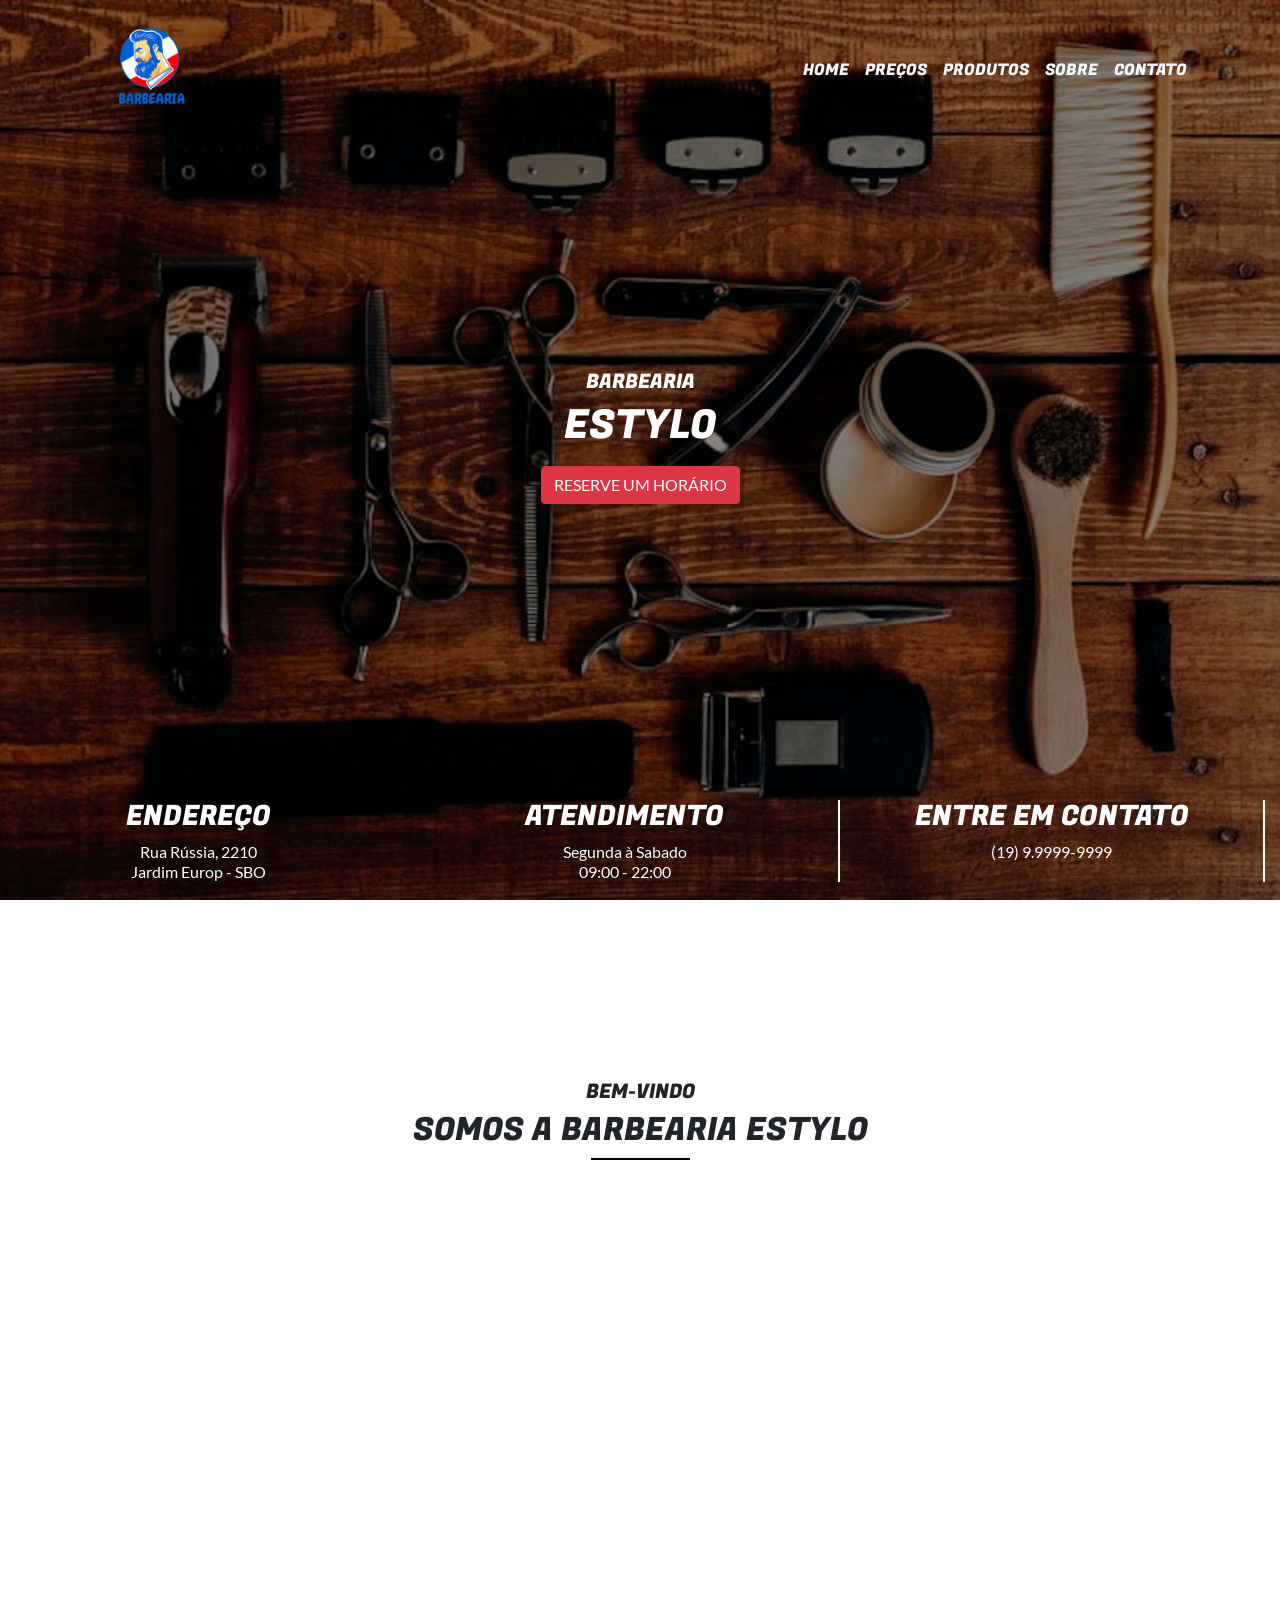
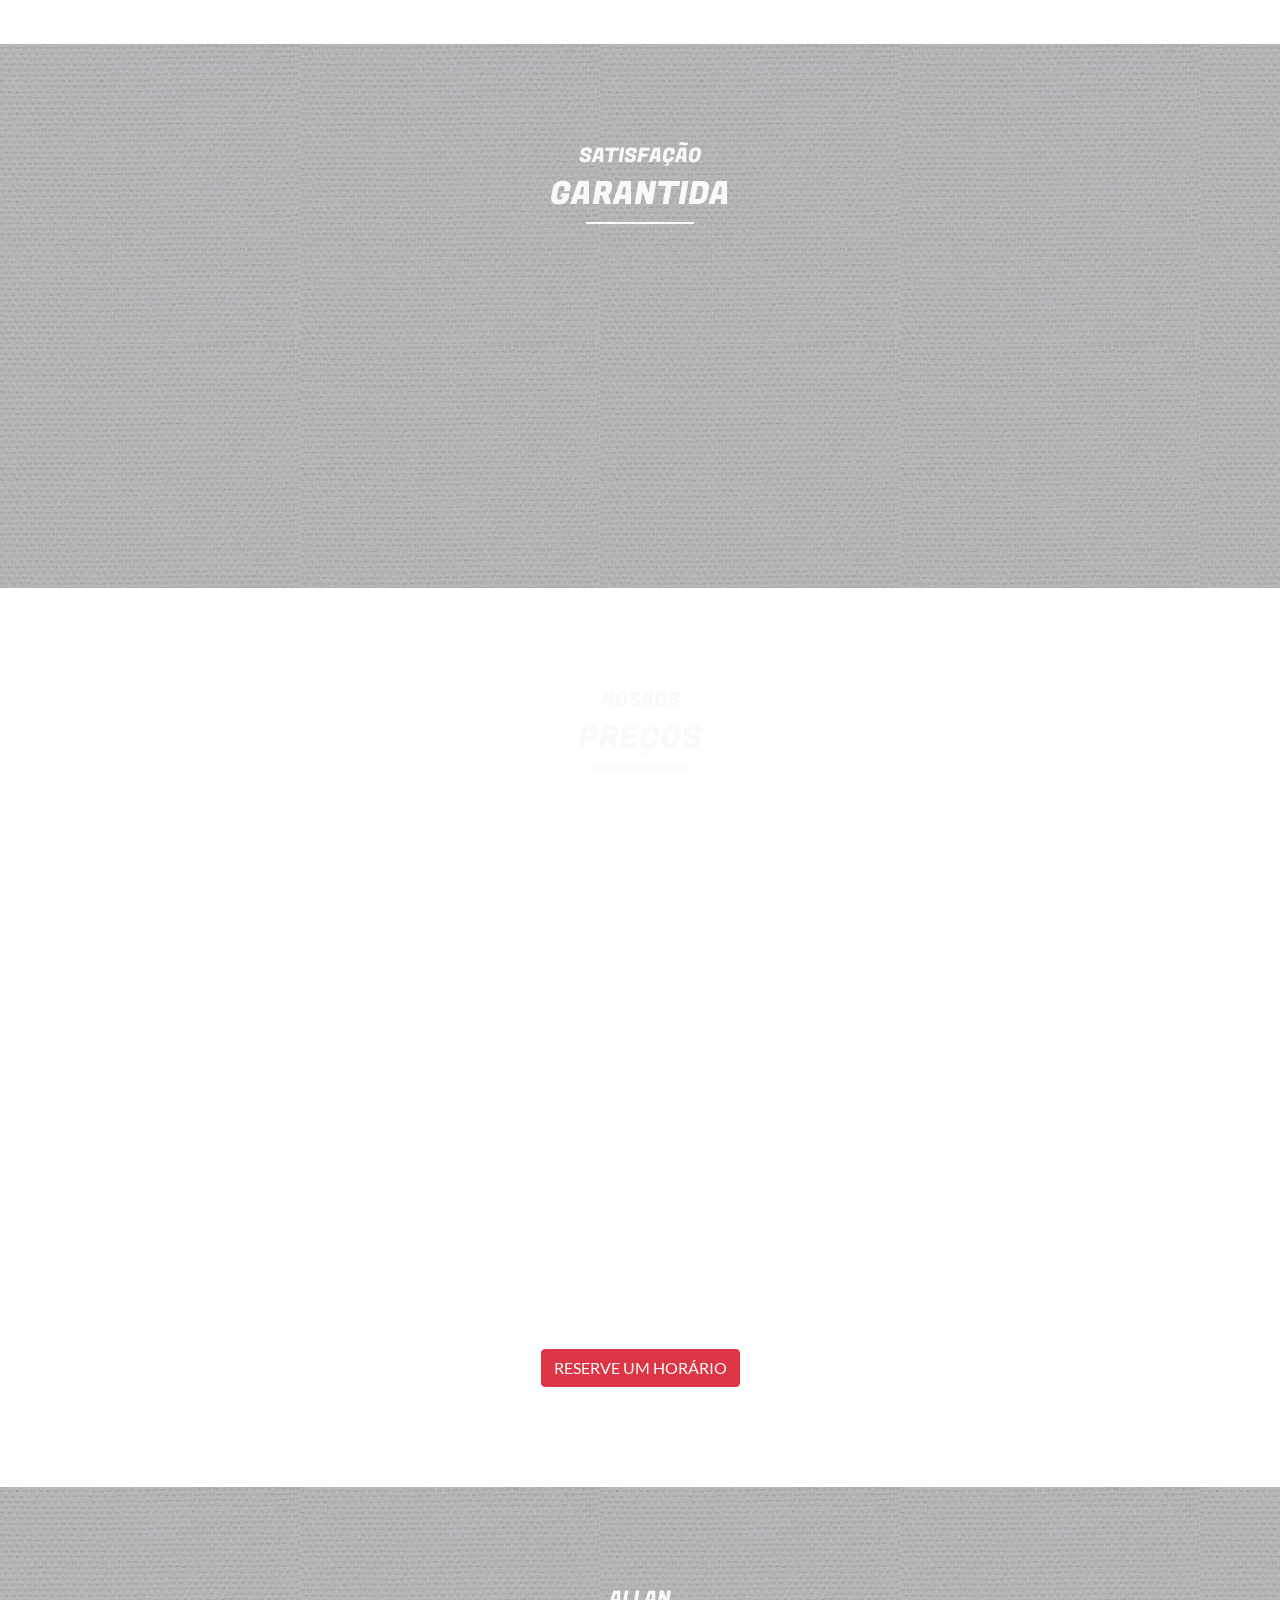
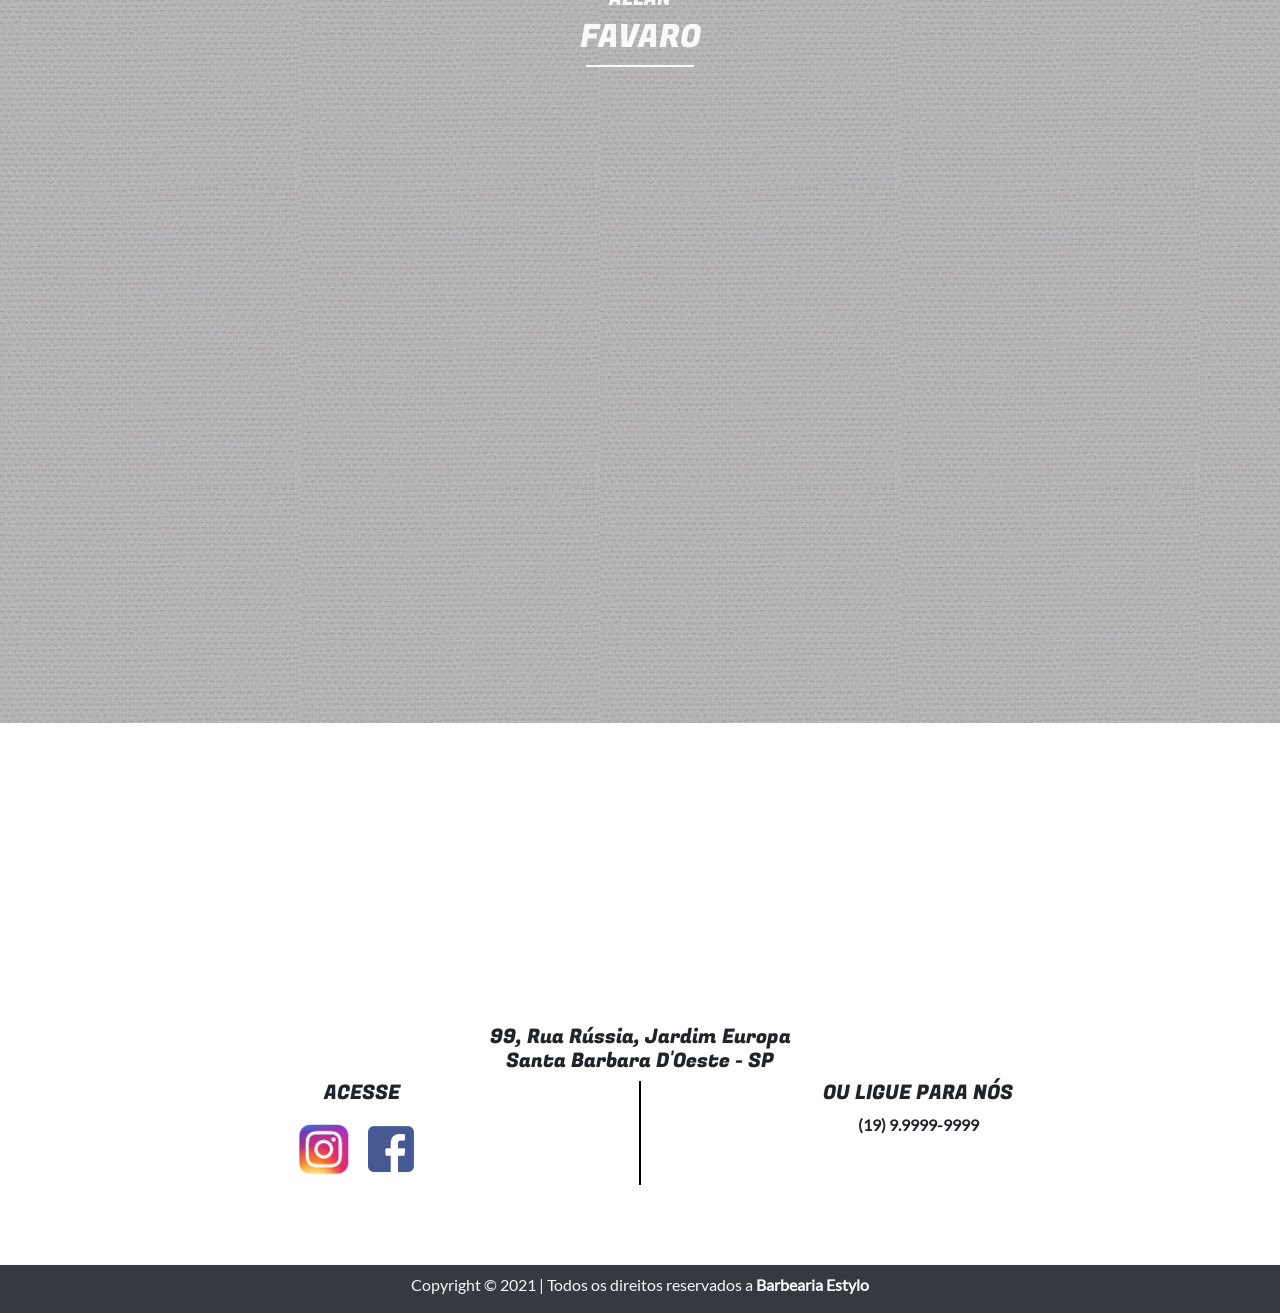
<file: Barber/index.html>
<!DOCTYPE html>
<html lang="pt-br">

<head>
    <meta charset="UTF-8">
    <meta name="viewport" content="width=device-width, initial-scale=1.0">
    <title>Barbearia Estylo</title>

    <link href="https://unpkg.com/aos@2.3.1/dist/aos.css" rel="stylesheet">
    <link rel="stylesheet" href="https://cdnjs.cloudflare.com/ajax/libs/font-awesome/5.15.2/css/all.min.css" integrity="sha512-HK5fgLBL+xu6dm/Ii3z4xhlSUyZgTT9tuc/hSrtw6uzJOvgRr2a9jyxxT1ely+B+xFAmJKVSTbpM/CuL7qxO8w==" crossorigin="anonymous" />

    <link rel="stylesheet" href="css/bootstrap.min.css">
    <link rel="stylesheet" href="css/style.css">
</head>

<body>
    <main id="home">
        <section id="banner">
            <nav class="navbar fixed-top navbar-expand-lg navbar-light p-0">
                <div class="container">
                    <a 
                    data-aos="zoom-in"
                    data-aos-easing="linear"
                    data-aos-duration="800"
                    class="navbar-brand" style="width: 130px;" href="index.html" >
                        <img src="img/logo.png" class="img-fluid">
                    </a>
                    <button id="mobile" class="navbar-toggler" type="button" data-toggle="collapse" data-target="#navbarScroll"
                        aria-controls="navbarScroll" aria-expanded="false" aria-label="Toggle navigation">
                        <i class="fas fa-bars text-light"></i>
                    </button>
                    <div class="collapse navbar-collapse" id="navbarScroll">
                        <ul 
                        data-aos="zoom-in"
                    data-aos-easing="linear"
                    data-aos-duration="800"
                        class="navbar-nav navbar-nav-scroll">
                            <li class="nav-item active">
                                <a class="nav-link text-light" href="#home">HOME</a>
                            </li>
                            <li class="nav-item">
                                <a class="nav-link text-light" href="#precos">PREÇOS</a>
                            </li>
                            <li class="nav-item">
                                <a class="nav-link text-light" href="#">PRODUTOS</a>
                            </li>
                            <li class="nav-item">
                                <a class="nav-link text-light" href="#sobre">SOBRE</a>
                            </li>
                            <li class="nav-item">
                                <a class="nav-link text-light" href="#contato">CONTATO</a>
                            </li>
                        </ul>
                    </div>
                </div>
            </nav>
            <div class="centralizar-centro text-center"
                    data-aos="zoom-in"
                    data-aos-easing="linear"
                    data-aos-duration="800">
                <h5>BARBEARIA</h5>
                <h1>ESTYLO</h1>
                <a href="https://api.whatsapp.com/send?phone=5519998278745&text=Falaa%20Allan%2C%20gostaria%20de%20agendar%20um%20hor%C3%A1rio!"
                    target="_blank" class="btn btn-danger">RESERVE UM HORÁRIO</a>
            </div>
            <div class="row informacoes">
                <div class="col-md-4 col-sm-4 col-6 order-0">
                    <div class="info-empresa">
                        <h3>ENDEREÇO</h3>
                        <p>
                            Rua Rússia, 2210
                            <br>
                            Jardim Europ - SBO
                        </p>
                    </div>
                </div>
                <div class="col-md-4 col-sm-4 col-12 bloco-central order-2 central-mobile">
                    <div class="info-empresa">
                        <h3>ENTRE EM CONTATO</h3>
                        <p>(19) 9.9999-9999</p>
                    </div>
                </div>
                <div class="col-md-4 col-sm-4 col-6">
                    <div class="info-empresa">
                        <h3>ATENDIMENTO</h3>
                        <p>
                            Segunda à Sabado
                            <br>
                            09:00 - 22:00
                        </p>
                    </div>
                </div>
            </div>
        </section>

        <div class="container meu-containerCustom">
            <section class="espacamento-top p-30">
                <div class="row">
                    <div class="col-md-12 text-center mb-5">
                        <h5>BEM-VINDO</h5>
                        <h2>SOMOS A BARBEARIA ESTYLO</h2>
                        <div class="divisor"></div>
                    </div>
                    <div class="col-md-5 text-center align-self-center" 
                    data-aos="fade-right"
                    data-aos-easing="linear"
                    data-aos-duration="1500">
                        <p>
                            Nosso salão oferece uma
                            equipe formada por especialistas
                            com o objetivo de proporcionar
                            experiências inovadoras em
                            cortes de cabelo e barba buscando
                            a melhor estética. A qualidade de
                            nossos profissionais é determinada
                            pela formação e anos de experiência.
                        </p>
                        <a href="https://api.whatsapp.com/send?phone=5519998278745&text=Falaa%20Allan%2C%20gostaria%20de%20agendar%20um%20hor%C3%A1rio!"
                            target="_blank" class="btn btn-danger">RESERVE UM HORÁRIO</a>
                    </div>
                    <div class="col-md-7 align-self-center"
                    data-aos="fade-left"
                    data-aos-easing="linear"
                    data-aos-duration="1500">
                        <img src="img/barber-shop-about.jpg" class="img-fluid img-demo">
                    </div>
                </div>
            </section>
        </div>

        <section id="sessao3" class="espacamento-top p-30">
            <div class="container">
                <div class="row ml-0 mr-0 justify-content-space-evenly">
                    <div class="col-md-12 mb-5 text-center text-light">
                        <h5>SATISFAÇÃO</h5>
                        <h2>GARANTIDA</h2>
                        <div class="divisor bg-light"></div>
                    </div>
                    <div class="col-md-3 coluna-item"
                    data-aos="fade-up-right"
                    data-aos-easing="linear"
                    data-aos-duration="1500">
                        <div class="card">
                            <div class="card-body text-center">
                                <img src="img/scissors.png">
                                <h5 class="card-title">CORTE</h5>
                                <div class="divisor-card m-auto"></div>
                                <p class="card-text">
                                    Defina o seu corte de
                                    cabelo utilizando
                                    nossas técnicas
                                    e equipamentos.</p>
                            </div>
                        </div>
                    </div>
                    <div class="col-md-3 coluna-item"
                    data-aos="fade-up"
                    data-aos-easing="linear"
                    data-aos-duration="1500">
                        <div class="card">
                            <div class="card-body text-center">
                                <img src="img/brush.png">
                                <h5 class="card-title">BARBEAMENTO</h5>
                                <div class="divisor-card m-auto"></div>
                                <p class="card-text">
                                    Defina o seu corte de
                                    cabelo utilizando
                                    nossas técnicas
                                    e equipamentos.</p>
                            </div>
                        </div>
                    </div>
                    <div class="col-md-3 coluna-item"
                    data-aos="fade-up-left"
                    data-aos-easing="linear"
                    data-aos-duration="1500">
                        <div class="card">
                            <div class="card-body text-center">
                                <img src="img/electric-razor.png">
                                <h5 class="card-title">APARAÇÃO</h5>
                                <div class="divisor-card m-auto"></div>
                                <p class="card-text">
                                    Defina o seu corte de
                                    cabelo utilizando
                                    nossas técnicas
                                    e equipamentos.</p>
                            </div>
                        </div>
                    </div>
                </div>
            </div>
        </section>

        <section id="precos" class="text-light p-30">
            <div class="container">
                <div class="row ml-0 mr-0">
                    <div class="col-md-12 mb-5 text-light text-center">
                        <h5>NOSSOS</h5>
                        <h2>PREÇOS</h2>
                        <div class="divisor bg-light"></div>
                    </div>
                </div>
                <div class="row">
                    <div class="col-md-4"
                    data-aos="zoom-in"
                    data-aos-easing="linear"
                    data-aos-duration="500">
                        <div class="caixa text-center">
                            <h3>CORTE DE CABELO</h3>
                            <p>Escolha um dos seis cortes clássicos ou solicite um próprio</p>
                            <h3>R$ 30,00</h3>
                        </div>
                    </div>
                    <div class="col-md-4"
                    data-aos="zoom-in"
                    data-aos-easing="linear"
                    data-aos-duration="500">
                        <div class="caixa text-center">
                            <h3>BARBEAMENTO</h3>
                            <p>Escolha um dos seis cortes clássicos ou solicite um próprio</p>
                            <h3>R$ 30,00</h3>
                        </div>
                    </div>
                    <div class="col-md-4"
                    data-aos="zoom-in"
                    data-aos-easing="linear"
                    data-aos-duration="500">
                        <div class="caixa text-center">
                            <h3>CABELO + BARBA</h3>
                            <p>Escolha um dos seis cortes clássicos ou solicite um próprio</p>
                            <h3>R$ 30,00</h3>
                        </div>
                    </div>
                </div>
                <div class="row mt-5">
                    <div class="col-md-4"
                    data-aos="zoom-in"
                    data-aos-easing="linear"
                    data-aos-duration="500">
                        <div class="caixa text-center">
                            <h3>CAMUFLAGEM</h3>
                            <p>Escolha um dos seis cortes clássicos ou solicite um próprio</p>
                            <h3>R$ 30,00</h3>
                        </div>
                    </div>
                    <div class="col-md-4"
                    data-aos="zoom-in"
                    data-aos-easing="linear"
                    data-aos-duration="500">
                        <div class="caixa text-center">
                            <h3>SOBRANCELHA</h3>
                            <p>Escolha um dos seis cortes clássicos ou solicite um próprio</p>
                            <h3>R$ 30,00</h3>
                        </div>
                    </div>
                    <div class="col-md-4"
                    data-aos="zoom-in"
                    data-aos-easing="linear"
                    data-aos-duration="500">
                        <div class="caixa text-center">
                            <h3>APARAÇÃO</h3>
                            <p>Escolha um dos seis cortes clássicos ou solicite um próprio</p>
                            <h3>R$ 30,00</h3>
                        </div>
                    </div>
                </div>
                <div class="row text-center mt-4">
                    <div class="col-md-12">
                        <a href="https://api.whatsapp.com/send?phone=5519998278745&text=Falaa%20Allan%2C%20gostaria%20de%20agendar%20um%20hor%C3%A1rio!"
                            target="_blank" class="btn btn-danger">RESERVE UM HORÁRIO</a>
                    </div>
                </div>
            </div>
        </section>

        <section id="sobre" class="p-30">
            <div class="container">
                <div class="row ml-0 mr-0">
                    <div class="col-md-12 mb-5 text-light text-center">
                        <h5>ALLAN</h5>
                        <h2>FAVARO</h2>
                        <div class="divisor bg-light"></div>
                    </div>
                </div>
                <div class="row">
                    <div class="col-md-5 align-self-center text-light"
                    data-aos="fade-up"
                    data-aos-easing="linear"
                    data-aos-duration="500">
                        <h5>Um pouco sobre mim</h5>
                        <p>
                            Descrição sobre o Allan .......
                            Lorem ipsum dolor sit amet, consectetur
                            adipiscing elit. Fusce pharetra enim id
                            elit commodo tincidunt. Suspendisse nec
                            dui nibh. Ut eget sem felis. Proin vel
                            diam non sapien mollis elementum.
                            Donec elit diam, aliquam ac
                            feugiat et, facilisis non dui. Nunc
                            condimentum vel orci nec congue. Nulla
                            ac enim ac libero mollis lacinia.
                        </p>
                    </div>
                    <div class="col-md-7 text-center"
                    data-aos="fade-up"
                    data-aos-easing="linear"
                    data-aos-duration="500">
                        <img src="img/allan.jpg" width="80%" class="img-fluid" alt="Allan Favaro">
                    </div>
                </div>
            </div>
        </section>

        <section id="contato" class="espacamento-top espacamento-bottom">
            <div class="container">
                <div class="row text-center justify-content-space-evenly">
                    <div class="col-md-12">
                        <img src="img/logo.png" width="20%" class="img-fluid logo" alt="Logo" 
                        data-aos="zoom-in"
                        data-aos-easing="linear"
                        data-aos-duration="800">
                        <h5>
                            99, Rua Rússia, Jardim Europa
                            <br>
                            Santa Barbara D'Oeste - SP
                        </h5>
                    </div>
                    <div class="col-md-6 borda-direita">
                        <h5>ACESSE</h5>
                        <img src="img/insta.jpg" width="10%" alt="Instagram">
                        <img src="img/face.png" width="13%" alt="Facebook">
                    </div>
                    <div class="col-md-6 borda-esquerda">
                        <h5>OU LIGUE PARA NÓS</h5>
                        <p><strong>(19) 9.9999-9999</strong></p>
                    </div>
                </div>
            </div>
        </section>

        </div>

        <section id="sessao7" class="bg-dark pt-2">
            <div class="row text-center text-light justify-content-space-evenly">
                <div class="col-md-12">
                    <p>Copyright &copy; 2021 | Todos os direitos reservados a <strong>Barbearia Estylo</strong></p>
                </div>
            </div>
        </section>
    </main>

    <script src="plugins/jquery.min.js"></script>
    <script src="js/bootstrap.min.js"></script>
    <script src="js/index.js"></script>

    <script src="https://unpkg.com/aos@2.3.1/dist/aos.js"></script>

</body>

</html>
</file>
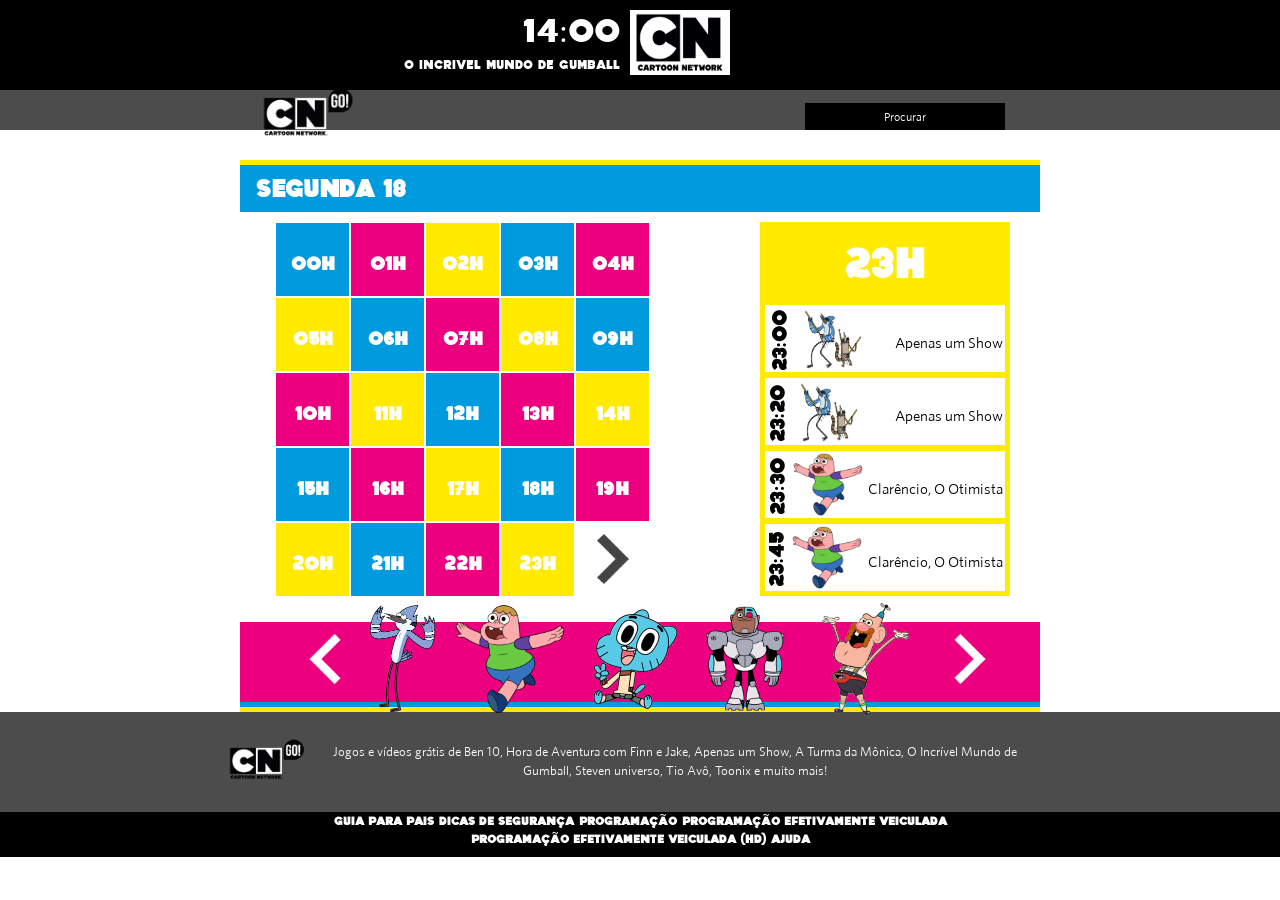
<file: CartoonNetwork/index.html>
<!DOCTYPE html>
<html lang="pt-BR">
<head>
    <meta charset="UTF-8">
    <title>Cartoon Network | Programação</title>

    <link rel="shortcut icon" href="imagens/favicon.png" type="image/x-icon">
    
    <link rel="stylesheet" href="https://stackpath.bootstrapcdn.com/bootstrap/4.4.1/css/bootstrap.min.css" integrity="sha384-Vkoo8x4CGsO3+Hhxv8T/Q5PaXtkKtu6ug5TOeNV6gBiFeWPGFN9MuhOf23Q9Ifjh" crossorigin="anonymous">
    <link rel="stylesheet" href="style.css">
</head>
<body>
 
    <div id="corpo-pagina">

        <div id="cabecalho">
            <div id="superior">
                    <div id="programacao-atual">
                        <h2>14:00</h2>
                        <p>O Incrivel Mundo de Gumball</p>
                    </div>
                    <div id="anuncio">
                        <img class="anuncioChegaDeBullying" src="imagens/icone.png" alt="Chega de Bullying">
                    </div>
            </div>

            <div id="barra-procurar">
                <img src="imagens/cartoon-tranparent.png" alt="Cartoon Network">
                <input type="button" value="Procurar">
            </div>
        </div>

        <div id="conteudo">
            <div class="barra-amarela"></div>
            <div id="data">
                <p>Segunda 18</p>
            </div>

            <div id="horas-programacao">
                <div>
                    <section class="grid grid-template-columns-1">
                        <div>
                            <div class="item azul">00h</div>
                            <div class="item amarelo">05h</div>
                            <div class="item rosa">10h</div>
                            <div class="item azul">15h</div>
                            <div class="item amarelo">20h</div>
                        </div>

                        <div>
                            <div class="item rosa">01h</div>
                            <div class="item azul">06h</div>
                            <div class="item amarelo">11h</div>
                            <div class="item rosa">16h</div>
                            <div class="item azul">21h</div>
                        </div>

                        <div>
                            <div class="item amarelo">02h</div>
                            <div class="item rosa">07h</div>
                            <div class="item azul">12h</div>
                            <div class="item amarelo">17h</div>
                            <div class="item rosa">22h</div>
                        </div>

                        <div>
                            <div class="item azul">03h</div>
                            <div class="item amarelo">08h</div>
                            <div class="item rosa">13h</div>
                            <div class="item azul">18h</div>
                            <div class="item amarelo">23h</div>
                        </div>

                        <div>
                            <div class="item rosa">04h</div>
                            <div class="item azul">09h</div>
                            <div class="item amarelo">14h</div>
                            <div class="item rosa">19h</div>
                            <div class="item seta-item"></div>
                        </div>
                    </section>
                </div>
            </div>

            <div id="programacao-lateral">
                <div id="horario">
                    <div id="hora-programacao">23h</div>
                </div>
                <div id="conteudo-lateral">

                    <div class="programacao flex">
                        <a href="#" data-toggle="modal" data-target="#modalUmLateral">
                            <h3 class="h3-lateral">23:00</h3>
                            <img src="imagens/apenas-um-show.png" width="70" alt="Apenas um Show">
                            <p class="paragrafo-lateral">Apenas um Show</p>
                        </a> 
                    </div>

                    <div class="programacao flex">
                        <a href="#" data-toggle="modal" data-target="#modalDoisLateral">
                            <h3 class="h3-lateral">23:20</h3>
                            <img src="imagens/apenas-um-show.png" width="70" alt="Apenas um Show">
                            <p class="paragrafo-lateral">Apenas um Show</p>
                        </a>
                    </div>

                    <div class="programacao flex">
                        <a href="#" data-toggle="modal" data-target="#modalTresLateral">
                            <h3 class="h3-lateral">23:30</h3>
                            <img src="imagens/clarencio-o-otimista.png" width="70" alt="Apenas um Show">
                            <p class="paragrafo-lateral">Clarêncio, O Otimista</p>
                        </a>
                    </div>

                    <div class="programacao flex">
                        <a href="#" data-toggle="modal" data-target="#modalQuatroLateral">
                            <h3 class="h3-lateral">23:45</h3>
                            <img src="imagens/clarencio-o-otimista.png" width="70" alt="Apenas um Show">
                            <p class="paragrafo-lateral">Clarêncio, O Otimista</p>
                        </a>
                    </div>

                </div>
            </div>

            <div id="rolagem-de-desenhos">
                <img class="seta-desenhos" src="imagens/seta-esquerda-branca.png" alt="">
                <a href="#" data-toggle="modal" data-target="#modalUmRolagem">
                    <img src="imagens/mordekai.png" width="65" alt="">
                </a>

                <a href="#" data-toggle="modal" data-target="#modalDoisRolagem">
                    <img src="imagens/clarencio-o-otimista.png" width="110" alt="">
                </a>

                <a href="#" data-toggle="modal" data-target="#modalTresRolagem">
                    <img src="imagens/gumble.png" width="100" alt="">
                </a>

                <a href="#" data-toggle="modal" data-target="#modalQuatroRolagem">
                    <img src="imagens/pin.png" width="80" alt="">
                </a>

                <a href="#" data-toggle="modal" data-target="#modalCincoRolagem">
                    <img src="imagens/desenho3.png" width="120" alt="">
                </a>

                <img class="seta-desenhos" src="imagens/seta-direita-branca.png" alt="">
            </div>
            <div class="barra-azul azul"></div> 
            <div class="barra-amarela"></div>
        </div>

        <div id="rodape">
            <div id="comentario-inferior">
                <img src="imagens/cartoon-tranparent.png" width="100" alt="">
                <p>Jogos e vídeos grátis de Ben 10, Hora de Aventura com Finn e Jake, Apenas um Show, A Turma da Mônica, O Incrível Mundo de Gumball, Steven universo, Tio Avô, Toonix e muito mais!</p>
            </div>

            <div id="fundo-menu">
                <div id="menu-inferior">
                    <span>Guia para pais</span>
                    <span>Dicas de Segurança</span>
                    <span>Programação</span>
                    <span>Programação Efetivamente Veiculada</span>
                    <span>Programação Efetivamente Veiculada (HD)</span>
                    <span>Ajuda</span>
                </div>
            </div>
        </div>

        <!-- Modal de Itens da Lateral -->
        <!-- Modal 1 -->
        <div class="modal fade" id="modalUmLateral" tabindex="-1" role="dialog" aria-labelledby="exampleModalCenterTitle" aria-hidden="true">
            <div class="modal-dialog modal-dialog-centered" role="document">
            <div class="modal-content modal-lateral">
                <div class="modal-header">
                    <img src="imagens/apenas-um-show.png" width="100" alt="">
                    <h4 class="modal-title">APENAS UM SHOW
                        <br>
                        <small>CURTINDO A NOITADA</small>
                    </h4>
                    <button type="button" class="close" data-dismiss="modal" aria-label="Close">
                    <span aria-hidden="true">&times;</span>
                </button>
                </div>
                <div class="modal-body">
                    <h4>Segunda, 18</h4>
                    <p>
                        O programa tem como protagonistas dois zeladores de um parque: um gaio-azul de mais de 1,80 m de altura chamado Mordecai, e um guaxinim chamado Rigby. Mordecai e ...
                    </p>
                    
                    <div class="barr-amarela amarelo"></div> 
                    <br>
                    <div class="horario">
                        <span class="negrito">Hora de Inicio/Fim: </span>
                        <span>23:00 - 23:20</span>
                    </div>
                    <div class="ano-producao">
                        <span class="negrito">Ano de Produção: </span>
                        <span>2012</span>
                    </div>
                    <div class="pais-origem">
                        <span class="negrito">País de Origem: </span>
                        <span>Estados Unidos</span>
                    </div>
                    <div class="classificacao-conteudo">
                        <span class="negrito">Classificação do Conteúdo: </span>
                        <span>Obra Não Publicitária Estrangeira e Constituinte de espaço qualificado.</span>
                    </div>
                    <div class="classificacao-indicativa">
                        <span class="negrito">Classificação Indicativa: </span>
                        <span>10 anos</span>
                    </div>
                    <br>
                    <div class="genero">
                        <span class="negrito">Gênero: </span>
                        <span>Animação, Aventura, Comédia</span>
                    </div>
                    <div class="diretor">
                        <span class="negrito">Diretor: </span>
                        <span>Jhon Davis Infantino</span>
                    </div>
                    <div class="casting">
                        <span class="negrito">Casting: </span>
                        <span></span>
                    </div>
                    <br>
                    <div class="barr-amarela amarelo"></div> 
                </div>
                
            </div>
            </div>
        </div>

        <!-- Modal 2 -->
        <div class="modal fade" id="modalDoisLateral" tabindex="-1" role="dialog" aria-labelledby="exampleModalCenterTitle" aria-hidden="true">
            <div class="modal-dialog modal-dialog-centered" role="document">
            <div class="modal-content modal-lateral">
                <div class="modal-header">
                    <img src="imagens/apenas-um-show.png" width="100" alt="">
                    <h4 class="modal-title">APENAS UM SHOW
                        <br>
                        <small>UM PEDIDO ESPECIAL</small>
                    </h4>
                    <button type="button" class="close" data-dismiss="modal" aria-label="Close">
                    <span aria-hidden="true">&times;</span>
                </button>
                </div>
                <div class="modal-body">
                    <h4>Segunda, 18</h4>
                    <p>
                        O programa tem como protagonistas dois zeladores de um parque: um gaio-azul de mais de 1,80 m de altura chamado Mordecai, e um guaxinim chamado Rigby. Mordecai e ...
                    </p>
                    
                    <div class="barr-amarela amarelo"></div> 
                    <br>
                    <div class="horario">
                        <span class="negrito">Hora de Inicio/Fim: </span>
                        <span>23:20 - 23:30</span>
                    </div>
                    <div class="ano-producao">
                        <span class="negrito">Ano de Produção: </span>
                        <span>2012</span>
                    </div>
                    <div class="pais-origem">
                        <span class="negrito">País de Origem: </span>
                        <span>Estados Unidos</span>
                    </div>
                    <div class="classificacao-conteudo">
                        <span class="negrito">Classificação do Conteúdo: </span>
                        <span>Obra Não Publicitária Estrangeira e Constituinte de espaço qualificado.</span>
                    </div>
                    <div class="classificacao-indicativa">
                        <span class="negrito">Classificação Indicativa: </span>
                        <span>10 anos</span>
                    </div>
                    <br>
                    <div class="genero">
                        <span class="negrito">Gênero: </span>
                        <span>Animação, Aventura, Comédia</span>
                    </div>
                    <div class="diretor">
                        <span class="negrito">Diretor: </span>
                        <span>Jhon Davis Infantino</span>
                    </div>
                    <div class="casting">
                        <span class="negrito">Casting: </span>
                        <span></span>
                    </div>
                    <br>
                    <div class="barr-amarela amarelo"></div> 
                </div>
                
            </div>
            </div>
        </div>

        <!-- Modal 3 -->
        <div class="modal fade" id="modalTresLateral" tabindex="-1" role="dialog" aria-labelledby="exampleModalCenterTitle" aria-hidden="true">
            <div class="modal-dialog modal-dialog-centered" role="document">
            <div class="modal-content modal-lateral">
                <div class="modal-header">
                    <img src="imagens/clarencio-o-otimista.png" width="100" alt="">
                    <h4 class="modal-title">CLARÊNCIO, O OTIMISTA
                        <br>
                        <small>ESTREPOLIAS COM O PEIXINHO DOURADO</small>
                    </h4>
                    <button type="button" class="close" data-dismiss="modal" aria-label="Close">
                    <span aria-hidden="true">&times;</span>
                </button>
                </div>
                <div class="modal-body">
                    <h4>Segunda, 18</h4>
                    <p>
                        CLARÊNCIO, O OTIMISTA é uma desenho que celebra o melhor da infância: as guerras épicas de lama, as paixões esquisitas, os combates na cama elástica, os sustos nos amigos durante ...
                    </p>
                    
                    <div class="barr-amarela amarelo"></div> 
                    <br>
                    <div class="horario">
                        <span class="negrito">Hora de Inicio/Fim: </span>
                        <span>23:30 - 23:45</span>
                    </div>
                    <div class="ano-producao">
                        <span class="negrito">Ano de Produção: </span>
                        <span>2014</span>
                    </div>
                    <div class="pais-origem">
                        <span class="negrito">País de Origem: </span>
                        <span>Estados Unidos</span>
                    </div>
                    <div class="classificacao-conteudo">
                        <span class="negrito">Classificação do Conteúdo: </span>
                        <span>Obra Não Publicitária Estrangeira e Constituinte de espaço qualificado.</span>
                    </div>
                    <div class="classificacao-indicativa">
                        <span class="negrito">Classificação Indicativa: </span>
                        <span>10 anos</span>
                    </div>
                    <br>
                    <div class="genero">
                        <span class="negrito">Gênero: </span>
                        <span>Animação, Aventura, Comédia</span>
                    </div>
                    <div class="diretor">
                        <span class="negrito">Diretor: </span>
                        <span>Nelson Boles</span>
                    </div>
                    <div class="casting">
                        <span class="negrito">Casting: </span>
                        <span></span>
                    </div>
                    <br>
                    <div class="barr-amarela amarelo"></div> 
                </div>
                
            </div>
            </div>
        </div>

        <!-- Modal 4 -->
        <div class="modal fade" id="modalQuatroLateral" tabindex="-1" role="dialog" aria-labelledby="exampleModalCenterTitle" aria-hidden="true">
            <div class="modal-dialog modal-dialog-centered" role="document">
            <div class="modal-content modal-lateral">
                <div class="modal-header">
                    <img src="imagens/clarencio-o-otimista.png" width="100" alt="">
                    <h4 class="modal-title">CLARÊNCIO, O OTIMISTA
                        <br>
                        <small>ESTREPOLIAS COM O CAVALO BRANCO</small>
                    </h4>
                    <button type="button" class="close" data-dismiss="modal" aria-label="Close">
                    <span aria-hidden="true">&times;</span>
                </button>
                </div>
                <div class="modal-body">
                    <h4>Segunda, 18</h4>
                    <p>
                        CLARÊNCIO, O OTIMISTA é uma desenho que celebra o melhor da infância: as guerras épicas de lama, as paixões esquisitas, os combates na cama elástica, os sustos nos amigos durante ...
                    </p>
                    
                    <div class="barr-amarela amarelo"></div> 
                    <br>
                    <div class="horario">
                        <span class="negrito">Hora de Inicio/Fim: </span>
                        <span>23:45 - 00:00</span>
                    </div>
                    <div class="ano-producao">
                        <span class="negrito">Ano de Produção: </span>
                        <span>2014</span>
                    </div>
                    <div class="pais-origem">
                        <span class="negrito">País de Origem: </span>
                        <span>Estados Unidos</span>
                    </div>
                    <div class="classificacao-conteudo">
                        <span class="negrito">Classificação do Conteúdo: </span>
                        <span>Obra Não Publicitária Estrangeira e Constituinte de espaço qualificado.</span>
                    </div>
                    <div class="classificacao-indicativa">
                        <span class="negrito">Classificação Indicativa: </span>
                        <span>10 anos</span>
                    </div>
                    <br>
                    <div class="genero">
                        <span class="negrito">Gênero: </span>
                        <span>Animação, Aventura, Comédia</span>
                    </div>
                    <div class="diretor">
                        <span class="negrito">Diretor: </span>
                        <span>Nelson Boles</span>
                    </div>
                    <div class="casting">
                        <span class="negrito">Casting: </span>
                        <span></span>
                    </div>
                    <br>
                    <div class="barr-amarela amarelo"></div> 
                </div>
                
            </div>
            </div>
        </div>

        <!-- ******************************************************************-->

        <!-- Modal de Itens - Rolagem de desenhos -->
        <!-- Modal 1 -->
        <div class="modal fade" id="modalUmRolagem" tabindex="-1" role="dialog" aria-labelledby="exampleModalCenterTitle" aria-hidden="true">
            <div class="modal-dialog modal-dialog-centered" role="document">
            <div class="modal-content modal-rolagem">
                <div class="modal-header">
                    <img src="imagens/apenas-um-show.png" width="100" alt="">
                    <h4 class="modal-title">APENAS UM SHOW
                        <br>
                        <small>PROCURANDO O HARRY</small>
                    </h4>
                    <button type="button" class="close" data-dismiss="modal" aria-label="Close">
                    <span aria-hidden="true">&times;</span>
                </button>
                </div>
                <div class="modal-body">
                    <div class="container">
                        <div class="row">
                          <div class="col-sm">
                              <div class="centralizar-colunas-rolagem">
                                <span>Segunda</span>
                                <br>
                                <span class="dia-mes">17</span>
                                <br>
                                <span class="horario-rolagem">23:00</span>
                              </div>
                          </div>

                          <div class="col-sm">
                              <div class="centralizar-colunas-rolagem">
                                <span>Quarta</span>
                                <br>
                                <span class="dia-mes">19</span>
                                <br>
                                <span class="horario-rolagem">14:30</span>
                              </div>                            
                          </div>

                          <div class="col-sm">
                            <div class="centralizar-colunas-rolagem">
                                <span>Quinta</span>
                                <br>
                                <span class="dia-mes">20</span>
                                <br>
                                <span class="horario-rolagem">21:20</span>
                            </div>
                          </div>

                          <div class="col-sm">
                            <div class="centralizar-colunas-rolagem">
                                <span>Sexta</span>
                                <br>
                                <span class="dia-mes">21</span>
                                <br>
                                <span class="horario-rolagem">11:00</span>
                            </div>
                          </div>

                          <div class="col-sm">
                            <div class="centralizar-colunas-rolagem">
                                <span>Sabado</span>
                                <br>
                                <span class="dia-mes">22</span>
                                <br>
                                <span class="horario-rolagem">09:45</span>
                            </div>
                          </div>

                          <div class="col-sm">
                            <div class="centralizar-colunas-rolagem">
                                <span>Domingo</span>
                                <br>
                                <span class="dia-mes">23</span>
                                <br>
                                <span class="horario-rolagem">08:30</span>
                            </div>
                          </div>

                          <div class="col-sm">
                            <div class="centralizar-colunas-rolagem">
                                <span>Domingo</span>
                                <br>
                                <span class="dia-mes">23</span>
                                <br>
                                <span class="horario-rolagem">23:30</span>
                            </div>
                          </div>
                          
                        </div>
                      </div>
                </div>
                
            </div>
            </div>
        </div>

        <!-- Modal 2 -->
        <div class="modal fade" id="modalDoisRolagem" tabindex="-1" role="dialog" aria-labelledby="exampleModalCenterTitle" aria-hidden="true">
            <div class="modal-dialog modal-dialog-centered" role="document">
            <div class="modal-content modal-rolagem">
                <div class="modal-header">
                    <img src="imagens/clarencio-o-otimista.png" width="100" alt="">
                    <h4 class="modal-title">CLARÊNCIO, O OTIMISTA
                        <br>
                        <small>TENTANDO A SORTE</small>
                    </h4>
                    <button type="button" class="close" data-dismiss="modal" aria-label="Close">
                    <span aria-hidden="true">&times;</span>
                </button>
                </div>
                <div class="modal-body">
                    <div class="container">
                        <div class="row">
                          <div class="col-sm">
                              <div class="centralizar-colunas-rolagem">
                                <span>Segunda</span>
                                <br>
                                <span class="dia-mes">17</span>
                                <br>
                                <span class="horario-rolagem">23:00</span>
                              </div>
                          </div>

                          <div class="col-sm">
                              <div class="centralizar-colunas-rolagem">
                                <span>Quarta</span>
                                <br>
                                <span class="dia-mes">19</span>
                                <br>
                                <span class="horario-rolagem">14:30</span>
                              </div>                            
                          </div>

                          <div class="col-sm">
                            <div class="centralizar-colunas-rolagem">
                                <span>Quinta</span>
                                <br>
                                <span class="dia-mes">20</span>
                                <br>
                                <span class="horario-rolagem">21:20</span>
                            </div>
                          </div>

                          <div class="col-sm">
                            <div class="centralizar-colunas-rolagem">
                                <span>Sexta</span>
                                <br>
                                <span class="dia-mes">21</span>
                                <br>
                                <span class="horario-rolagem">11:00</span>
                            </div>
                          </div>

                          <div class="col-sm">
                            <div class="centralizar-colunas-rolagem">
                                <span>Sabado</span>
                                <br>
                                <span class="dia-mes">22</span>
                                <br>
                                <span class="horario-rolagem">09:45</span>
                            </div>
                          </div>

                          <div class="col-sm">
                            <div class="centralizar-colunas-rolagem">
                                <span>Domingo</span>
                                <br>
                                <span class="dia-mes">23</span>
                                <br>
                                <span class="horario-rolagem">08:30</span>
                            </div>
                          </div>

                          <div class="col-sm">
                            <div class="centralizar-colunas-rolagem">
                                <span>Domingo</span>
                                <br>
                                <span class="dia-mes">23</span>
                                <br>
                                <span class="horario-rolagem">23:30</span>
                            </div>
                          </div>
                          
                        </div>
                      </div>
                </div>
                
            </div>
            </div>
        </div>

        <!-- Modal 3 -->
        <div class="modal fade" id="modalTresRolagem" tabindex="-1" role="dialog" aria-labelledby="exampleModalCenterTitle" aria-hidden="true">
            <div class="modal-dialog modal-dialog-centered" role="document">
            <div class="modal-content modal-rolagem">
                <div class="modal-header">
                    <img src="imagens/gumble.png" width="100" alt="">
                    <h4 class="modal-title">O INCRÍVEL MUNDO DE GUMBALL
                        <br>
                        <small>O PEDIDO DE AJUDA</small>
                    </h4>
                    <button type="button" class="close" data-dismiss="modal" aria-label="Close">
                    <span aria-hidden="true">&times;</span>
                </button>
                </div>
                <div class="modal-body">
                    <div class="container">
                        <div class="row">
                          <div class="col-sm">
                              <div class="centralizar-colunas-rolagem">
                                <span>Segunda</span>
                                <br>
                                <span class="dia-mes">17</span>
                                <br>
                                <span class="horario-rolagem">23:00</span>
                              </div>
                          </div>

                          <div class="col-sm">
                              <div class="centralizar-colunas-rolagem">
                                <span>Quarta</span>
                                <br>
                                <span class="dia-mes">19</span>
                                <br>
                                <span class="horario-rolagem">14:30</span>
                              </div>                            
                          </div>

                          <div class="col-sm">
                            <div class="centralizar-colunas-rolagem">
                                <span>Quinta</span>
                                <br>
                                <span class="dia-mes">20</span>
                                <br>
                                <span class="horario-rolagem">21:20</span>
                            </div>
                          </div>

                          <div class="col-sm">
                            <div class="centralizar-colunas-rolagem">
                                <span>Sexta</span>
                                <br>
                                <span class="dia-mes">21</span>
                                <br>
                                <span class="horario-rolagem">11:00</span>
                            </div>
                          </div>

                          <div class="col-sm">
                            <div class="centralizar-colunas-rolagem">
                                <span>Sabado</span>
                                <br>
                                <span class="dia-mes">22</span>
                                <br>
                                <span class="horario-rolagem">09:45</span>
                            </div>
                          </div>

                          <div class="col-sm">
                            <div class="centralizar-colunas-rolagem">
                                <span>Domingo</span>
                                <br>
                                <span class="dia-mes">23</span>
                                <br>
                                <span class="horario-rolagem">08:30</span>
                            </div>
                          </div>

                          <div class="col-sm">
                            <div class="centralizar-colunas-rolagem">
                                <span>Domingo</span>
                                <br>
                                <span class="dia-mes">23</span>
                                <br>
                                <span class="horario-rolagem">23:30</span>
                            </div>
                          </div>
                          
                        </div>
                      </div>
                </div>
                
            </div>
            </div>
        </div>

        <!-- Modal 4 -->
        <div class="modal fade" id="modalQuatroRolagem" tabindex="-1" role="dialog" aria-labelledby="exampleModalCenterTitle" aria-hidden="true">
            <div class="modal-dialog modal-dialog-centered" role="document">
            <div class="modal-content modal-rolagem">
                <div class="modal-header">
                    <img src="imagens/pin.png" width="80" alt="">
                    <h4 class="modal-title">OS JOVENS TITÃS
                        <br>
                        <small>ACABANDO COM O MALVADO TODDY</small>
                    </h4>
                    <button type="button" class="close" data-dismiss="modal" aria-label="Close">
                    <span aria-hidden="true">&times;</span>
                </button>
                </div>
                <div class="modal-body">
                    <div class="container">
                        <div class="row">
                          <div class="col-sm">
                              <div class="centralizar-colunas-rolagem">
                                <span>Segunda</span>
                                <br>
                                <span class="dia-mes">17</span>
                                <br>
                                <span class="horario-rolagem">23:00</span>
                              </div>
                          </div>

                          <div class="col-sm">
                              <div class="centralizar-colunas-rolagem">
                                <span>Quarta</span>
                                <br>
                                <span class="dia-mes">19</span>
                                <br>
                                <span class="horario-rolagem">14:30</span>
                              </div>                            
                          </div>

                          <div class="col-sm">
                            <div class="centralizar-colunas-rolagem">
                                <span>Quinta</span>
                                <br>
                                <span class="dia-mes">20</span>
                                <br>
                                <span class="horario-rolagem">21:20</span>
                            </div>
                          </div>

                          <div class="col-sm">
                            <div class="centralizar-colunas-rolagem">
                                <span>Sexta</span>
                                <br>
                                <span class="dia-mes">21</span>
                                <br>
                                <span class="horario-rolagem">11:00</span>
                            </div>
                          </div>

                          <div class="col-sm">
                            <div class="centralizar-colunas-rolagem">
                                <span>Sabado</span>
                                <br>
                                <span class="dia-mes">22</span>
                                <br>
                                <span class="horario-rolagem">09:45</span>
                            </div>
                          </div>

                          <div class="col-sm">
                            <div class="centralizar-colunas-rolagem">
                                <span>Domingo</span>
                                <br>
                                <span class="dia-mes">23</span>
                                <br>
                                <span class="horario-rolagem">08:30</span>
                            </div>
                          </div>

                          <div class="col-sm">
                            <div class="centralizar-colunas-rolagem">
                                <span>Domingo</span>
                                <br>
                                <span class="dia-mes">23</span>
                                <br>
                                <span class="horario-rolagem">23:30</span>
                            </div>
                          </div>
                          
                        </div>
                      </div>
                </div>
                
            </div>
            </div>
        </div>

        <!-- Modal 5-->
        <div class="modal fade" id="modalCincoRolagem" tabindex="-1" role="dialog" aria-labelledby="exampleModalCenterTitle" aria-hidden="true">
            <div class="modal-dialog modal-dialog-centered" role="document">
            <div class="modal-content modal-rolagem">
                <div class="modal-header">
                    <img src="imagens/desenho3.png" width="90" alt="">
                    <h4 class="modal-title">Titio Avô
                        <br>
                        <small>FAZENDO A ALEGRIA</small>
                    </h4>
                    <button type="button" class="close" data-dismiss="modal" aria-label="Close">
                    <span aria-hidden="true">&times;</span>
                </button>
                </div>
                <div class="modal-body">
                    <div class="container">
                        <div class="row">
                          <div class="col-sm">
                              <div class="centralizar-colunas-rolagem">
                                <span>Segunda</span>
                                <br>
                                <span class="dia-mes">17</span>
                                <br>
                                <span class="horario-rolagem">23:00</span>
                              </div>
                          </div>

                          <div class="col-sm">
                              <div class="centralizar-colunas-rolagem">
                                <span>Quarta</span>
                                <br>
                                <span class="dia-mes">19</span>
                                <br>
                                <span class="horario-rolagem">14:30</span>
                              </div>                            
                          </div>

                          <div class="col-sm">
                            <div class="centralizar-colunas-rolagem">
                                <span>Quinta</span>
                                <br>
                                <span class="dia-mes">20</span>
                                <br>
                                <span class="horario-rolagem">21:20</span>
                            </div>
                          </div>

                          <div class="col-sm">
                            <div class="centralizar-colunas-rolagem">
                                <span>Sexta</span>
                                <br>
                                <span class="dia-mes">21</span>
                                <br>
                                <span class="horario-rolagem">11:00</span>
                            </div>
                          </div>

                          <div class="col-sm">
                            <div class="centralizar-colunas-rolagem">
                                <span>Sabado</span>
                                <br>
                                <span class="dia-mes">22</span>
                                <br>
                                <span class="horario-rolagem">09:45</span>
                            </div>
                          </div>

                          <div class="col-sm">
                            <div class="centralizar-colunas-rolagem">
                                <span>Domingo</span>
                                <br>
                                <span class="dia-mes">23</span>
                                <br>
                                <span class="horario-rolagem">08:30</span>
                            </div>
                          </div>

                          <div class="col-sm">
                            <div class="centralizar-colunas-rolagem">
                                <span>Domingo</span>
                                <br>
                                <span class="dia-mes">23</span>
                                <br>
                                <span class="horario-rolagem">23:30</span>
                            </div>
                          </div>
                          
                        </div>
                      </div>
                </div>
                
            </div>
            </div>
        </div>

    </div>

    <script src="https://code.jquery.com/jquery-3.4.1.min.js" integrity="sha256-CSXorXvZcTkaix6Yvo6HppcZGetbYMGWSFlBw8HfCJo="crossorigin="anonymous"></script>
    <script src="https://stackpath.bootstrapcdn.com/bootstrap/4.4.1/js/bootstrap.min.js" integrity="sha384-wfSDF2E50Y2D1uUdj0O3uMBJnjuUD4Ih7YwaYd1iqfktj0Uod8GCExl3Og8ifwB6" crossorigin="anonymous"></script>
    <script src="https://cdn.jsdelivr.net/npm/popper.js@1.16.0/dist/umd/popper.min.js" integrity="sha384-Q6E9RHvbIyZFJoft+2mJbHaEWldlvI9IOYy5n3zV9zzTtmI3UksdQRVvoxMfooAo" crossorigin="anonymous"></script>
</body>
</html>
</file>
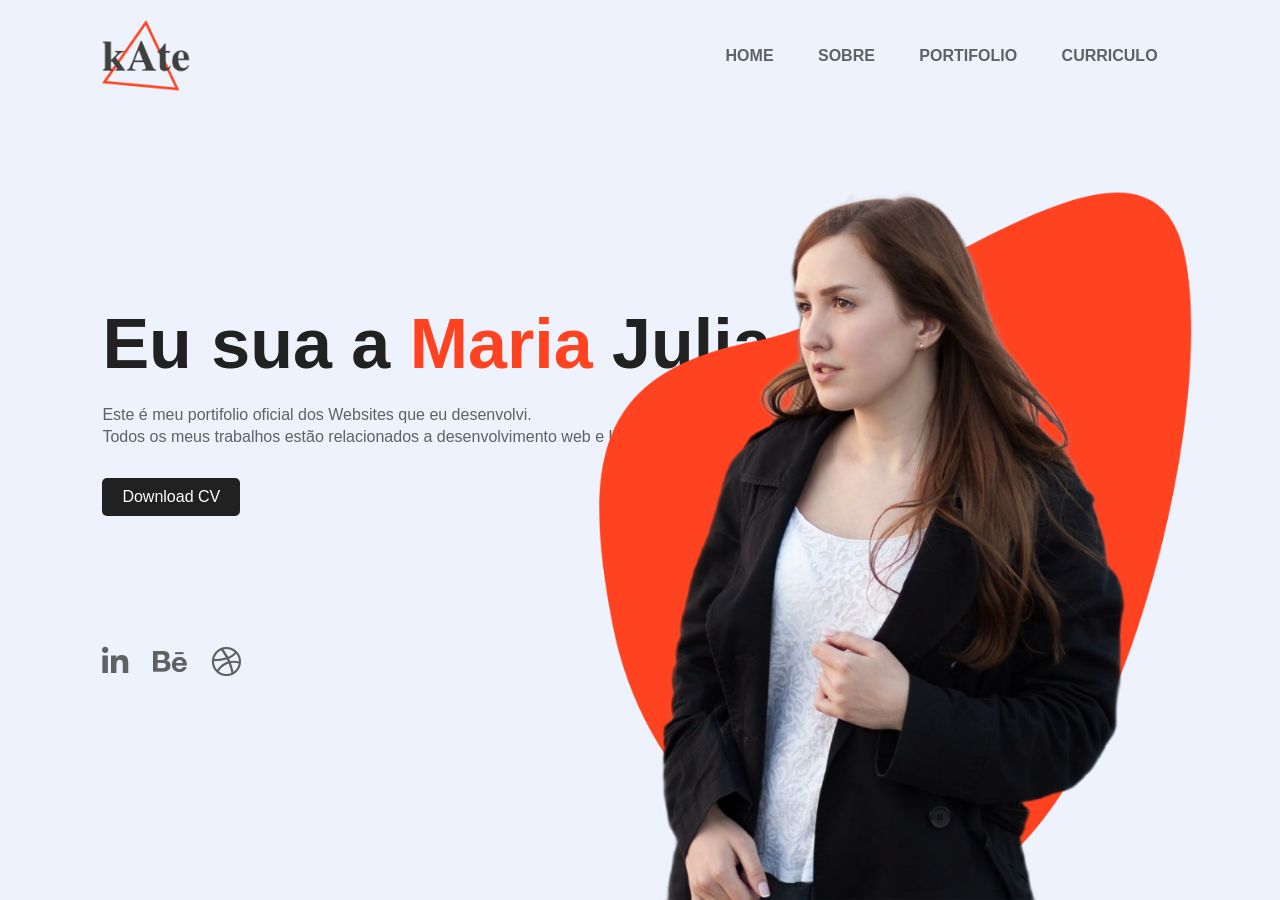
<file: Curriculum/index.html>
<!DOCTYPE html>
<html lang="pt-br">
<head>
    <meta charset="UTF-8">
    <meta name="viewport" content="width=device-width, initial-scale=1.0">
    <title>Portifolio de Websites - Heber Gustavo</title>
    
    <!-- ICONES -->
    <link rel="stylesheet" href="https://cdnjs.cloudflare.com/ajax/libs/font-awesome/5.15.1/css/all.min.css"/>

    <!-- CSS -->
    <link rel="stylesheet" href="css/style.css">
</head>
<body>
    <div class="hero">
        <nav>
            <img src="img/logo.png" class="logo">
            <ul>
                <li><a href="#">HOME</a></li>
                <li><a href="#">SOBRE</a></li>
                <li><a href="#">PORTIFOLIO</a></li>
                <li><a href="#">CURRICULO</a></li>
            </ul>
        </nav>

        <div class="info">
            <h1>Eu sua a <span>Maria</span> Julia</h1>
            <p>Este é meu portifolio oficial dos Websites que eu desenvolvi.<br> Todos os meus trabalhos estão relacionados a desenvolvimento web e UI design.</p>
            <a href="">Download CV</a>
        </div>

        <div class="img-box">
            <img src="img/pattern.png" class="back-img">
            <img src="img/girl.png" class="main-img">
        </div>

        <div class="social-links">
            <a href=""><i class="fab fa-linkedin-in"></i></a>
            <a href=""><i class="fab fa-behance"></i></a>
            <a href=""><i class="fab fa-dribbble"></i></a>
        </div>
    </div>
</body>
</html>
</file>
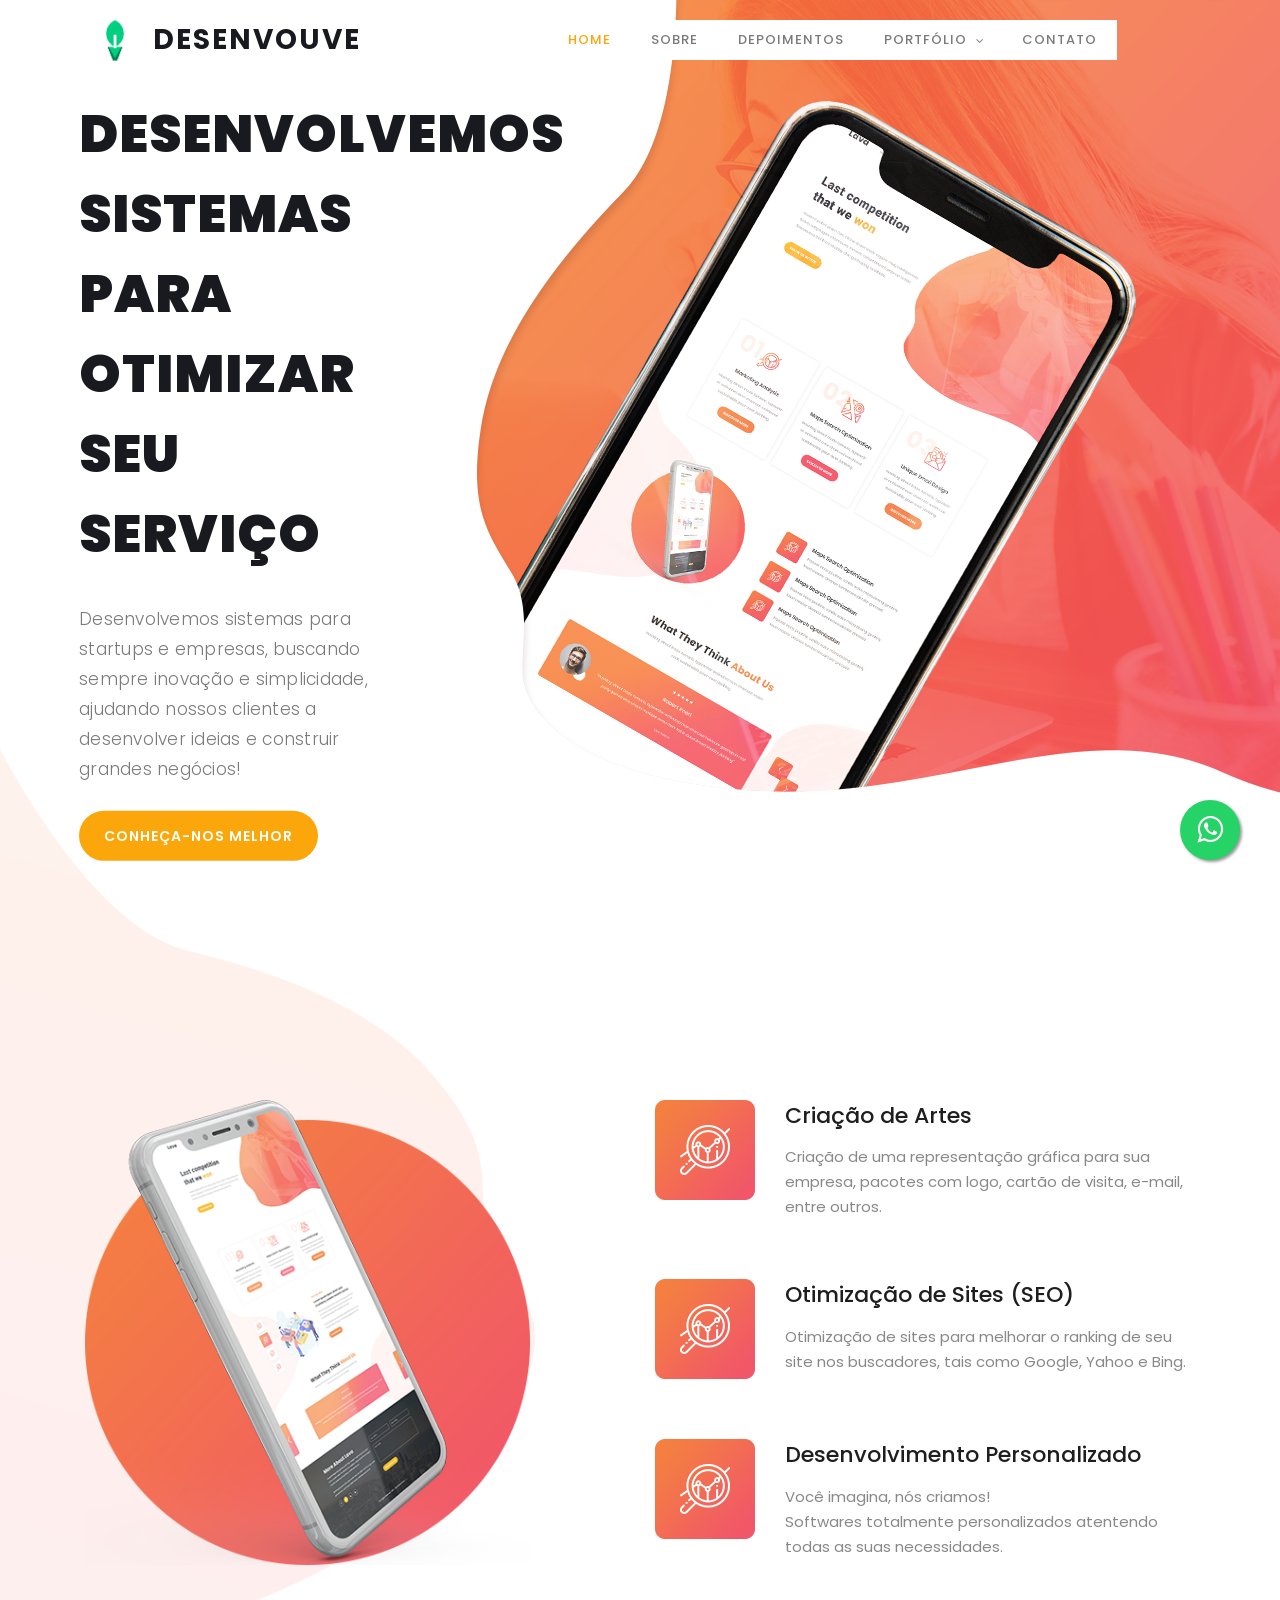
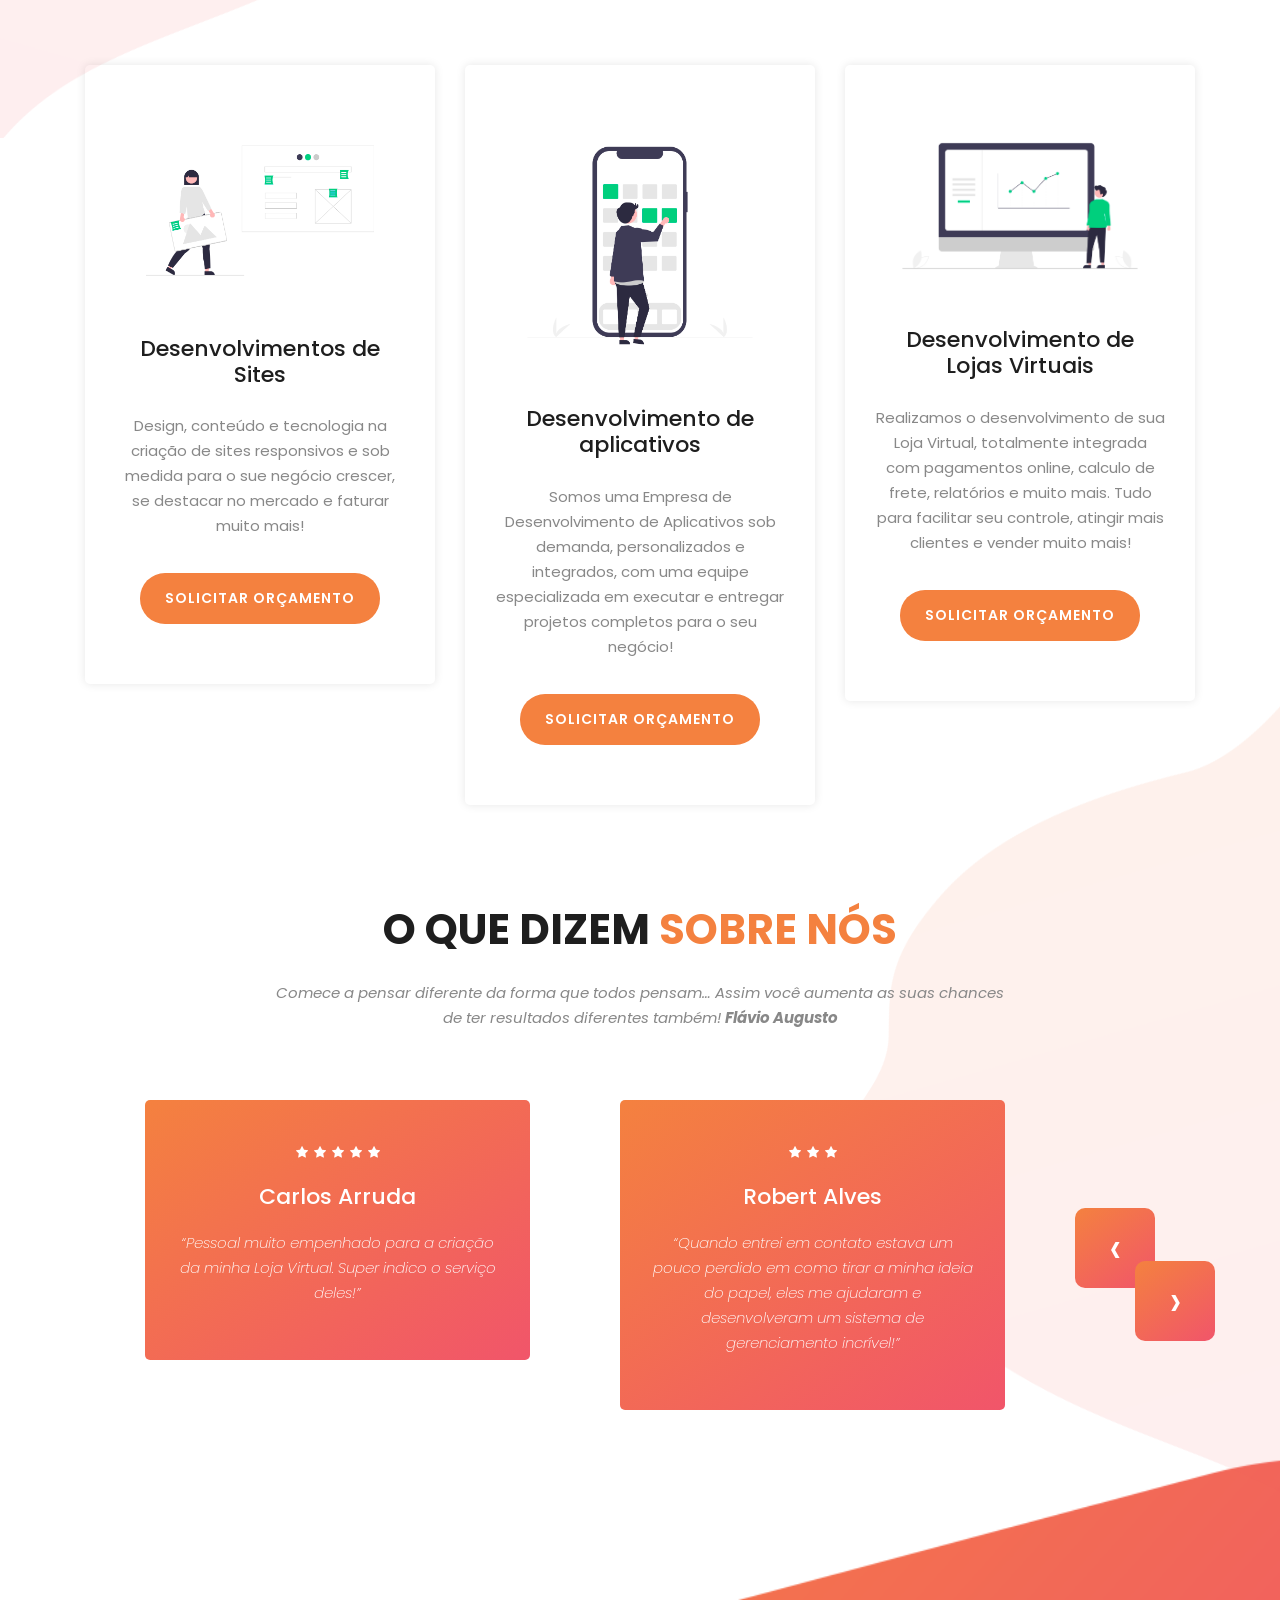
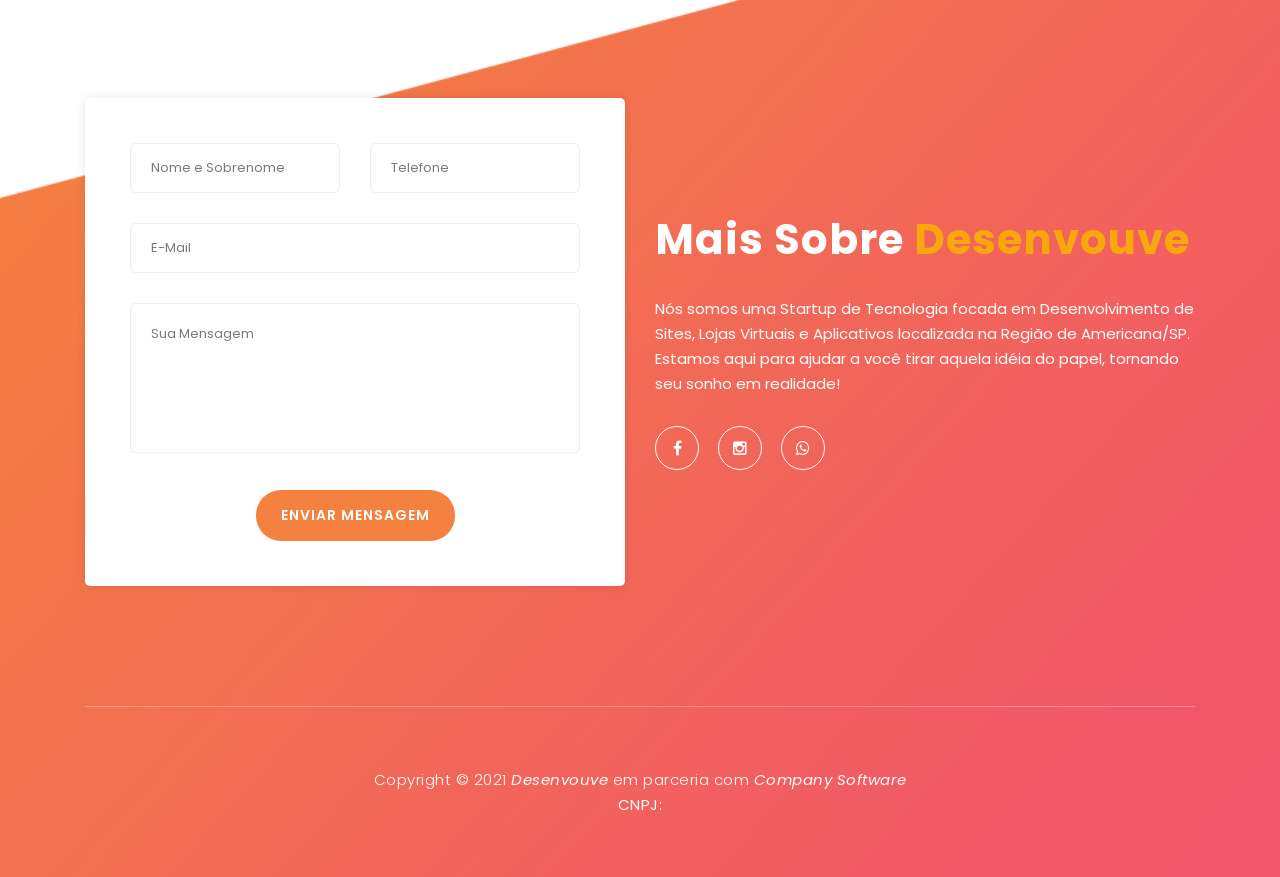
<file: Desenvouve/index.html>
<!DOCTYPE html>
<html lang="pt-br">

<head>

    <meta charset="utf-8">
    <meta name="viewport" content="width=device-width, initial-scale=1, shrink-to-fit=no">
    <meta name="description" content="">
    <meta name="author" content="TemplateMo">
    <link href="https://fonts.googleapis.com/css?family=Poppins:100,200,300,400,500,600,700,800,900&display=swap" rel="stylesheet">

    <title>Desenvouve</title>

    <!-- Additional CSS Files -->
    <link rel="stylesheet" type="text/css" href="assets/css/bootstrap.min.css">
    <link rel="stylesheet" type="text/css" href="assets/css/font-awesome.css">
    <link rel="stylesheet" href="assets/css/templatemo-lava.css">
    <link rel="stylesheet" href="assets/css/owl-carousel.css">
    <link rel="stylesheet" href="assets/css/style.css">
</head>

<body>

    <a href="" class="float_custom" target="_blank">
        <i class="fa fa-whatsapp my-float"></i>
    </a>

    <!-- ***** Preloader Start ***** -->
    <div id="preloader">
        <div class="jumper">
            <div></div>
            <div></div>
            <div></div>
        </div>
    </div>
    <!-- ***** Preloader End ***** -->


    <!-- ***** Header Area Start ***** -->
    <header class="header-area header-sticky">
        <div class="container">
            <div class="row">
                <div class="col-12">
                    <nav class="main-nav">
                        <!-- ***** Logo Start ***** -->
                        <a href="index.html" class="logo">
                            <img src="assets/images/logo.png" width="60" alt="">
                            DESENVOUVE
                        </a>
                        <!-- ***** Logo End ***** -->
                        <!-- ***** Menu Start ***** -->
                        <ul class="nav">
                            <li class="scroll-to-section"><a href="#welcome" class="menu-item">Home</a></li>
                            <li class="scroll-to-section"><a href="#about" class="menu-item">Sobre</a></li>
                            <li class="scroll-to-section"><a href="#testimonials" class="menu-item">Depoimentos</a>
                            </li>
                            <li class="submenu">
                                <a href="javascript:;">Portfólio</a>
                                <ul>
                                    <li><a href="" class="menu-item">Site</a></li>
                                    <li><a href="" class="menu-item">Aplicativos</a></li>
                                    <li><a href="" class="menu-item">Lojas Virtuais</a></li>
                                </ul>
                            </li>
                            <li class="scroll-to-section"><a href="#contact-us" class="menu-item">Contato</a></li>
                        </ul>
                        <a class='menu-trigger'>
                            <span>Menu</span>
                        </a>
                        <!-- ***** Menu End ***** -->
                    </nav>
                </div>
            </div>
        </div>
    </header>
    <!-- ***** Header Area End ***** -->

    <!-- ***** Welcome Area Start ***** -->
    <div class="welcome-area mb-5" id="welcome">

        <!-- ***** Header Text Start ***** -->
        <div class="header-text">
            <div class="container">
                <div class="row">
                    <div class="left-text col-lg-6 col-md-12 col-sm-12 col-xs-12"
                        data-scroll-reveal="enter left move 30px over 0.6s after 0.4s">
                        <h1>DESENVOLVEMOS SISTEMAS PARA OTIMIZAR SEU SERVIÇO</h1>
                        <p>Desenvolvemos sistemas para startups e empresas, buscando sempre inovação e simplicidade, ajudando nossos clientes a desenvolver ideias e construir grandes negócios!</p> 
                        <a href="#about" class="main-button-slider">CONHEÇA-NOS MELHOR</a>
                    </div>
                </div>
            </div>
        </div>
        <!-- ***** Header Text End ***** -->
    </div>
    <!-- ***** Welcome Area End ***** -->

    <div class="left-image-decor"></div>

    <!-- ***** Features Big Item Start ***** -->
    <section class="section" style="margin: 100px 0 0 0;" id="promotion">
        <div class="container">
            <div class="row">
                <div class="left-image col-lg-5 col-md-12 col-sm-12 mobile-bottom-fix-big"
                    data-scroll-reveal="enter left move 30px over 0.6s after 0.4s">
                    <img src="assets/images/left-image.png" class="rounded img-fluid d-block mx-auto" alt="App">
                </div>
                <div class="right-text offset-lg-1 col-lg-6 col-md-12 col-sm-12 mobile-bottom-fix">
                    <ul>
                        <li data-scroll-reveal="enter right move 30px over 0.6s after 0.4s">
                            <img src="assets/images/about-icon-01.png" alt="">
                            <div class="text">
                                <h4>Criação de Artes</h4>
                                <p>Criação de uma representação gráfica para sua empresa, pacotes com logo, cartão de visita, e-mail, entre outros.</p>
                            </div>
                        </li>
                        <li data-scroll-reveal="enter right move 30px over 0.6s after 0.5s">
                            <img src="assets/images/about-icon-02.png" alt="">
                            <div class="text">
                                <h4>Otimização de Sites (SEO)</h4>
                                <p>Otimização de sites para melhorar o ranking de seu site nos buscadores, tais como Google, Yahoo e Bing.</p>
                            </div>
                        </li>
                        <li data-scroll-reveal="enter right move 30px over 0.6s after 0.6s">
                            <img src="assets/images/about-icon-03.png" alt="">
                            <div class="text">
                                <h4>Desenvolvimento Personalizado</h4>
                                <p>Você imagina, nós criamos! <br> Softwares totalmente personalizados atentendo todas as suas necessidades.</p>
                            </div>
                        </li>
                    </ul>
                </div>
            </div>
        </div>
    </section>
    <!-- ***** Features Big Item End ***** -->

    <!-- ***** Features Big Item Start ***** -->
    <section class="section p-0" id="about">
        <div class="container">
            <div class="row">
                <div class="col-lg-4 col-md-6 col-sm-12 col-xs-12"
                    data-scroll-reveal="enter left move 30px over 0.6s after 0.4s">
                    <div class="features-item">
                        <div class="features-icon">
                            <img src="assets/images/devSites.png" alt="">
                            <h4>Desenvolvimentos de Sites</h4>
                            <p>
                                Design, conteúdo e tecnologia na criação de sites responsivos e sob medida para o sue negócio crescer, 
                                se destacar no mercado e faturar muito mais!
                            </p>
                            <a href="" target="_blank" class="main-button">
                                Solicitar Orçamento
                            </a>
                        </div>
                    </div>
                </div>
                <div class="col-lg-4 col-md-6 col-sm-12 col-xs-12"
                    data-scroll-reveal="enter right move 30px over 0.6s after 0.4s">
                    <div class="features-item">
                        <div class="features-icon">
                            <img src="assets/images/devApps.png" alt="">
                            <h4>Desenvolvimento de aplicativos</h4>
                            <p>Somos uma Empresa de Desenvolvimento de Aplicativos sob demanda, personalizados e integrados, 
                                com uma equipe especializada em executar e entregar projetos completos para o seu negócio!
                            </p>
                            <a href="" target="_blank" class="main-button">
                                Solicitar Orçamento
                            </a>
                        </div>
                    </div>
                </div>
                <div class="col-lg-4 col-md-6 col-sm-12 col-xs-12"
                    data-scroll-reveal="enter bottom move 30px over 0.6s after 0.4s">
                    <div class="features-item">
                        <div class="features-icon">
                            <img src="assets/images/devLojasVirtuais.png" alt="">
                            <h4>Desenvolvimento de Lojas Virtuais</h4>
                            <p>
                                Realizamos o desenvolvimento de sua Loja Virtual, totalmente integrada com pagamentos online,
                                calculo de frete, relatórios e muito mais. 
                                Tudo para facilitar seu controle, atingir mais clientes e vender muito mais!
                            </p>
                            <a href="" target="_blank" class="main-button">
                                Solicitar Orçamento
                            </a>
                        </div>
                    </div>
                </div>
            </div>
        </div>
    </section>
    <!-- ***** Features Big Item End ***** -->

    <div class="right-image-decor"></div>

    <!-- ***** Testimonials Starts ***** -->
    <section class="section" id="testimonials">
        <div class="container">
            <div class="row">
                <div class="col-lg-8 offset-lg-2">
                    <div class="center-heading">
                        <h2>O QUE DIZEM <em>SOBRE NÓS</em></h2>
                        <p><em>Comece a pensar diferente da forma que todos pensam… Assim você aumenta as suas chances de ter resultados diferentes também! <strong>Flávio Augusto</strong></em> </p>
                    </div>
                </div>
                <div class="col-lg-10 col-md-12 col-sm-12 mobile-bottom-fix-big"
                    data-scroll-reveal="enter left move 30px over 0.6s after 0.4s">
                    <div class="owl-carousel owl-theme">
                        <div class="item service-item">
                            <div class="testimonial-content">
                                <ul class="stars">
                                    <li><i class="fa fa-star"></i></li>
                                    <li><i class="fa fa-star"></i></li>
                                    <li><i class="fa fa-star"></i></li>
                                    <li><i class="fa fa-star"></i></li>
                                    <li><i class="fa fa-star"></i></li>
                                </ul>
                                <h4>Carlos Arruda</h4>
                                <p>“Pessoal muito empenhado para a criação da minha Loja Virtual. Super indico o serviço deles!”</p>
                            </div>
                        </div>
                        <div class="item service-item">
                            <div class="testimonial-content">
                                <ul class="stars">
                                    <li><i class="fa fa-star"></i></li>
                                    <li><i class="fa fa-star"></i></li>
                                    <li><i class="fa fa-star"></i></li>
                                </ul>
                                <h4>Robert Alves</h4>
                                <p>“Quando entrei em contato estava um pouco perdido em como tirar a minha ideia do papel, eles me ajudaram e desenvolveram um sistema de gerenciamento incrível!”</p>
                            </div>
                        </div>
                        <div class="item service-item">
                            <div class="testimonial-content">
                                <ul class="stars">
                                    <li><i class="fa fa-star"></i></li>
                                    <li><i class="fa fa-star"></i></li>
                                    <li><i class="fa fa-star"></i></li>
                                    <li><i class="fa fa-star"></i></li>
                                    <li><i class="fa fa-star"></i></li>
                                </ul>
                                <h4>Naiara Marques</h4>
                                <p>“Me ajudaram desde o começo, me mostrando o melhor caminho e desenvolvendo um lindo site. Ficou incrivel!”</p>
                            </div>
                        </div>
                        <div class="item service-item">
                            <div class="testimonial-content">
                                <ul class="stars">
                                    <li><i class="fa fa-star"></i></li>
                                    <li><i class="fa fa-star"></i></li>
                                    <li><i class="fa fa-star"></i></li>
                                    <li><i class="fa fa-star"></i></li>
                                </ul>
                                <h4>Eduarda Silva</h4>
                                <p>"Excelente serviço! Rapido, atencioso e detalhista."</p>
                            </div>
                        </div>
                    </div>
                </div>
            </div>
        </div>
    </section>
    <!-- ***** Testimonials Ends ***** -->


    <!-- ***** Footer Start ***** -->
    <footer id="contact-us" class="mt-0">
        <div class="container">
            <div class="footer-content">
                <div class="row">
                    <!-- ***** Contact Form Start ***** -->
                    <div class="col-lg-6 col-md-12 col-sm-12">
                        <div class="contact-form">
                            <form id="contact" action="" method="post">
                                <div class="row">
                                    <div class="col-md-6 col-sm-12">
                                        <fieldset>
                                            <input name="name" type="text" id="name" placeholder="Nome e Sobrenome" required=""
                                                style="background-color: rgba(250,250,250,0.3);">
                                        </fieldset>
                                    </div>
                                    <div class="col-md-6 col-sm-12">
                                        <fieldset>
                                            <input name="telefone" type="text" id="telefone" placeholder="Telefone"
                                                required="" style="background-color: rgba(250,250,250,0.3);">
                                        </fieldset>
                                    </div>
                                    <div class="col-md-12">
                                        <fieldset>
                                            <input name="email" type="text" id="email" placeholder="E-Mail"
                                                required="" style="background-color: rgba(250,250,250,0.3);">
                                        </fieldset>
                                    </div>
                                    <div class="col-lg-12">
                                        <fieldset>
                                            <textarea name="message" rows="6" id="message" placeholder="Sua Mensagem"
                                                required="" style="background-color: rgba(250,250,250,0.3);"></textarea>
                                        </fieldset>
                                    </div>
                                    <div class="col-lg-12">
                                        <fieldset>
                                            <button type="submit" id="form-submit" class="main-button">Enviar mensagem</button>
                                        </fieldset>
                                    </div>
                                </div>
                            </form>
                        </div>
                    </div>
                    <!-- ***** Contact Form End ***** -->
                    <div class="right-content col-lg-6 col-md-12 col-sm-12">
                        <h2>Mais Sobre <em>Desenvouve</em></h2>
                        <p>
                            Nós somos uma Startup de Tecnologia focada em Desenvolvimento de Sites, Lojas Virtuais e Aplicativos localizada na Região de Americana/SP.
                            <br>
                            Estamos aqui para ajudar a você tirar aquela idéia do papel, tornando seu sonho em realidade!
                        </p>
                        <ul class="social">
                            <li><a href="" target="_blank"><i class="fa fa-facebook"></i></a></li>
                            <li><a href="" target="_blank"><i class="fa fa-instagram"></i></a></li>
                            <li><a href="" target="_blank"><i class="fa fa-whatsapp"></i></a></li>
                        </ul>
                    </div>
                </div>
            </div>
            <div class="row">
                <div class="col-lg-12">
                    <div class="sub-footer">
                        <p>
                            Copyright &copy; 2021 <em><strong>Desenvouve</strong></em> em parceria com <em><strong>Company Software</strong></em>
                            <br>
                            <strong>CNPJ: </strong>
                        </p>
                    </div>
                </div>
            </div>
        </div>
    </footer>

    <!-- jQuery -->
    <script src="assets/js/jquery-2.1.0.min.js"></script>

    <!-- Bootstrap -->
    <script src="assets/js/popper.js"></script>
    <script src="assets/js/bootstrap.min.js"></script>

    <!-- Plugins -->
    <script src="assets/js/owl-carousel.js"></script>
    <script src="assets/js/scrollreveal.min.js"></script>
    <script src="assets/js/waypoints.min.js"></script>
    <script src="assets/js/jquery.counterup.min.js"></script>
    <script src="assets/js/imgfix.min.js"></script>

    <!-- Global Init -->
    <script src="assets/js/custom.js"></script>

</body>
</html>
</file>
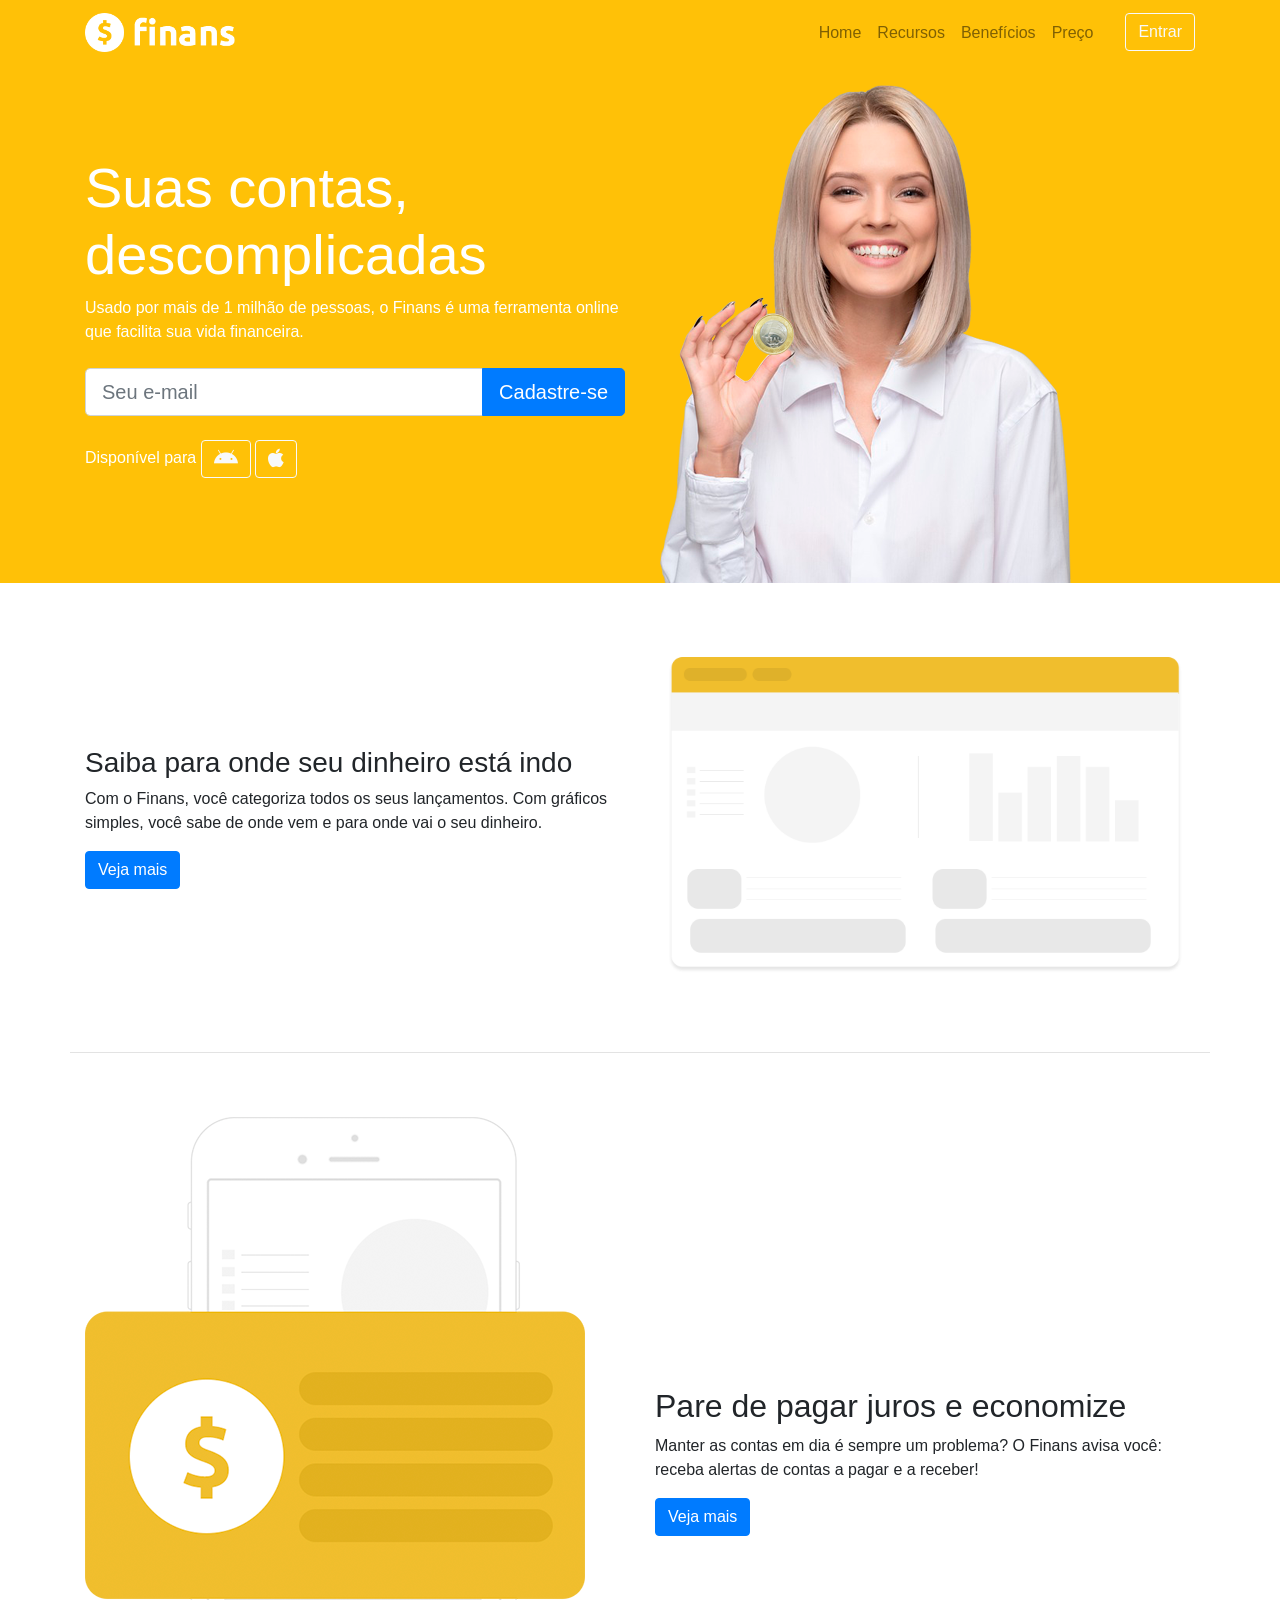
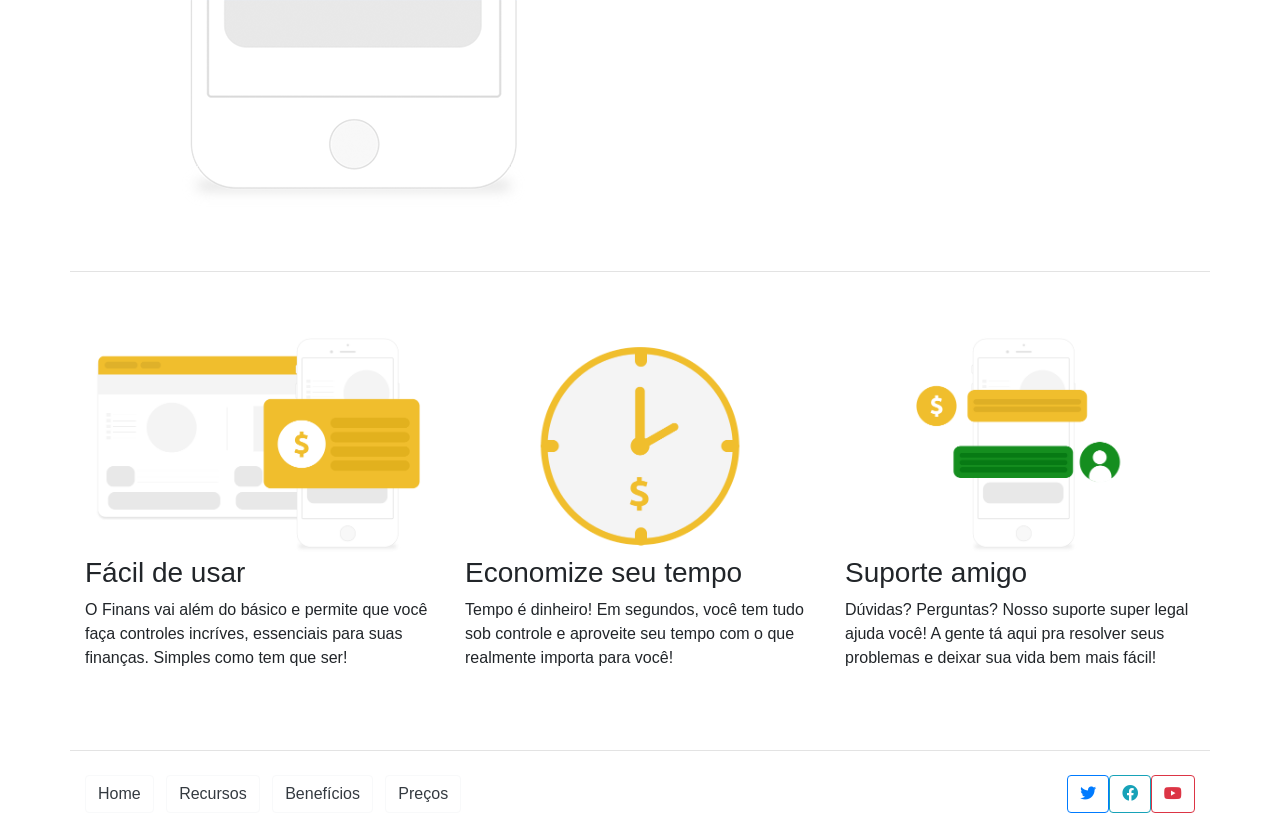
<file: Finans/index.html>
<!DOCTYPE html>
<html lang="pt-br">
  <head>
    <!-- Meta tags Obrigatórias -->
    <meta charset="utf-8">
    <meta name="viewport" content="width=device-width, initial-scale=1, shrink-to-fit=no">

    <!-- Bootstrap CSS -->
    <link rel="stylesheet" href="https://stackpath.bootstrapcdn.com/bootstrap/4.1.3/css/bootstrap.min.css" integrity="sha384-MCw98/SFnGE8fJT3GXwEOngsV7Zt27NXFoaoApmYm81iuXoPkFOJwJ8ERdknLPMO" crossorigin="anonymous">

    <!-- Icones - Font Awesome-->
    <link rel="stylesheet" href="https://pro.fontawesome.com/releases/v5.10.0/css/all.css" integrity="sha384-AYmEC3Yw5cVb3ZcuHtOA93w35dYTsvhLPVnYs9eStHfGJvOvKxVfELGroGkvsg+p" crossorigin="anonymous"/>

    <!--Estilo Css Customizado-->
    <link rel="stylesheet" href="css/estilo.css">

    <title>Finans - Finanças Pessoais</title>
  </head>
  <body>

    <header><!-- Inicio cabeçalho -->
      <nav class="navbar navbar-expand-sm navbar-light bg-warning">
        <div class="container">
          <!--Logo-->
          <!-- navbar-brand = Logo-->
          <a href="#" class="navbar-brand">
            <img src="img/logo.png" width="150" alt="">
          </a>

          <!-- Menu Hamburguer-->
          <button class="navbar-toggler" data-toggle="collapse" data-target="#nav-target">
            <span class="navbar-toggler-icon"></span>
          </button>
  
          <!--Navegação-->
          <div class="collapse navbar-collapse" id="nav-target">
            <ul class="navbar-nav ml-auto">
              <li class="nav-item">
                <a href="#" class="nav-link">Home</a>
              </li>
              <li class="nav-item">
                <a href="#" class="nav-link">Recursos</a>
              </li>
              <li class="nav-item">
                <a href="#" class="nav-link">Benefícios</a>
              </li>
              <li class="nav-item">
                <a href="#" class="nav-link ">Preço</a>
              </li>
              <li class="nav-item ml-4">
                <a href="#" class="btn btn-outline-light ">Entrar</a>
              </li>
            </ul>
          </div>
        </div>
      </nav>
    </header><!-- Fim cabeçalho -->
    
    <section id="home"><!-- Section Principal -->
      <div class="container">
        <div class="row">
          <div class="col-md-6 d-flex"> <!-- Textos da section-->
            <div class="align-self-center">
              <h1 class="display-4">Suas contas, descomplicadas</h1>
              <p>Usado por mais de 1 milhão de pessoas, o Finans é uma ferramenta online que facilita sua vida financeira.</p>

              <form class="mt-4 mb-4">
                <div class="input-group input-group-lg">
                  <input class="form-control" type="text" placeholder="Seu e-mail">
                  <div class="input-group-append">
                      <button class="btn btn-primary" type="button">Cadastre-se</button>
                  </div>
                </div>
              </form>

              <p>Disponível para 
                <a href="https://play.google.com/store?hl=pt-br" target="_blank" class="btn btn-outline-light">
                  <i class="fab fa-android fa-lg"></i>
                </a>
                <a href="https://www.apple.com/br/ios/app-store/" target="_blank" class="btn btn-outline-light">
                  <i class="fab fa-apple fa-lg"></i>    
                </a>
              </p>
              
            </div>
          </div><!-- Fim Textos da section-->

          <!--
            *Para ocultar imagem em dispositivos pequenos
            *** d-none d-md-block
            d-none -> Oculta a imagem
            d-md-block -> Mostra a partir do md
          -->
          <div class="col-md-6 d-none d-md-block">
            <img src="img/capa-mulher.png" alt="">
          </div>
        </div>
      </div>  
    </section><!-- Fim Section Principal -->
    
    <section><!-- Inicio section Saiba para ...-->
      <div class="container">
        <div class="row caixa">
          <div class="col-md-6 d-flex">
            <div class="align-self-center">
              <h3>Saiba para onde seu dinheiro está indo</h3>
              <p>Com o Finans, você categoriza todos os seus lançamentos. Com gráficos simples, você sabe de onde vem e para onde vai o seu dinheiro.</p>
              <button class="btn btn-primary">Veja mais</button>
            </div>
          </div>
          <div class="col-md-6">
            <!-- Deixa imagem grande responsiva = img-fluid -->
            <img src="img/saiba.png" class="img-fluid" alt="">
          </div>
        </div>
      </div>
    </section><!-- Fim section Saiba para ...-->

    <section><!-- Inicio section Para de pagar ...-->
      <div class="container">
        <div class="row caixa">
          <div class="col-md-6">
            <!-- Deixa imagem grande responsiva = img-fluid -->
            <img src="img/juros.png" class="img-fluid" alt="">
          </div>
          <div class="col-md-6 d-flex">
            <div class="align-self-center">
              <h2>Pare de pagar juros e economize</h2>
              <p>Manter as contas em dia é sempre um problema? O Finans avisa você: receba alertas de contas a pagar e a receber!</p>
              <button class="btn btn-primary">Veja mais</button>
            </div>
          </div>
        </div>
      </div>
    </section><!-- Fim section Para de pagar ...-->

    <section><!-- Section com 3 colunas ...-->
      <div class="container">
        <div class="row caixa">
          <div class="col-md-4">
            <img src="img/facil.png" class="img-fluid" alt="">
            <h3>Fácil de usar</h3>
            <p>O Finans vai além do básico e permite que você faça controles incríves, essenciais para suas finanças. Simples como tem que ser!</p>
          </div>
          <div class="col-md-4">
            <img src="img/economize.png" class="img-fluid" alt="">
            <h3>Economize seu tempo</h3>
            <p>Tempo é dinheiro! Em segundos, você tem tudo sob controle e aproveite seu tempo com o que realmente importa para você!</p>
          </div>
          <div class="col-md-4">
            <img src="img/suporte.png" class="img-fluid" alt="">
            <h3>Suporte amigo</h3>
            <p>Dúvidas? Perguntas? Nosso suporte super legal ajuda você! A gente tá aqui pra resolver seus problemas e deixar sua vida bem mais fácil!</p>
          </div>
        </div>
      </div>
    </section><!-- Fim Section com 3 colunas ...-->

    <footer class="mt-4 mb-4"><!-- Inicio Rodapé-->
      <div class="container">
        <div class="row">
          <div class="col md-9 d-flex">
            <div class="align-self-center">
              <a class="btn btn-outline-light text-dark mr-2" href="">Home</a>
              <a class="btn btn-outline-light text-dark mr-2" href="">Recursos</a>
              <a class="btn btn-outline-light text-dark mr-2" href="">Benefícios</a>
              <a class="btn btn-outline-light text-dark mr-2" href="">Preços</a>
            </div>
          </div>
          <div class="col-md-3 d-flex justify-content-end">
              <a href="" class="btn btn-outline-primary "><i class="fab fa-twitter"></i></a>
              <a href="" class="btn btn-outline-info "><i class="fab fa-facebook"></i></a>
              <a href="" class="btn btn-outline-danger "><i class="fab fa-youtube"></i></a>
          </div>
        </div>
      </div>
    </footer><!-- Inicio Rodapé-->

    
    
    

    <!-- JavaScript (Opcional) -->
    <!-- jQuery primeiro, depois Popper.js, depois Bootstrap JS -->
    <script src="https://code.jquery.com/jquery-3.3.1.slim.min.js" integrity="sha384-q8i/X+965DzO0rT7abK41JStQIAqVgRVzpbzo5smXKp4YfRvH+8abtTE1Pi6jizo" crossorigin="anonymous"></script>
    <script src="https://cdnjs.cloudflare.com/ajax/libs/popper.js/1.14.3/umd/popper.min.js" integrity="sha384-ZMP7rVo3mIykV+2+9J3UJ46jBk0WLaUAdn689aCwoqbBJiSnjAK/l8WvCWPIPm49" crossorigin="anonymous"></script>
    <script src="https://stackpath.bootstrapcdn.com/bootstrap/4.1.3/js/bootstrap.min.js" integrity="sha384-ChfqqxuZUCnJSK3+MXmPNIyE6ZbWh2IMqE241rYiqJxyMiZ6OW/JmZQ5stwEULTy" crossorigin="anonymous"></script>
  </body>
</html>
</file>
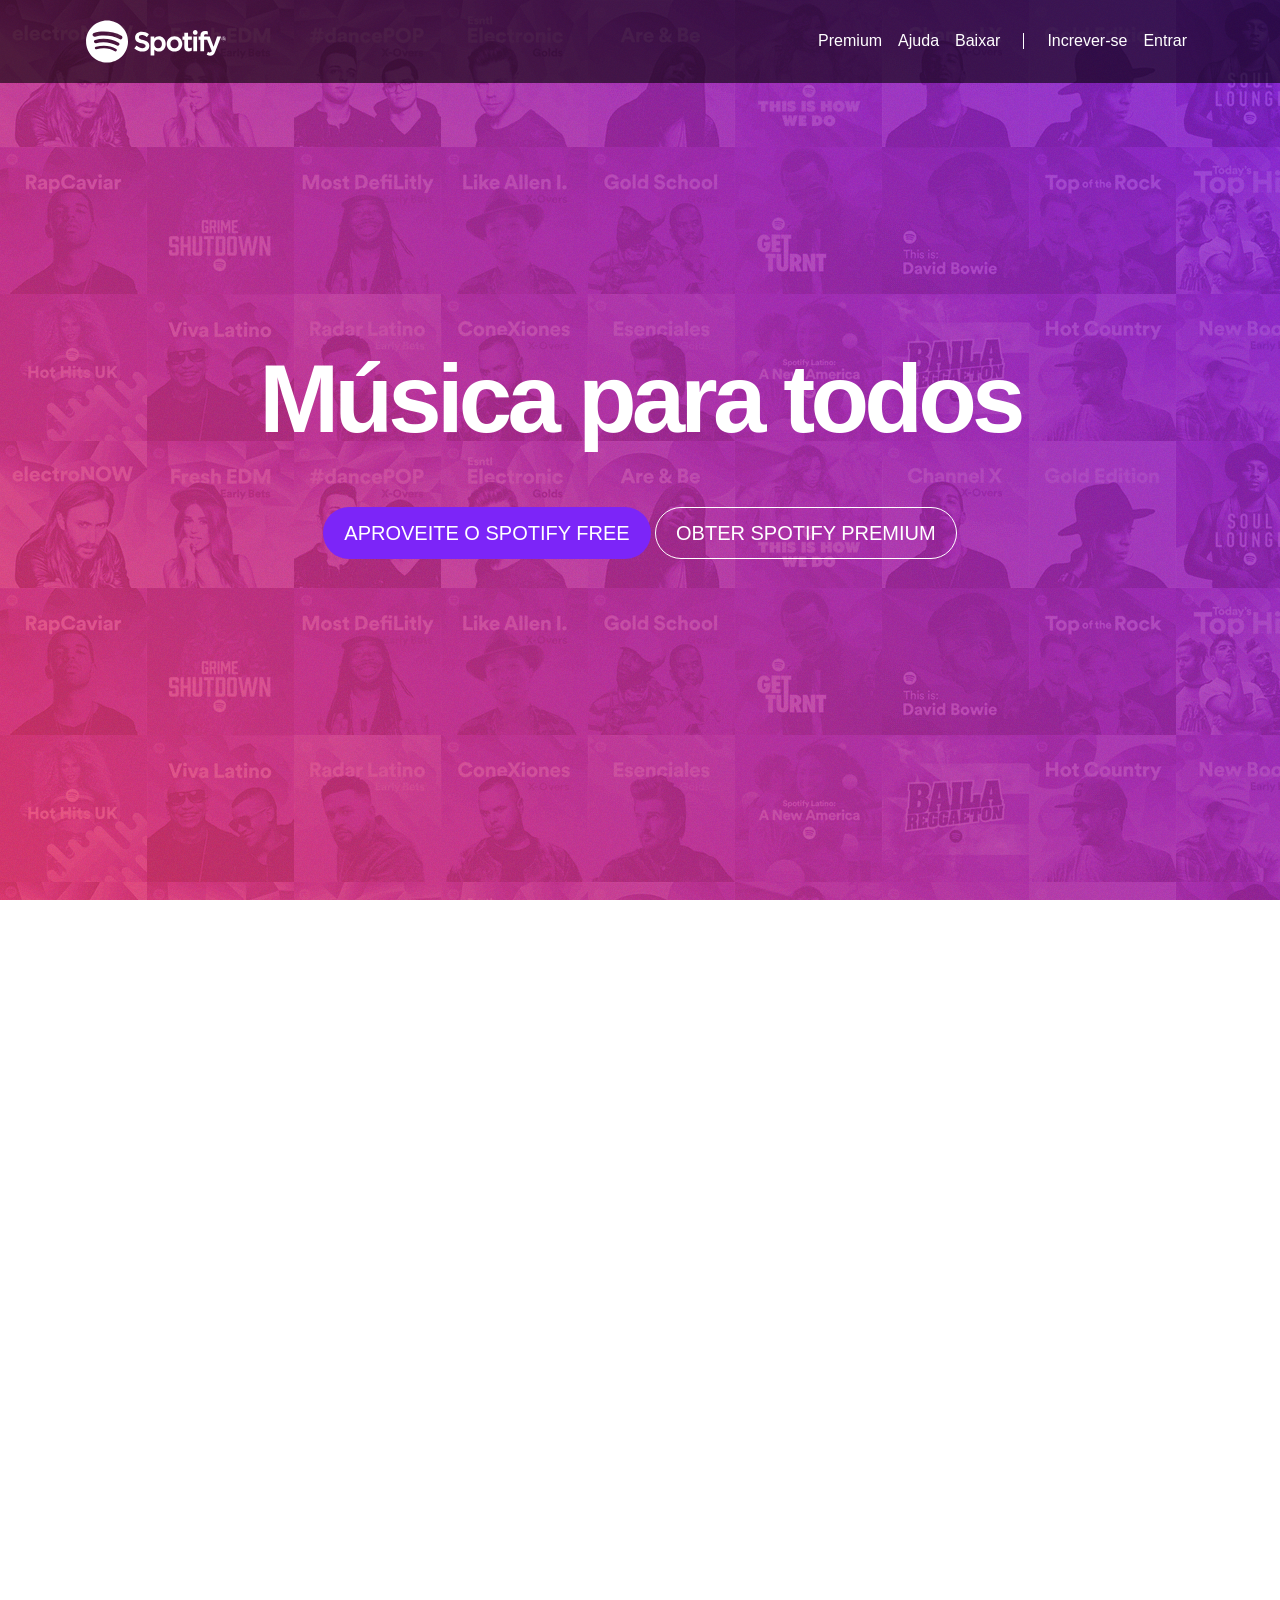
<file: HomePageCustomSpotify/index.html>
<!DOCTYPE html>
<html lang="pt-br">
  <head>
    <!-- Meta tags Obrigatórias -->
    <meta charset="utf-8">
    <meta name="viewport" content="width=device-width, initial-scale=1, shrink-to-fit=no">

    <!-- Bootstrap CSS -->
    <link rel="stylesheet" href="https://stackpath.bootstrapcdn.com/bootstrap/4.1.3/css/bootstrap.min.css" integrity="sha384-MCw98/SFnGE8fJT3GXwEOngsV7Zt27NXFoaoApmYm81iuXoPkFOJwJ8ERdknLPMO" crossorigin="anonymous">

    <!-- Font Awesome -->
    <link rel="stylesheet" href="https://use.fontawesome.com/releases/v5.3.1/css/all.css" integrity="sha384-mzrmE5qonljUremFsqc01SB46JvROS7bZs3IO2EmfFsd15uHvIt+Y8vEf7N7fWAU" crossorigin="anonymous">

    <!-- HTML5Shiv -->
    <!--[if lt IE 9]>
      <script src="https://oss.maxcdn.com/html5shiv/3.7.2/html5shiv.min.js"></script>
    <![endif]-->

    <!-- Estilo customizado -->
    <link rel="stylesheet" type="text/css" href="css/estilo.css">

    <title>Música para todos - Spotify</title>
    <link rel="shortcut icon" href="imagens/favicon.png">
  </head>
  <body>

    <header>
      <nav class="navbar navbar-expand-md navbar-light fixed-top navbar-transparente">
        <div class="container">
          <!--Logo-->
          <!-- navbar-brand = Logo-->
          <a href="index.html" class="navbar-brand">
            <img src="imagens/spotify.svg" width="142" alt="">
          </a>
    
          <!-- Menu Hamburguer-->
          <button class="navbar-toggler" data-toggle="collapse" data-target="#nav-target">
            <i class="fas fa-bars text-white"></i>
          </button>
    
          <!--Navegação-->
          <div class="collapse navbar-collapse" id="nav-target">
            <ul class="navbar-nav ml-auto">
              <li class="nav-item">
                <a href="#" class="nav-link">Premium</a>
              </li>
              <li class="nav-item">
                <a href="#" class="nav-link">Ajuda</a>
              </li>
              <li class="nav-item">
                <a href="#" class="nav-link">Baixar</a>
              </li>

              <li class="nav-item divisor"></li>

              <li class="nav-item">
                <a href="#" class="nav-link">Increver-se</a>
              </li>
              <li class="nav-item">
                <a href="#" class="nav-link">Entrar</a>
              </li>
            </ul>
          </div>
        </div>
      </nav>    
    </header>
    
    <section id="home" class="d-flex">
      <div class="container align-self-center text-center">
        <div class="row">
          <div class="col-md-12">
            <h1>Música para todos</h1>
            <a href="#" class="btn btn-custom btn-roxo btn-lg">
              Aproveite o Spotify Free
            </a>
            <a href="#" class="btn btn-custom btn-branco btn-lg">
              Obter Spotify Premium
            </a>
          </div>
        </div>
      </div>
    </section>

    <section id="servicos">
      <div class="container">
        <div class="row">
          <div class="col-md-6"><!-- Inicio Albuns-->
            <div class="row albuns">
              <div class="col-md-6">
                <img src="imagens/img1.jpg" class="img-fluid" alt="">
              </div>
              <div class="col-md-6">
                <img src="imagens/img2.jpg" class="img-fluid d-none d-md-block" alt="">
              </div>
            </div>
            <div class="row albuns">
              <div class="col-md-6">
                <img src="imagens/img3.jpg" class="img-fluid d-none d-md-block" alt="">
              </div>
              <div class="col-md-6">
                <img src="imagens/img4.jpg" class="img-fluid d-none d-md-block" alt="">
              </div>
            </div>
          </div><!-- Fim Albuns-->
          <div class="col-md-6">
            
            <h2>O que o Spotify tem?</h2>

            <h3>Músicas</h3>
            <p>O Spotify tem milhões de músicas. Escute seus sons favoritos, descubra novas músicas e reúna suas favoritas em um só lugar.</p>

            <h3>Playlists</h3>
            <p>No Spotify você encontra uma playlist para cada momento. Todas feitas por fanáticos e especialistas da música.</p>

            <h3>Novos lançamentos</h3>
            <p>Escute os novos lançamentos de singles e álbuns da semana e veja o que está bombando no Top 50.</p>

          </div>
        </div>
      </div>

    </section>

    <section id="recursos">
      <div class="container">
        <div class="row">
          <div class="col-md-4">
            
            <h2>Fácil</h2>
            <h3>Buscar</h3>
            <p>Já sabe o que escutar? É só procurar e apertar o play.</p>

            <h3>Navegar</h3>
            <p>Veja os novos lançamentos, o que está bombando nas paradas e as melhores playlists para o seu momento.</p>

            <h3>Descobrir</h3>
            <p>Curta músicas novas toda segunda-feira com uma playlist personalizada para você. Ou relaxe e curta uma das rádios.</p>

          </div>
          <div class="col-md-8">
            <div class="row rotacionar">
              <div class="col-md-6">
                <img src="imagens/iphone1.png" class="img-fluid" alt="">
              </div>
              <div class="col-md-6">
                <img src="imagens/iphone2.png" class="img-fluid" alt=""> 
              </div>
            </div>
          </div>
        </div>
      </div>
    </section>



    <!-- JavaScript (Opcional) -->
    <!-- jQuery primeiro, depois Popper.js, depois Bootstrap JS -->
    <script src="https://code.jquery.com/jquery-3.3.1.slim.min.js" integrity="sha384-q8i/X+965DzO0rT7abK41JStQIAqVgRVzpbzo5smXKp4YfRvH+8abtTE1Pi6jizo" crossorigin="anonymous"></script>
    <script src="https://cdnjs.cloudflare.com/ajax/libs/popper.js/1.14.3/umd/popper.min.js" integrity="sha384-ZMP7rVo3mIykV+2+9J3UJ46jBk0WLaUAdn689aCwoqbBJiSnjAK/l8WvCWPIPm49" crossorigin="anonymous"></script>
    <script src="https://stackpath.bootstrapcdn.com/bootstrap/4.1.3/js/bootstrap.min.js" integrity="sha384-ChfqqxuZUCnJSK3+MXmPNIyE6ZbWh2IMqE241rYiqJxyMiZ6OW/JmZQ5stwEULTy" crossorigin="anonymous"></script>
  </body>
</html>
</file>
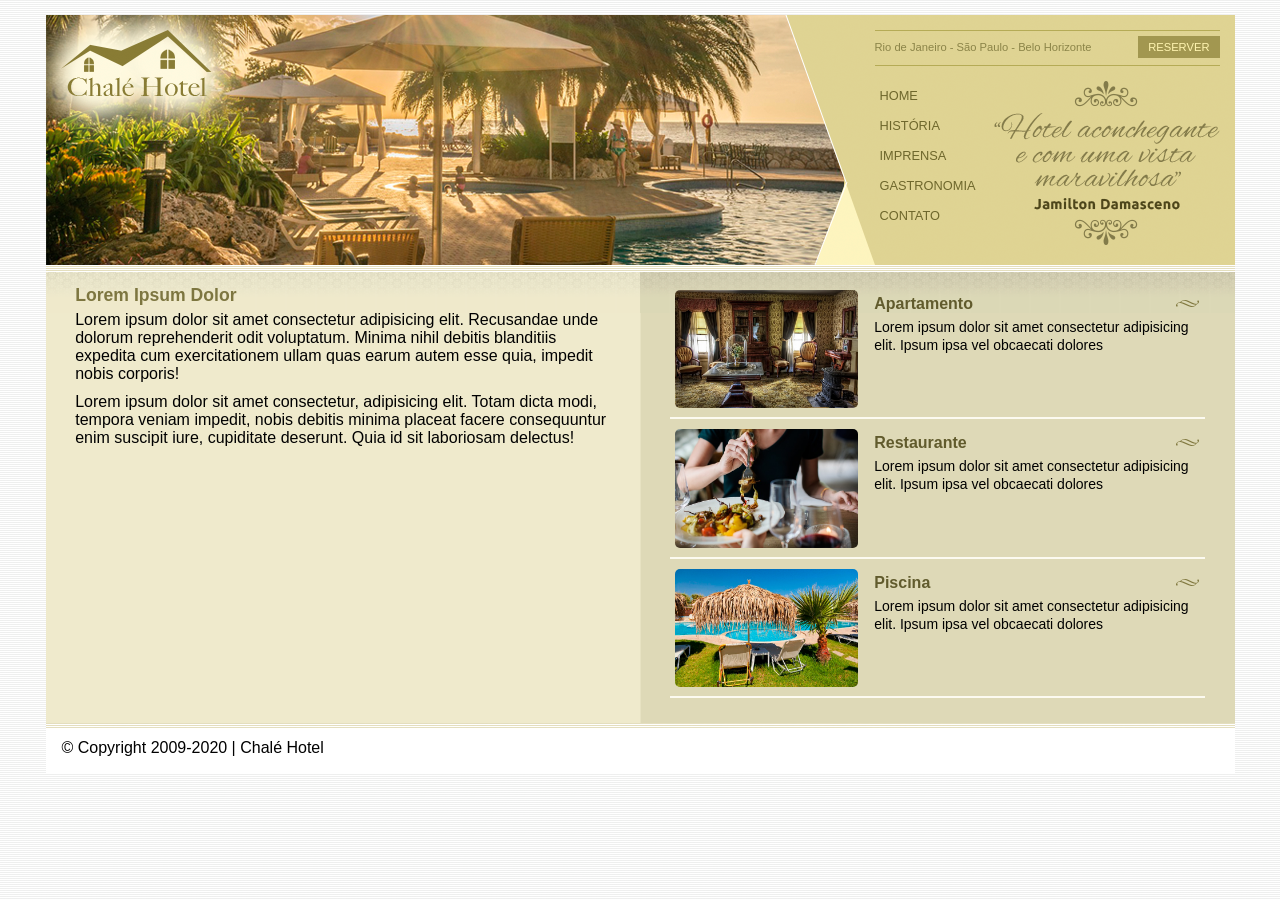
<file: HotelChale/index.html>
<!DOCTYPE html>
<html lang="pt-BR">

<head>
    <meta charset="UTF-8">
    <meta name="viewport" content="width=device-width, initial-scale=1.0">
    <title>Chalé Hotel</title>

    <!--CSS-->
    <link rel="stylesheet" href="css/style.css">
</head>

<body>
    <div id="container">
        <div id="topo">

            <div id="area-logo">
                <h1 class="logo">
                    <a href="">Chalé Hotel</a>
                </h1>
            </div>
            <div id="area-menu">
                <div id="conteudo-menu">

                    <div id="menu-locais">
                        <span class="locais">
                            Rio de Janeiro - São Paulo - Belo Horizonte
                        </span>
                        <a class="reserva" href="">Reserver</a>
                        <div style="clear: both;"></div>
                    </div>
                    <!--Menu Locais-->

                    <div id="menu">
                        <ul id="navegacao">
                            <li>
                                <a href="">Home</a>
                            </li>
                            <li>
                                <a href="">História</a>
                            </li>
                            <li>
                                <a href="">Imprensa</a>
                            </li>
                            <li>
                                <a href="">Gastronomia</a>
                            </li>
                            <li>
                                <a href="">Contato</a>
                            </li>
                        </ul>

                        <img class="depoimento" src="img/depoimento.png" alt="">
                    </div>

                </div>
                <!--Conteudo Menu-->
            </div>

        </div>
        <!--Topo-->

        <div id="area-principal">
            <div class="conteudo">
                <h2>Lorem Ipsum Dolor</h2>
                <p>Lorem ipsum dolor sit amet consectetur adipisicing elit. Recusandae unde dolorum reprehenderit odit
                    voluptatum. Minima nihil debitis blanditiis expedita cum exercitationem ullam quas earum autem esse
                    quia, impedit nobis corporis!
                </p>
                <p>
                    Lorem ipsum dolor sit amet consectetur, adipisicing elit. Totam dicta modi, tempora veniam impedit,
                    nobis debitis minima placeat facere consequuntur enim suscipit iure, cupiditate deserunt. Quia id
                    sit laboriosam delectus!
                </p>
            </div>
        </div>
        <div id="area-lateral">
            <div class="conteudo">
                <ul id="beneficios">
                    <li>
                        <div class="img-lateral-principal">
                            <img src="img/apartamento.jpg" alt="">
                        </div>
                        <div class="descricao-lateral-principal">
                            <h4 class="titulo">Apartamento</h4>
                            <span class="descricao">Lorem ipsum dolor sit amet consectetur adipisicing elit. Ipsum ipsa vel obcaecati dolores </span>
                        </div>
                    </li>
                    <li>
                        <div class="img-lateral-principal">
                            <img src="img/restaurante.jpg" alt="">
                        </div>
                        <div class="descricao-lateral-principal">
                            <h4 class="titulo">Restaurante</h4>
                            <span class="descricao">Lorem ipsum dolor sit amet consectetur adipisicing elit. Ipsum ipsa vel obcaecati dolores </span>
                        </div>
                    </li>
                    <li>
                        <div class="img-lateral-principal">
                            <img src="img/piscina.jpg" alt="">
                        </div>
                        <div class="descricao-lateral-principal">
                            <h4 class="titulo">Piscina</h4>
                            <span class="descricao">Lorem ipsum dolor sit amet consectetur adipisicing elit. Ipsum ipsa vel obcaecati dolores </span>
                        </div>
                    </li>
                </ul>
            </div>
        </div>

        <div id="rodape">
            <span>
                &copy; Copyright 2009-2020 | Chalé Hotel
            </span>
        </div>
    </div>
</body>

</html>
</file>
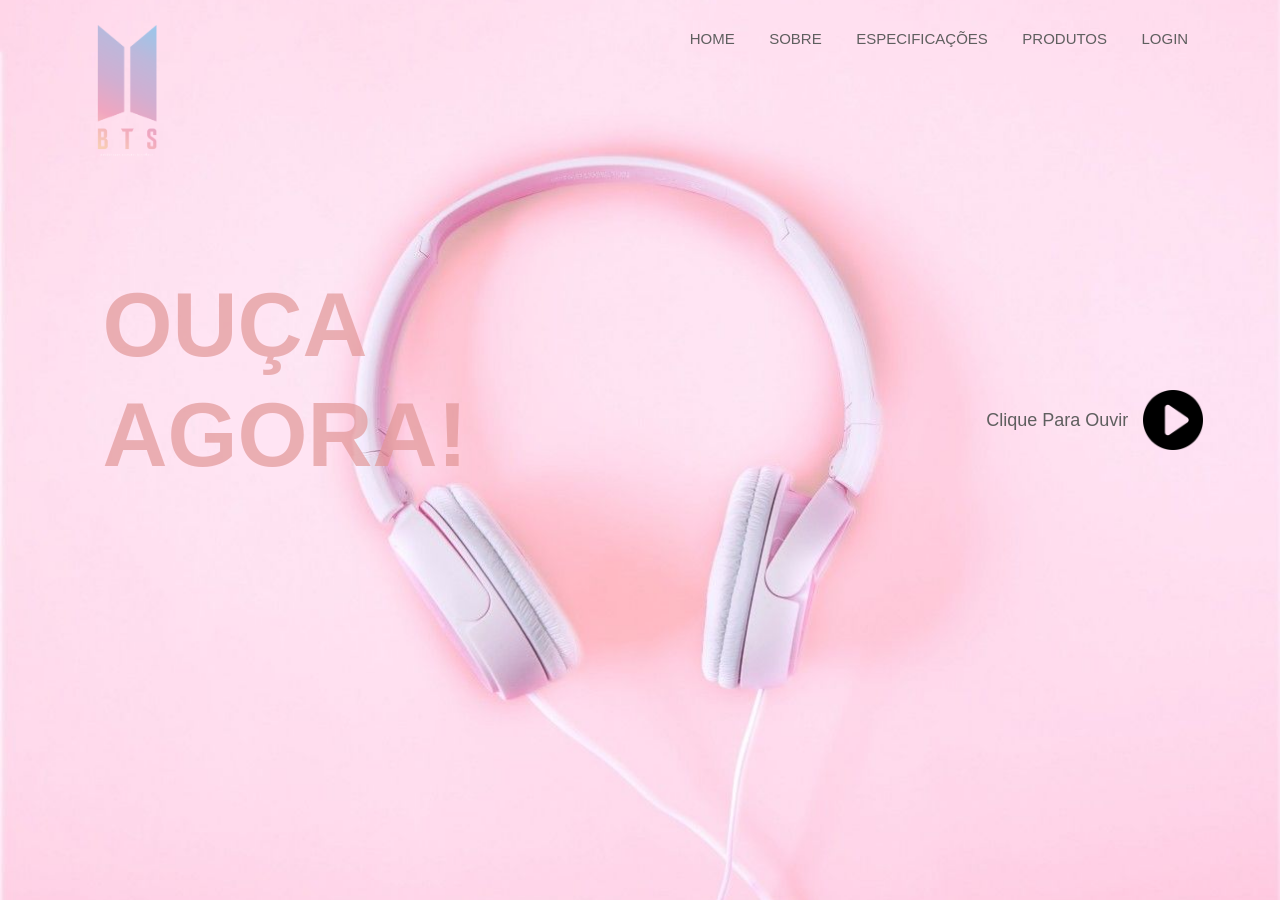
<file: ListenSongs/index.html>
<!DOCTYPE html>
<html lang="pt-br">
<head>
    <meta charset="UTF-8">
    <meta name="viewport" content="width=device-width, initial-scale=1.0">
    <title>Musica em Website | Heber Gustavo</title>

    <link rel="stylesheet" href="css/style.css">

</head>
<body>
    <div class="container">
        <div class="navbar">
            <img src="img/logo.png" class="logo">
            <ul>
                <li><a href="#">HOME</a></li>
                <li><a href="#">SOBRE</a></li>
                <li><a href="#">ESPECIFICAÇÕES</a></li>
                <li><a href="#">PRODUTOS</a></li>
                <li><a href="#">LOGIN</a></li>
            </ul>
        </div>

        <div class="content">
            <div class="left-col">
                <h1>OUÇA<br>AGORA!</h1>
            </div>
            <div class="right-col">
                <p>Clique Para Ouvir</p>
                <img src="img/play.png" id="icon">
            </div>
        </div>

        <audio id="mySong">
            <source src="img/song.mp3" type="audio/mp3">
        </audio>
    </div>

    <script>
        var mySong = document.getElementById('mySong');
        var icon = document.getElementById('icon');

        icon.onclick = function() {
            if(mySong.paused){
                mySong.play();
                icon.src = 'img/pause.png'
            }
            else {
                mySong.pause();
                icon.src = 'img/play.png'
            }
        }
    </script>
</body>
</html>
</file>
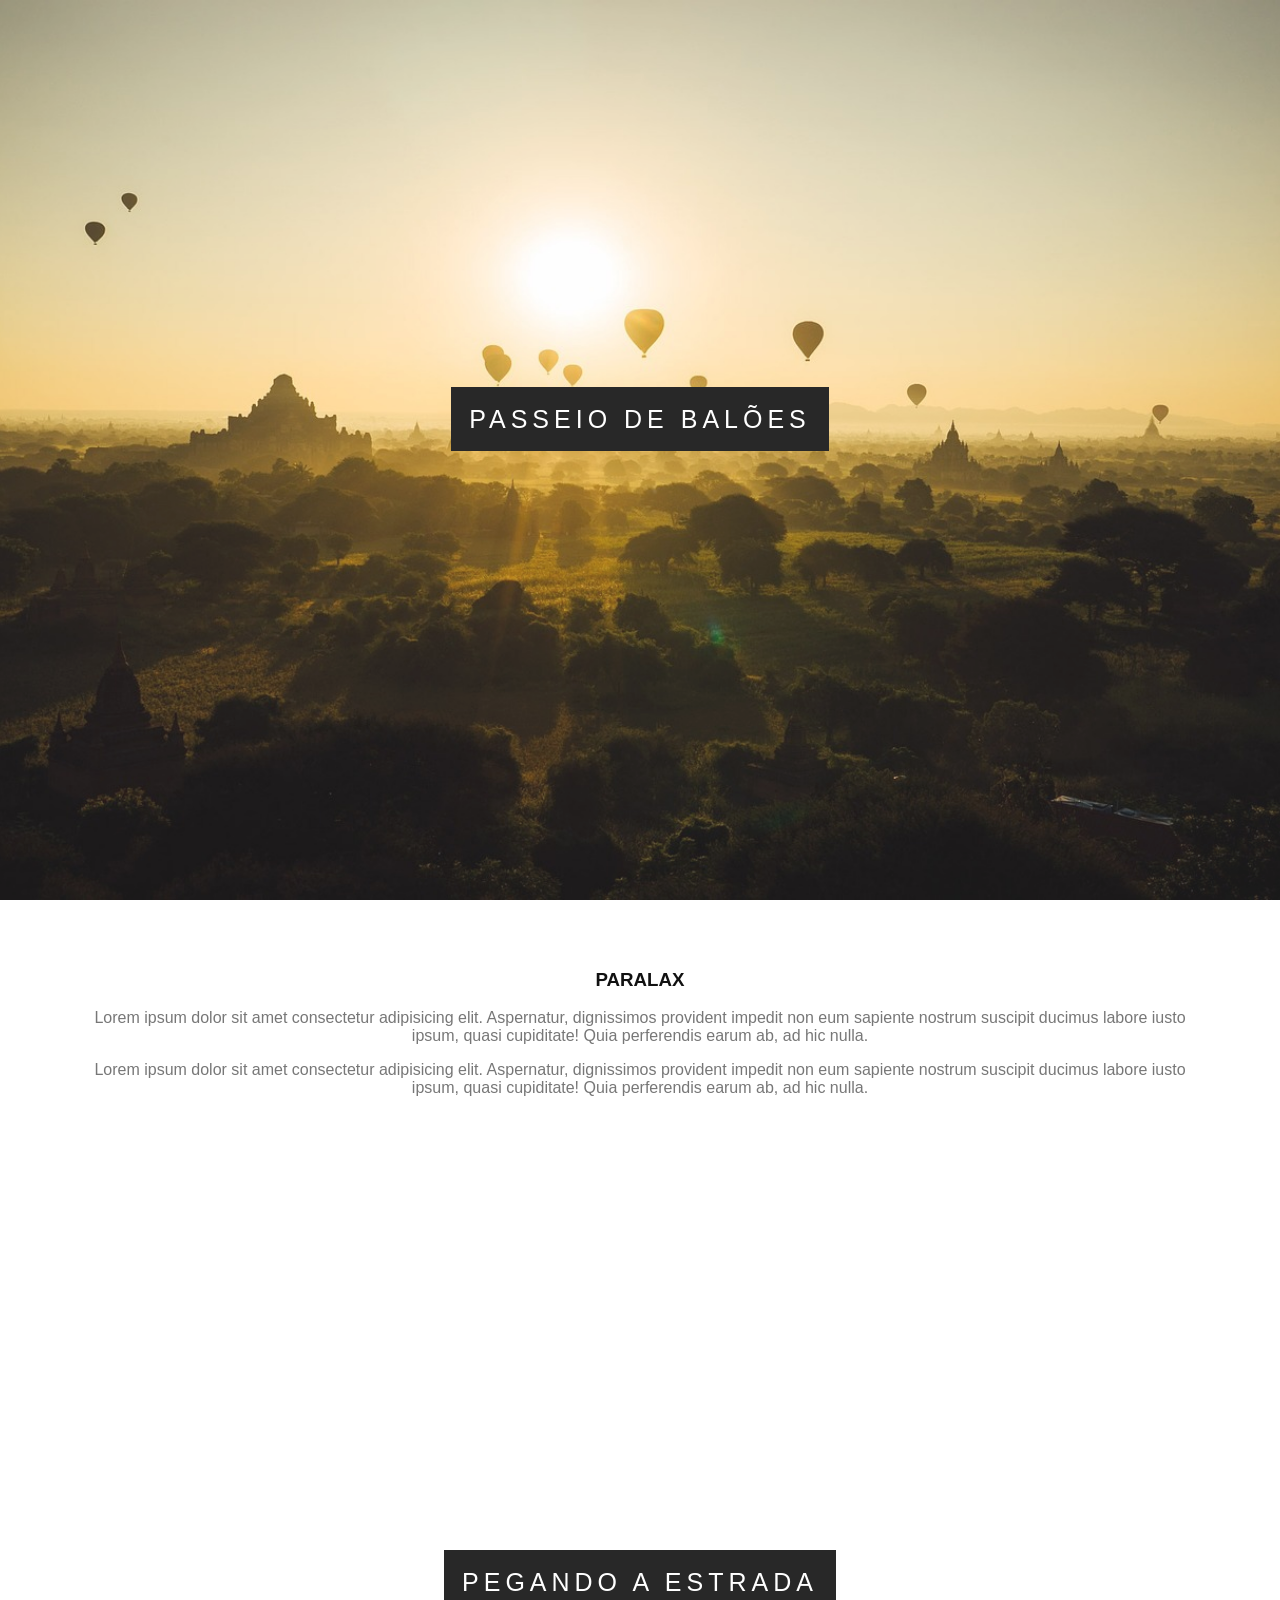
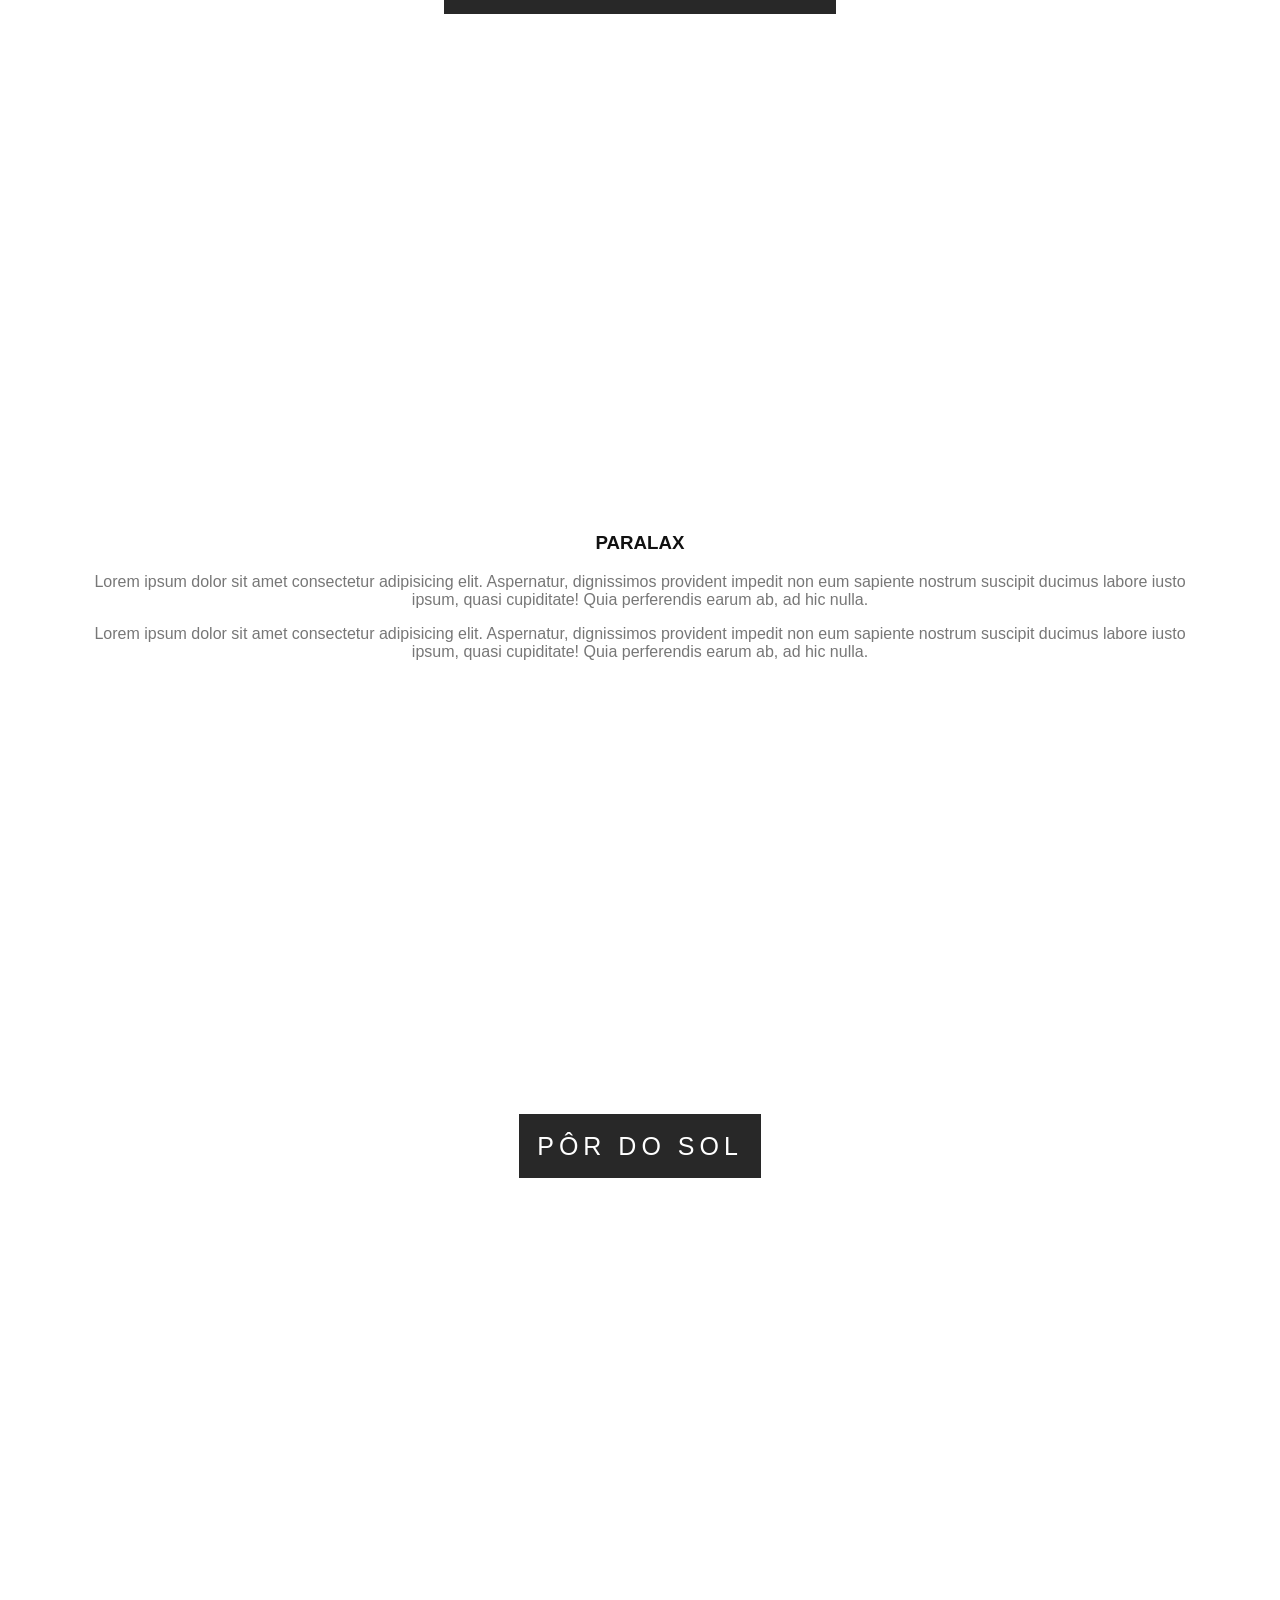
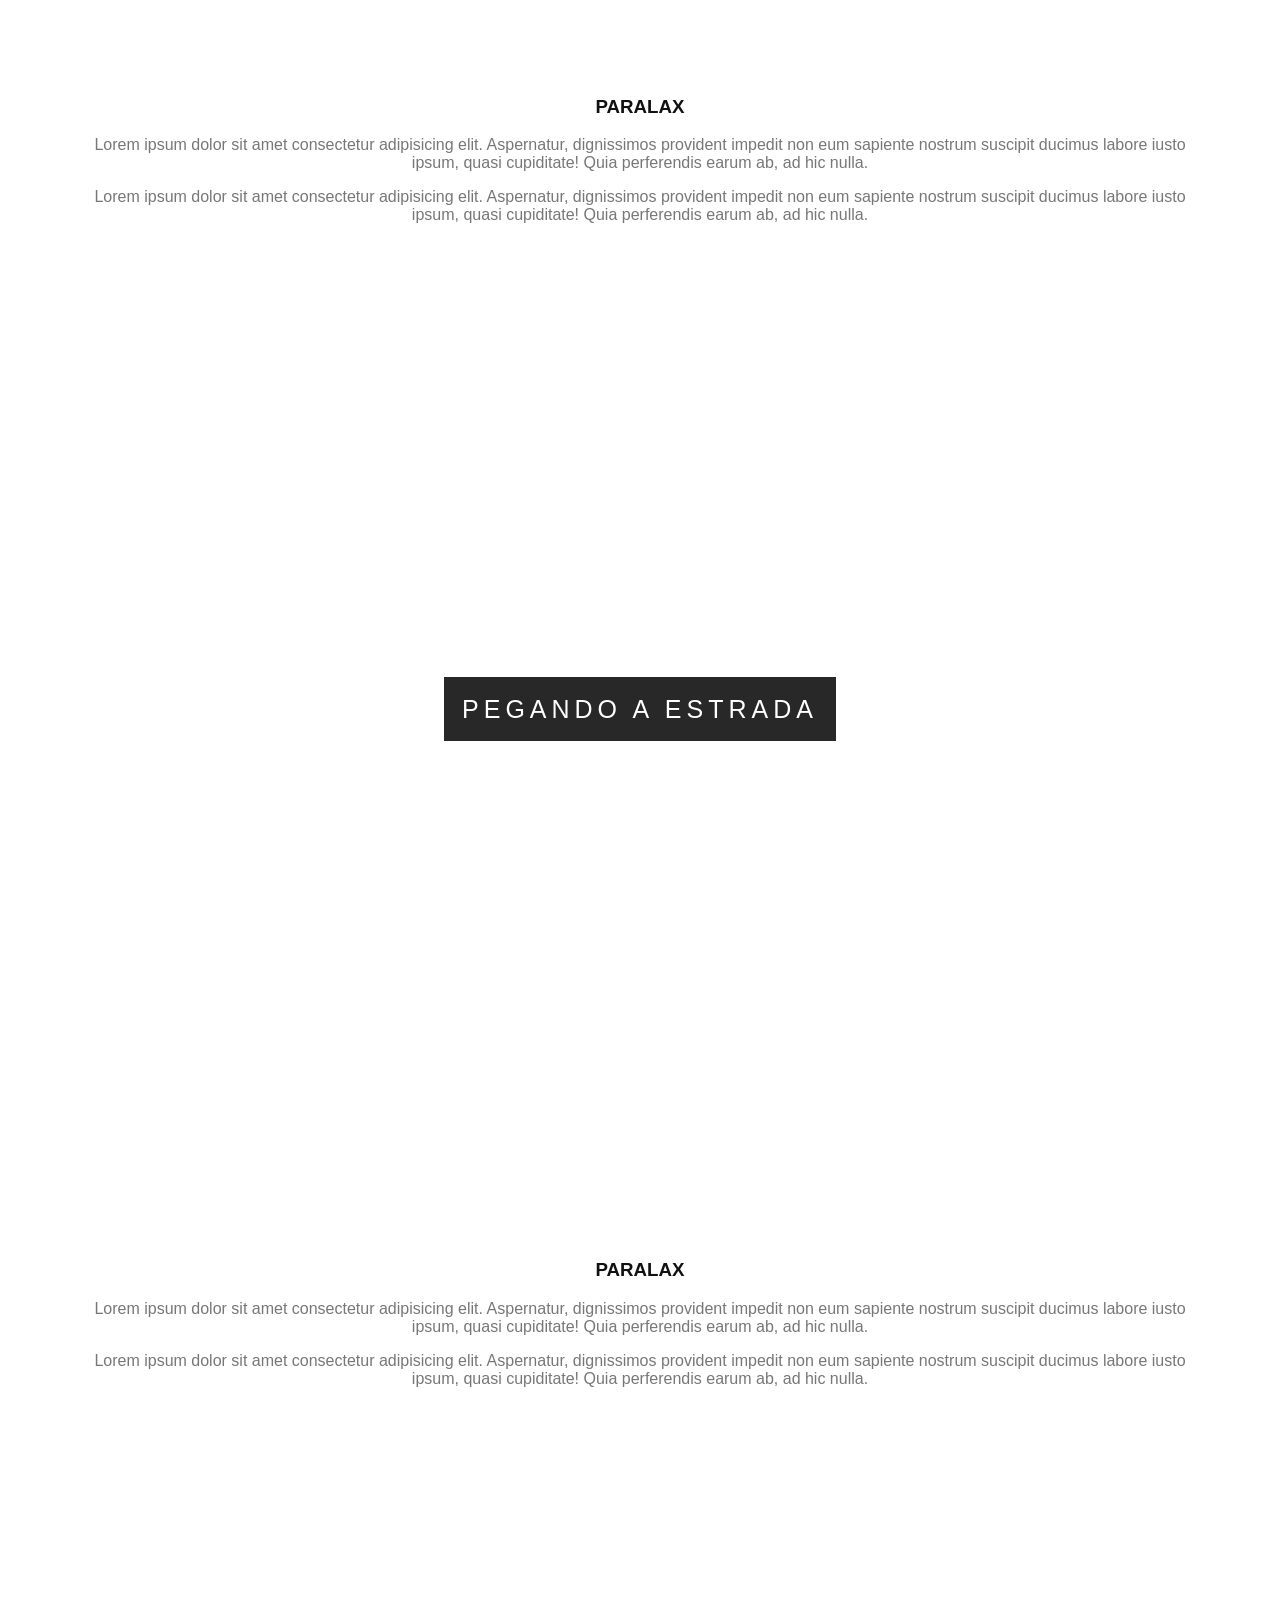
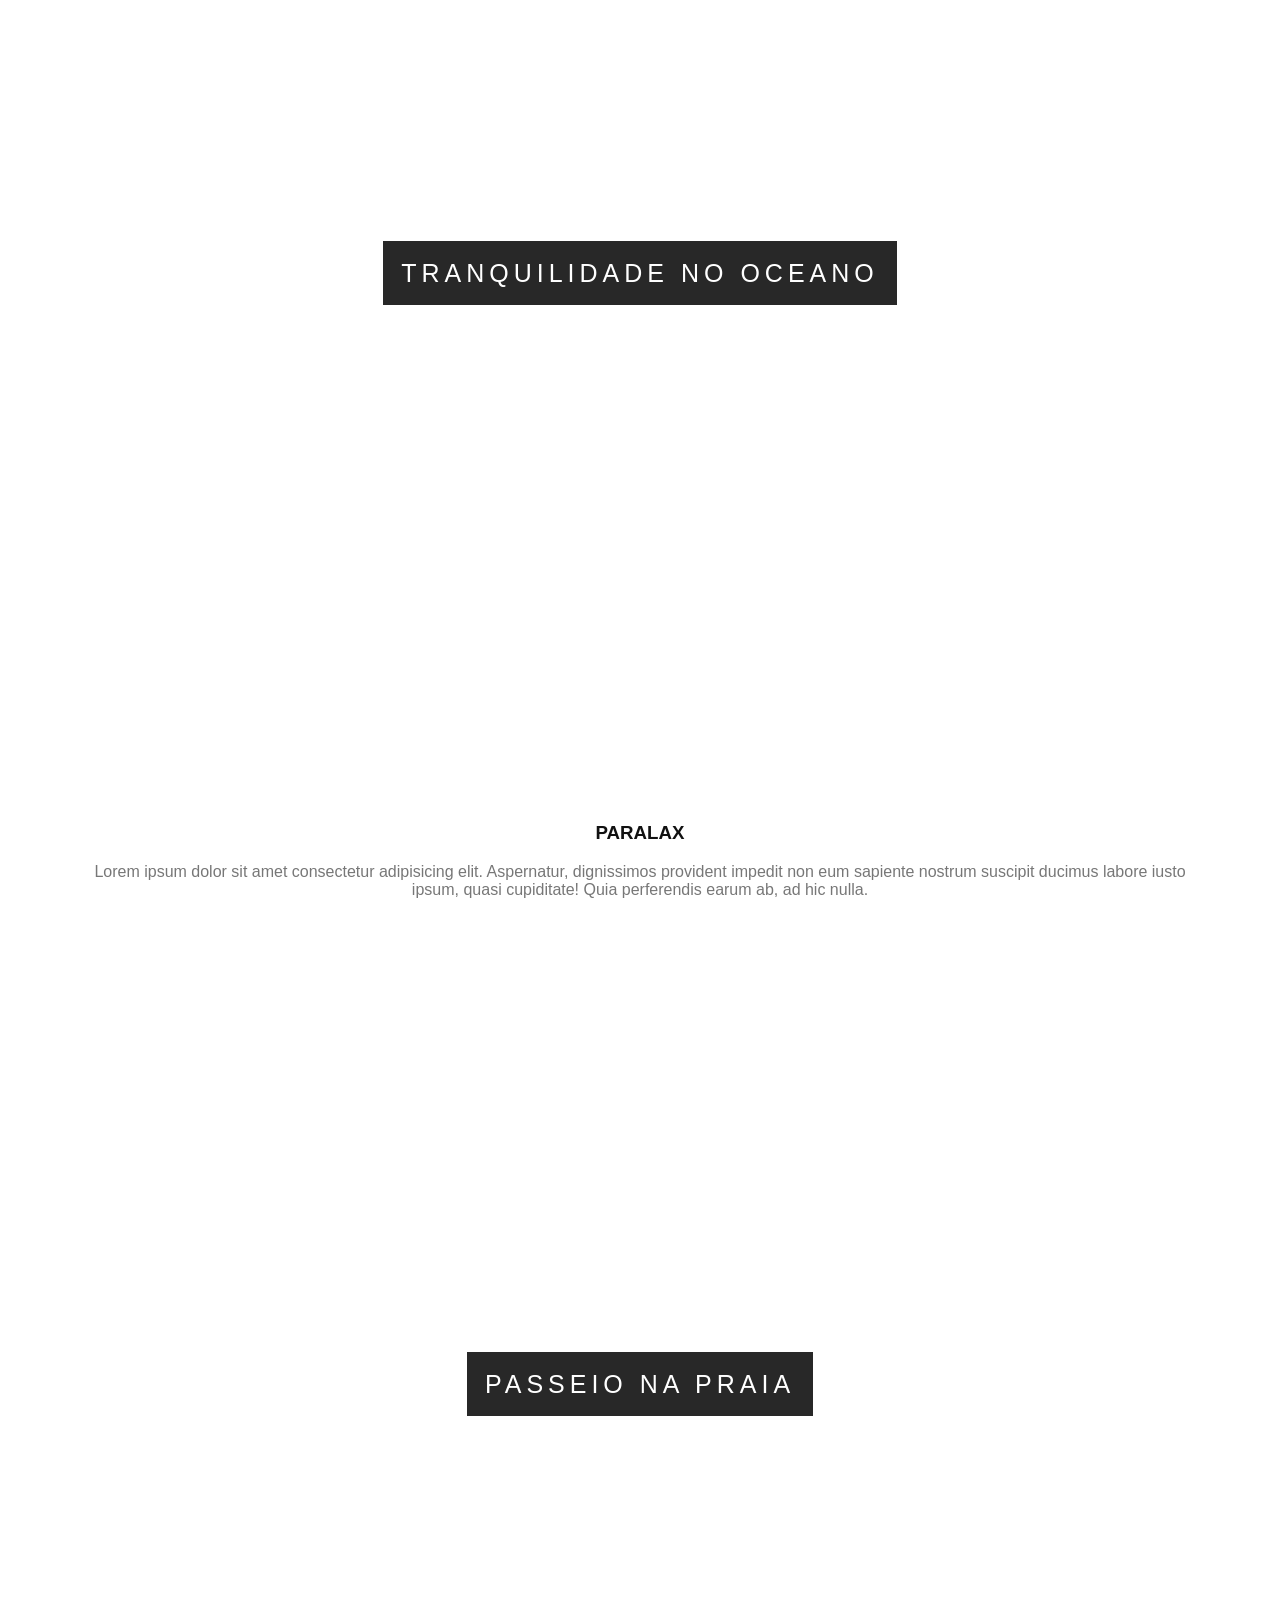
<file: ModelParallax/index.html>
<!DOCTYPE html>
<html lang="pt-BR">

<head>
    <title>Parallax</title>
    <meta charset="UTF-8">
    <meta name="viewport" content="width=device-width, initial-scale=1.0">
    <!--CSS-->
    <link rel="stylesheet" href="css/style.css">

</head>

<body>
    <div class="caixa1">
        <div class="conteudo-titulo">
            <span class="titulo">Passeio de balões</span>
        </div>
    </div>

    <div class="conteudo">
        <h3>Paralax</h3>
        <p>Lorem ipsum dolor sit amet consectetur adipisicing elit. Aspernatur, dignissimos provident impedit non eum
            sapiente nostrum suscipit ducimus labore iusto ipsum, quasi cupiditate! Quia perferendis earum ab, ad hic
            nulla.
        </p>
        <p>Lorem ipsum dolor sit amet consectetur adipisicing elit. Aspernatur, dignissimos provident impedit non eum
            sapiente nostrum suscipit ducimus labore iusto ipsum, quasi cupiditate! Quia perferendis earum ab, ad hic
            nulla.
        </p>
    </div>

    <div class="caixa2">
        <div class="conteudo-titulo">
            <span class="titulo">Pegando a estrada</span>
        </div>
    </div>

    <div class="conteudo">
        <h3>Paralax</h3>
        <p>Lorem ipsum dolor sit amet consectetur adipisicing elit. Aspernatur, dignissimos provident impedit non eum
            sapiente nostrum suscipit ducimus labore iusto ipsum, quasi cupiditate! Quia perferendis earum ab, ad hic
            nulla.
        </p>
        <p>Lorem ipsum dolor sit amet consectetur adipisicing elit. Aspernatur, dignissimos provident impedit non eum
            sapiente nostrum suscipit ducimus labore iusto ipsum, quasi cupiditate! Quia perferendis earum ab, ad hic
            nulla.
        </p>
    </div>

    <div class="caixa3">
        <div class="conteudo-titulo">
            <span class="titulo">Pôr do Sol</span>
        </div>
    </div>

    <div class="conteudo">
        <h3>Paralax</h3>
        <p>Lorem ipsum dolor sit amet consectetur adipisicing elit. Aspernatur, dignissimos provident impedit non eum
            sapiente nostrum suscipit ducimus labore iusto ipsum, quasi cupiditate! Quia perferendis earum ab, ad hic
            nulla.
        </p>
        <p>Lorem ipsum dolor sit amet consectetur adipisicing elit. Aspernatur, dignissimos provident impedit non eum
            sapiente nostrum suscipit ducimus labore iusto ipsum, quasi cupiditate! Quia perferendis earum ab, ad hic
            nulla.
        </p>
    </div>

    <div class="caixa4">
        <div class="conteudo-titulo">
            <span class="titulo">Pegando a estrada</span>
        </div>
    </div>

    <div class="conteudo">
        <h3>Paralax</h3>
        <p>Lorem ipsum dolor sit amet consectetur adipisicing elit. Aspernatur, dignissimos provident impedit non eum
            sapiente nostrum suscipit ducimus labore iusto ipsum, quasi cupiditate! Quia perferendis earum ab, ad hic
            nulla.
        </p>
        <p>Lorem ipsum dolor sit amet consectetur adipisicing elit. Aspernatur, dignissimos provident impedit non eum
            sapiente nostrum suscipit ducimus labore iusto ipsum, quasi cupiditate! Quia perferendis earum ab, ad hic
            nulla.
        </p>
    </div>

    <div class="caixa5">
        <div class="conteudo-titulo">
            <span class="titulo">Tranquilidade no Oceano</span>
        </div>
    </div>

    <div class="conteudo">
        <h3>Paralax</h3>
        <p>Lorem ipsum dolor sit amet consectetur adipisicing elit. Aspernatur, dignissimos provident impedit non eum
            sapiente nostrum suscipit ducimus labore iusto ipsum, quasi cupiditate! Quia perferendis earum ab, ad hic
            nulla.
        </p>
    </div>

    <div class="caixa6">
        <div class="conteudo-titulo">
            <span class="titulo">Passeio na Praia</span>
        </div>
    </div>
</body>

</html>
</file>
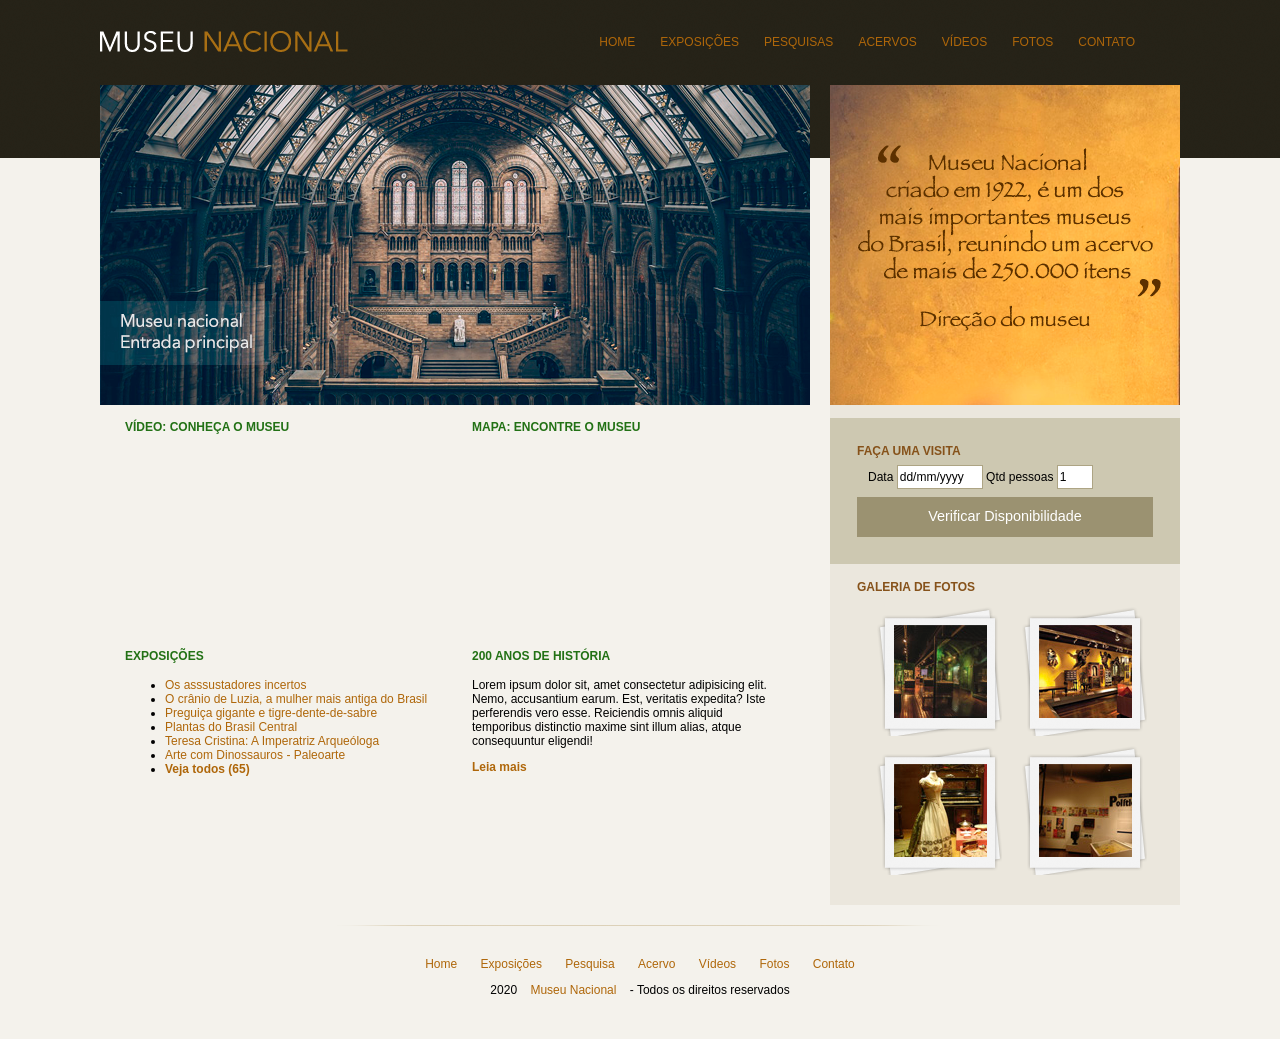
<file: Museum/index.html>
<!DOCTYPE html>
<html lang="en">

<head>
    <title>Museu Nacional</title>

    <meta charset="UTF-8">
    <meta name="viewport" content="width=device-width, initial-scale=1.0">

    <!--Normalize CSS-->
    <link rel="stylesheet" href="css/normalize.css">

    <!-- Meu CSS -->
    <link rel="stylesheet" href="css/style.css">

    <!-- HTML SHIV-->
    <!-- HTML5 Shiv é um script criado para fazer com que os navegadores que não reconheçam as novas tags HTML5, passem a reconhecê-las. -->
    <!--[if lt IE 9]>
        <script src="https://cdnjs.cloudflare.com/ajax/libs/html5shiv/3.7.3/html5shiv-printshiv.js"></script>
    <![endif]-->
</head>

<body>

    <div id="container">

        <header>
            <div id="logo">
                <h1><a href="">Museu Nacional</a></h1>
            </div>
            <nav>
                <ul>
                    <li><a href="#">Home</a></li>
                    <li><a href="#">Exposições</a></li>
                    <li><a href="#">Pesquisas</a></li>
                    <li><a href="#">Acervos</a></li>
                    <li><a href="#">Vídeos</a></li>
                    <li><a href="#">Fotos</a></li>
                    <li><a href="#">Contato</a></li>
                </ul>
            </nav>
        </header>

        <div id="principal">

            <div id="conteudo">
                <section id="capa">
                    <img src="img/museu.png" alt="">
                </section>

                <section id="postagens">

                    <article id="video">
                        <h3>Vídeo: Conheça o Museu</h3>
                        <iframe width="310" height="170" src="https://www.youtube.com/embed/BIjjh61O06E" frameborder="0"
                            allow="accelerometer; autoplay; encrypted-media; gyroscope; picture-in-picture"
                            allowfullscreen></iframe>
                    </article>
                    <!--Video-->

                    <article id="mapa">
                        <h3>Mapa: Encontre o Museu</h3>
                        <iframe
                            src="https://www.google.com/maps/embed?pb=!1m18!1m12!1m3!1d235517.33073068826!2d-47.49219813438241!3d-22.729791532950546!2m3!1f0!2f0!3f0!3m2!1i1024!2i768!4f13.1!3m3!1m2!1s0x94c89db670e78d75%3A0x5090db88e188ff94!2zTXVzZXUgZGEgSW1pZ3Jhw6fDo28!5e0!3m2!1spt-BR!2sbr!4v1597835273136!5m2!1spt-BR!2sbr"
                            width="310" height="170" frameborder="0" style="border:0;" allowfullscreen=""
                            aria-hidden="false" tabindex="0"></iframe>
                    </article>
                    <!--Mapa-->

                    <article id="exposicoes">
                        <h3>Exposições</h3>
                        <ul>
                            <li><a href="#">Os asssustadores incertos</a></li>
                            <li><a href="#">O crânio de Luzia, a mulher mais antiga do Brasil</a></li>
                            <li><a href="#">Preguiça gigante e tigre-dente-de-sabre</a></li>
                            <li><a href="#">Plantas do Brasil Central</a></li>
                            <li><a href="#">Teresa Cristina: A Imperatriz Arqueóloga</a></li>
                            <li><a href="#">Arte com Dinossauros - Paleoarte</a></li>
                            <li><a href="#"><strong>Veja todos (65)</strong></a></li>
                        </ul>
                    </article>
                    <!--Links-->

                    <article id="historia">
                        <h3>200 anos de história</h3>
                        <p>Lorem ipsum dolor sit, amet consectetur adipisicing elit. Nemo, accusantium earum. Est,
                            veritatis expedita? Iste perferendis vero esse. Reiciendis omnis aliquid temporibus
                            distinctio maxime sint illum alias, atque consequuntur eligendi!
                        </p>
                        <a href=""><strong>Leia mais</strong></a>
                    </article>

                </section>
            </div>

            <!--Recomendado para barra lateral-->
            <aside>
                <section id="depoimento">
                    <img src="img/depoimento.png" alt="">
                </section>

                <section id="visita">
                    <h4>Faça uma visita</h4>

                    <form action="">
                        <fieldset>
                            <legend>Selecione uma data</legend>

                            <label for="data">Data</label>
                            <input class="campo" type="text" id="data" value="dd/mm/yyyy">

                            <label for="qtd">Qtd pessoas</label>
                            <input class="campo" type="number" id="qtd" value="1" style="width: 30px;">
                        </fieldset>
                        <input class="botao" type="submit" value="Verificar Disponibilidade">
                    </form>
                </section>
                <!--Sessão Visita-->

                <section id="galeria">
                    <h4>Galeria de Fotos</h4>

                    <a href="">
                        <img src="img/imagem1.jpg" alt="Portal" height="93" width="93">
                    </a>
                    <a href="">
                        <img src="img/imagem2.jpg" alt="Balção" height="93" width="93">
                    </a>
                    <a href="">
                        <img src="img/imagem3.jpg" alt="Vestido" height="93" width="93">
                    </a>
                    <a href="">
                        <img src="img/imagem4.jpg" alt="Colagem" height="93" width="93">
                    </a>
                </section>
            </aside>

            <footer>
                <p>
                    <a href="#">Home</a>
                    <a href="#">Exposições</a>
                    <a href="#">Pesquisa</a>
                    <a href="#">Acervo</a>
                    <a href="#">Vídeos</a>
                    <a href="#">Fotos</a>
                    <a href="#">Contato</a>
                </p>
                <p>
                    2020 <a href="#">Museu Nacional</a> - Todos os direitos reservados
                </p>
            </footer>

        </div> <!-- Fim Principal-->
    </div> <!-- Fim Container-->
</body>

</html>
</file>
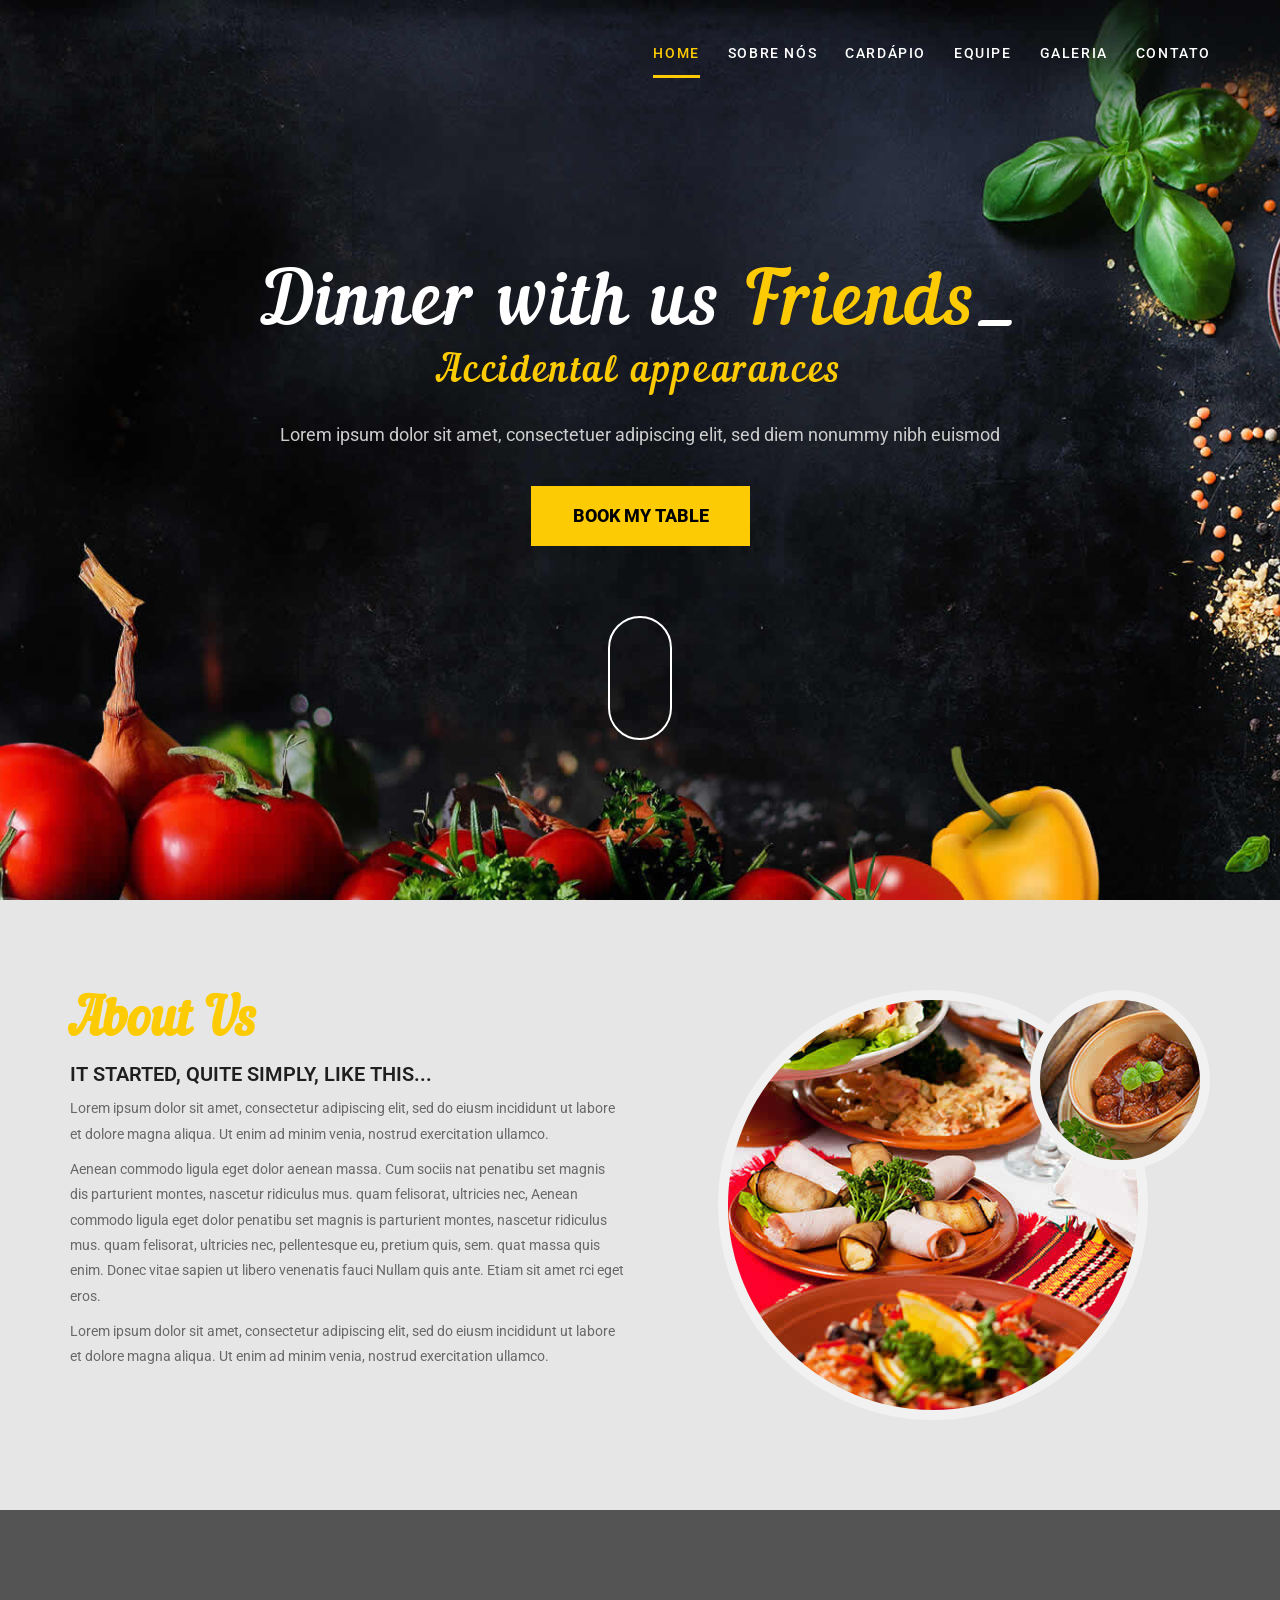
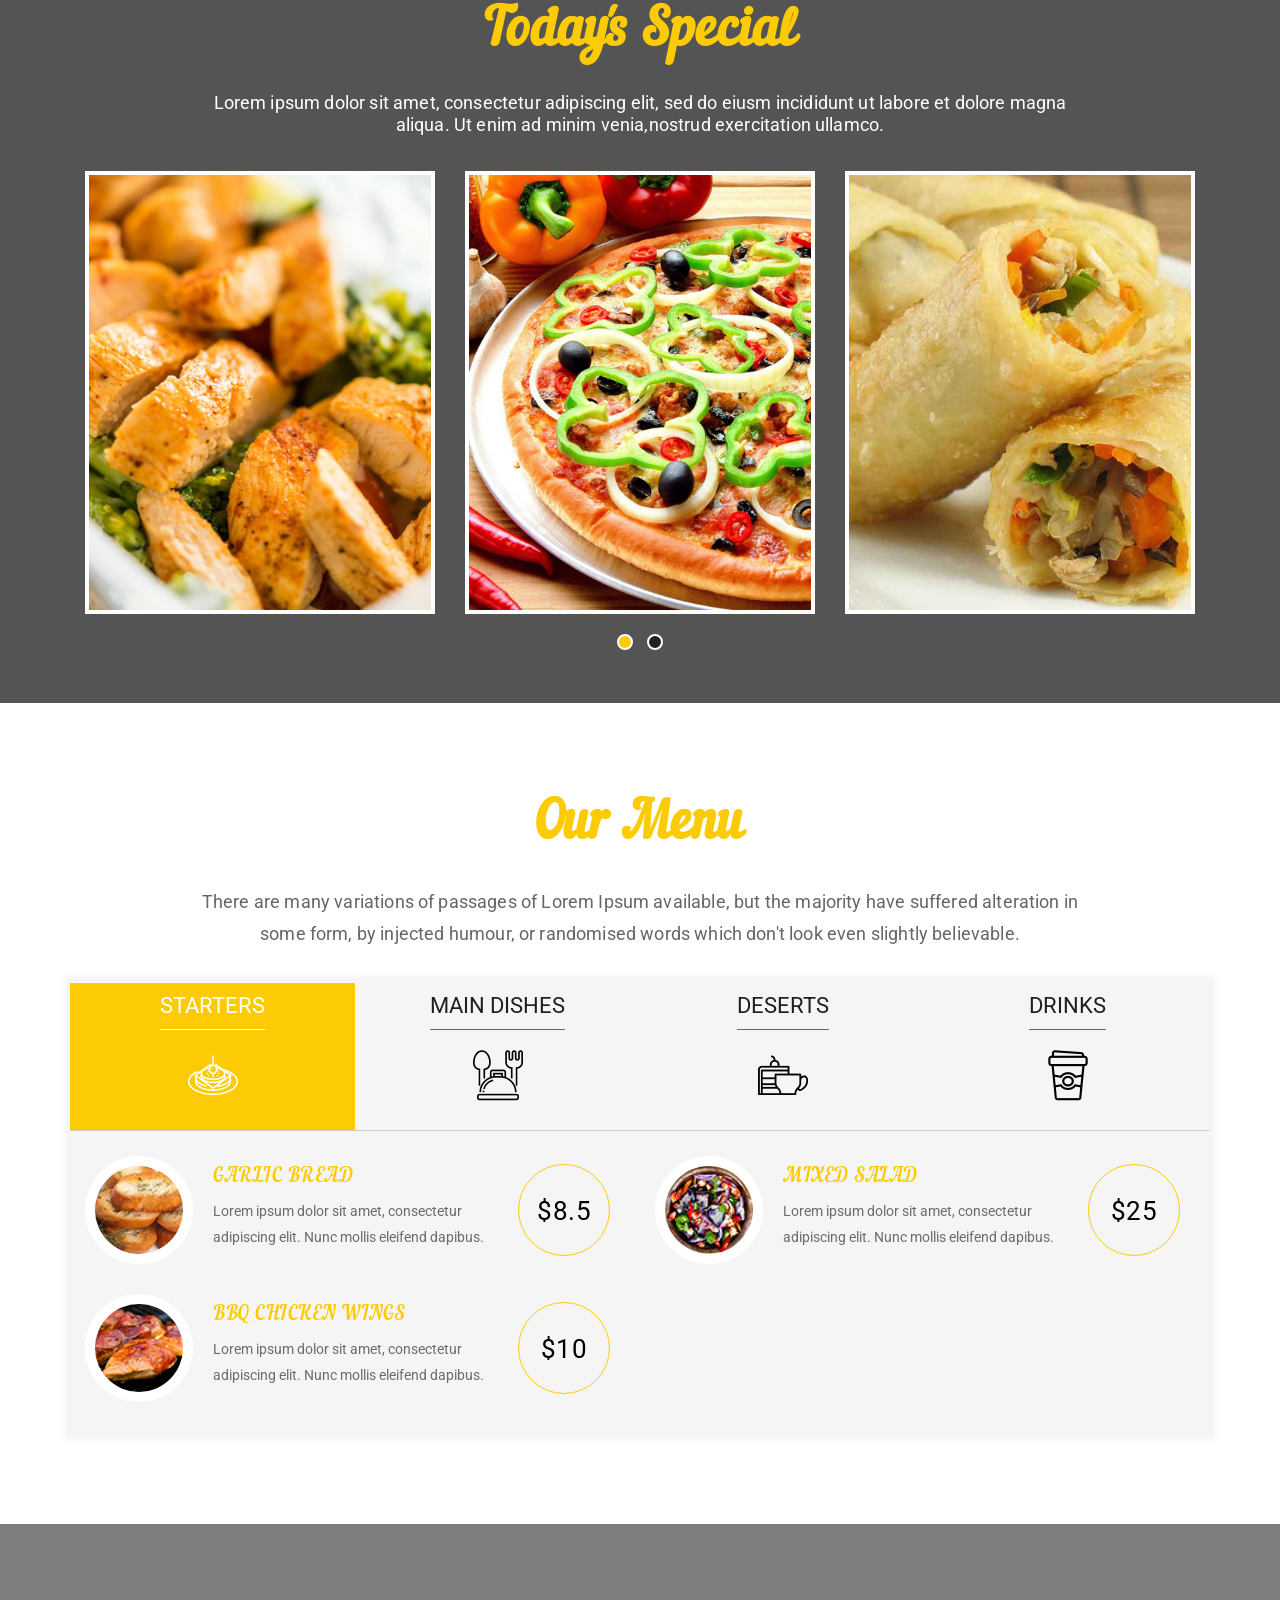
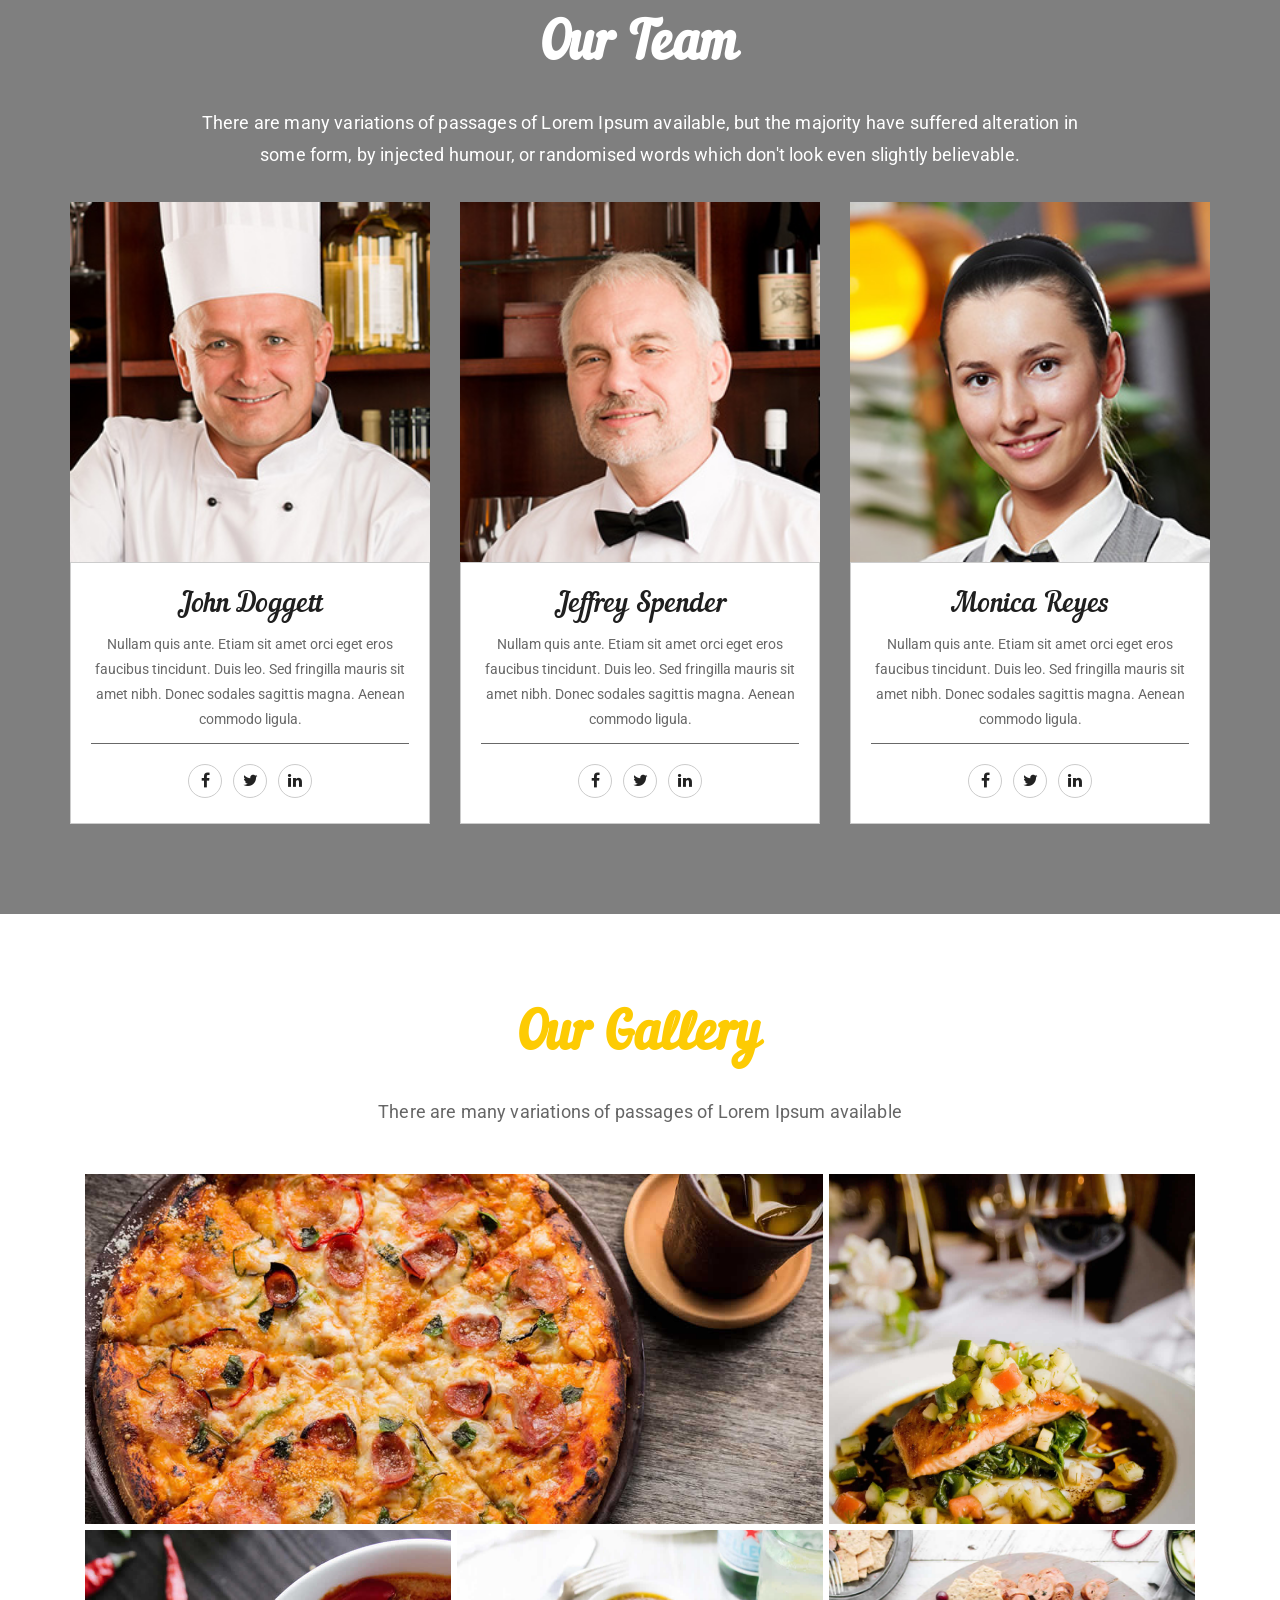
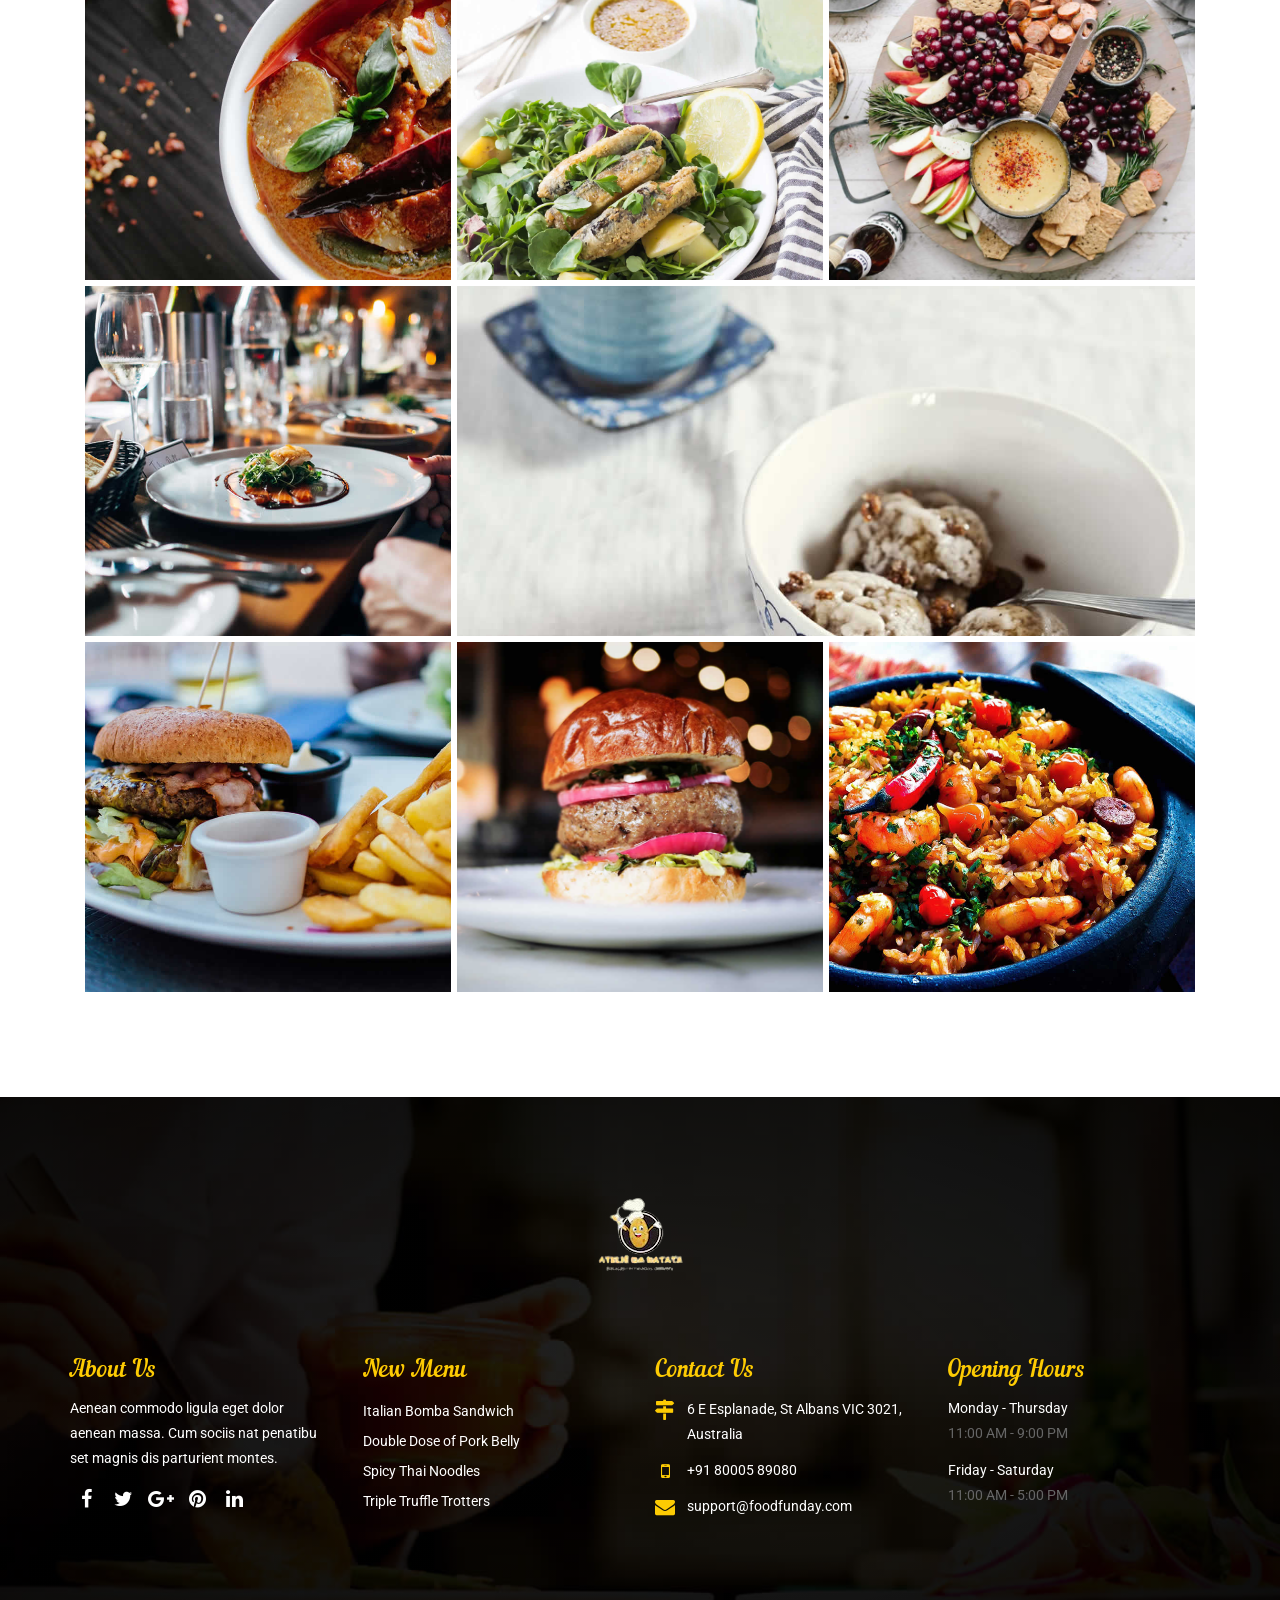
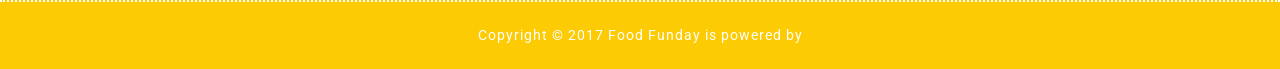
<file: Restaurant/index.html>
<!DOCTYPE html>
<html lang="pt-br">

<head>

    <!-- Basic -->
    <meta charset="utf-8">
    <meta http-equiv="X-UA-Compatible" content="IE=edge">

    <!-- Mobile Metas -->
    <meta name="viewport" content="width=device-width, maximum-scale=1, initial-scale=1, user-scalable=0">

    <!-- Site Metas -->
    <title>My Restaurant</title>
    <meta name="keywords" content="">
    <meta name="description" content="">
    <meta name="author" content="">

    <!-- Site Icons -->
    <link rel="shortcut icon" href="images/logo/batata-transparente.png" type="image/x-icon" />
    <link rel="apple-touch-icon" href="images/logo/batata-transparente.png">

    <!-- Bootstrap CSS -->
    <link rel="stylesheet" href="css/bootstrap.min.css">
    <!-- Site CSS -->
    <link rel="stylesheet" href="css/style.css">
    <!-- Responsive CSS -->
    <link rel="stylesheet" href="css/responsive.css">
    <!-- color -->
    <link id="changeable-colors" rel="stylesheet" href="css/colors/vivid-yellow.css" />

    <!-- Modernizer -->
    <script src="js/modernizer.js"></script>

    <!--[if lt IE 9]>
      <script src="https://oss.maxcdn.com/libs/html5shiv/3.7.0/html5shiv.js"></script>
      <script src="https://oss.maxcdn.com/libs/respond.js/1.4.2/respond.min.js"></script>
    <![endif]-->

</head>

<body>
    <div id="loader">
        <div id="status"></div>
    </div>
    <div id="site-header">
        <header id="header" class="header-block-top">
            <div class="container">
                <div class="row">
                    <div class="main-menu">
                        <!-- navbar -->
                        <nav class="navbar navbar-default" id="mainNav">
                            <div class="navbar-header">
                                <button type="button" class="navbar-toggle collapsed" data-toggle="collapse" data-target="#navbar" aria-expanded="false" aria-controls="navbar">
                                    <span class="sr-only">Toggle navigation</span>
                                    <span class="icon-bar"></span>
                                    <span class="icon-bar"></span>
                                    <span class="icon-bar"></span>
                                </button>
                                <div class="logo"></div>
                            </div>
                            <div id="navbar" class="navbar-collapse collapse">
                                <ul class="nav navbar-nav navbar-right">
                                    <li class="active"><a href="#banner">Home</a></li>
                                    <li><a href="#about">Sobre nós</a></li>
                                    <li><a href="#menu">Cardápio</a></li>
                                    <li><a href="#our_team">Equipe</a></li>
                                    <li><a href="#gallery">Galeria</a></li>
                                    <li><a href="#footer">Contato</a></li>
                                </ul>
                            </div>
                            <!-- end nav-collapse -->
                        </nav>
                        <!-- end navbar -->
                    </div>
                </div>
                <!-- end row -->
            </div>
            <!-- end container-fluid -->
        </header>
        <!-- end header -->
    </div>
	<!-- end site-header -->
	
    <div id="banner" class="banner full-screen-mode parallax">
        <div class="container pr">
            <div class="col-lg-12 col-md-12 col-sm-12 col-xs-12">
                <div class="banner-static">
                    <div class="banner-text">
                        <div class="banner-cell">
                            <h1>Dinner with us  <span class="typer" id="some-id" data-delay="200" data-delim=":" data-words="Friends:Family:Officemates" data-colors="red"></span><span class="cursor" data-cursorDisplay="_" data-owner="some-id"></span></h1>
                            <h2>Accidental appearances </h2>
                            <p>Lorem ipsum dolor sit amet, consectetuer adipiscing elit, sed diem nonummy nibh euismod</p>
                            <div class="book-btn">
                                <a href="#reservation" class="table-btn hvr-underline-from-center">Book my Table</a>
                            </div>
                            <a href="#about">
                                <div class="mouse"></div>
                            </a>
                        </div>
                        <!-- end banner-cell -->
                    </div>
                    <!-- end banner-text -->
                </div>
                <!-- end banner-static -->
            </div>
            <!-- end col -->
        </div>
        <!-- end container -->
    </div>
    <!-- end banner -->

    <div id="about" class="about-main pad-top-100 pad-bottom-100">
        <div class="container">
            <div class="row">
                <div class="col-lg-6 col-md-6 col-sm-12 col-xs-12">
                    <div class="wow fadeIn" data-wow-duration="1s" data-wow-delay="0.1s">
                        <h2 class="block-title"> About Us </h2>
                        <h3>IT STARTED, QUITE SIMPLY, LIKE THIS...</h3>
                        <p> Lorem ipsum dolor sit amet, consectetur adipiscing elit, sed do eiusm incididunt ut labore et dolore magna aliqua. Ut enim ad minim venia, nostrud exercitation ullamco. </p>

                        <p> Aenean commodo ligula eget dolor aenean massa. Cum sociis nat penatibu set magnis dis parturient montes, nascetur ridiculus mus. quam felisorat, ultricies nec, Aenean commodo ligula eget dolor penatibu set magnis is parturient montes, nascetur ridiculus mus. quam felisorat, ultricies nec, pellentesque eu, pretium quis, sem. quat massa quis enim. Donec vitae sapien ut libero venenatis fauci Nullam quis ante. Etiam sit amet rci eget eros. </p>

                        <p> Lorem ipsum dolor sit amet, consectetur adipiscing elit, sed do eiusm incididunt ut labore et dolore magna aliqua. Ut enim ad minim venia, nostrud exercitation ullamco. </p>
                    </div>
                </div>
                <!-- end col -->
                <div class="col-lg-6 col-md-6 col-sm-12 col-xs-12">
                    <div class="wow fadeIn" data-wow-duration="1s" data-wow-delay="0.1s">
                        <div class="about-images">
                            <img class="about-main" src="images/about-main.jpg" alt="About Main Image">
                            <img class="about-inset" src="images/about-inset.jpg" alt="About Inset Image">
                        </div>
                    </div>
                </div>
                <!-- end col -->
            </div>
            <!-- end row -->
        </div>
        <!-- end container -->
    </div>

    <div class="special-menu pad-top-100 parallax">
        <div class="container">
            <div class="row">
                <div class="col-lg-12 col-md-12 col-sm-12 col-xs-12">
                    <div class="wow fadeIn" data-wow-duration="1s" data-wow-delay="0.1s">
                        <h2 class="block-title color-white text-center"> Today's Special </h2>
                        <h5 class="title-caption text-center"> Lorem ipsum dolor sit amet, consectetur adipiscing elit, sed do eiusm incididunt ut labore et dolore magna aliqua. Ut enim ad minim venia,nostrud exercitation ullamco. </h5>
                    </div>
                    <div class="special-box">
                        <div id="owl-demo">
                            <div class="item item-type-zoom">
                                <a href="#" class="item-hover">
                                    <div class="item-info">
                                        <div class="headline">
                                            SALMON STEAK
                                            <div class="line"></div>
                                            <div class="dit-line">Lorem ipsum dolor sit amet, consectetur adip aliqua. Ut enim ad minim venia.</div>
                                        </div>
                                    </div>
                                </a>
                                <div class="item-img">
                                    <img src="images/special-menu-1.jpg" alt="sp-menu">
                                </div>
                            </div>
                            <div class="item item-type-zoom">
                                <a href="#" class="item-hover">
                                    <div class="item-info">
                                        <div class="headline">
                                            ITALIAN PIZZA
                                            <div class="line"></div>
                                            <div class="dit-line">Lorem ipsum dolor sit amet, consectetur adip aliqua. Ut enim ad minim venia.</div>
                                        </div>
                                    </div>
                                </a>
                                <div class="item-img">
                                    <img src="images/special-menu-2.jpg" alt="sp-menu">
                                </div>
                            </div>
                            <div class="item item-type-zoom">
                                <a href="#" class="item-hover">
                                    <div class="item-info">
                                        <div class="headline">
                                            VEG. ROLL
                                            <div class="line"></div>
                                            <div class="dit-line">Lorem ipsum dolor sit amet, consectetur adip aliqua. Ut enim ad minim venia.</div>
                                        </div>
                                    </div>
                                </a>
                                <div class="item-img">
                                    <img src="images/special-menu-3.jpg" alt="sp-menu">
                                </div>
                            </div>
                            <div class="item item-type-zoom">
                                <a href="#" class="item-hover">
                                    <div class="item-info">
                                        <div class="headline">
                                            SALMON STEAK
                                            <div class="line"></div>
                                            <div class="dit-line">Lorem ipsum dolor sit amet, consectetur adip aliqua. Ut enim ad minim venia.</div>
                                        </div>
                                    </div>
                                </a>
                                <div class="item-img">
                                    <img src="images/special-menu-1.jpg" alt="sp-menu">
                                </div>
                            </div>
                            <div class="item item-type-zoom">
                                <a href="#" class="item-hover">
                                    <div class="item-info">
                                        <div class="headline">
                                            VEG. ROLL
                                            <div class="line"></div>
                                            <div class="dit-line">Lorem ipsum dolor sit amet, consectetur adip aliqua. Ut enim ad minim venia.</div>
                                        </div>
                                    </div>
                                </a>
                                <div class="item-img">
                                    <img src="images/special-menu-2.jpg" alt="sp-menu">
                                </div>
                            </div>
                        </div>
                    </div>
                    <!-- end special-box -->
                </div>
                <!-- end col -->
            </div>
            <!-- end row -->
        </div>
        <!-- end container -->
    </div>
    <!-- end special-menu -->

    <div id="menu" class="menu-main pad-top-100 pad-bottom-100">
        <div class="container">
            <div class="row">
                <div class="col-lg-12 col-md-12 col-sm-12 col-xs-12">
                    <div class="wow fadeIn" data-wow-duration="1s" data-wow-delay="0.1s">
                        <h2 class="block-title text-center">
						Our Menu 	
					</h2>
                        <p class="title-caption text-center">There are many variations of passages of Lorem Ipsum available, but the majority have suffered alteration in some form, by injected humour, or randomised words which don't look even slightly believable. </p>
                    </div>
                    <div class="tab-menu">
                        <div class="slider slider-nav">
                            <div class="tab-title-menu">
                                <h2>STARTERS</h2>
                                <p> <i class="flaticon-canape"></i> </p>
                            </div>
                            <div class="tab-title-menu">
                                <h2>MAIN DISHES</h2>
                                <p> <i class="flaticon-dinner"></i> </p>
                            </div>
                            <div class="tab-title-menu">
                                <h2>DESERTS</h2>
                                <p> <i class="flaticon-desert"></i> </p>
                            </div>
                            <div class="tab-title-menu">
                                <h2>DRINKS</h2>
                                <p> <i class="flaticon-coffee"></i> </p>
                            </div>
                        </div>
                        <div class="slider slider-single">
                            <div>
                                <div class="col-lg-6 col-md-6 col-sm-12 col-xs-12 ">
                                    <div class="offer-item">
                                        <img src="images/menu-item-thumbnail-01.jpg" alt="" class="img-responsive">
                                        <div>
                                            <h3>GARLIC BREAD</h3>
                                            <p>
                                                Lorem ipsum dolor sit amet, consectetur adipiscing elit. Nunc mollis eleifend dapibus.
                                            </p>
                                        </div>
                                        <span class="offer-price">$8.5</span>
                                    </div>
                                </div>
                                <!-- end col -->
                                <div class="col-lg-6 col-md-6 col-sm-12 col-xs-12 ">
                                    <div class="offer-item">
                                        <img src="images/menu-item-thumbnail-02.jpg" alt="" class="img-responsive">
                                        <div>
                                            <h3>MIXED SALAD</h3>
                                            <p>
                                                Lorem ipsum dolor sit amet, consectetur adipiscing elit. Nunc mollis eleifend dapibus.
                                            </p>
                                        </div>
                                        <span class="offer-price">$25</span>
                                    </div>
                                </div>
                                <!-- end col -->
                                <div class="col-lg-6 col-md-6 col-sm-12 col-xs-12 ">
                                    <div class="offer-item">
                                        <img src="images/menu-item-thumbnail-03.jpg" alt="" class="img-responsive">
                                        <div>
                                            <h3>BBQ CHICKEN WINGS</h3>
                                            <p>
                                                Lorem ipsum dolor sit amet, consectetur adipiscing elit. Nunc mollis eleifend dapibus.
                                            </p>
                                        </div>
                                        <span class="offer-price">$10</span>
                                    </div>
                                </div>
                                <!-- end col -->
                            </div>
                            <div>
                                <div class="col-lg-6 col-md-6 col-sm-12 col-xs-12 ">
                                    <div class="offer-item">
                                        <img src="images/menu-item-thumbnail-04.jpg" alt="" class="img-responsive">
                                        <div>
                                            <h3>MEAT FEAST PIZZA</h3>
                                            <p>
                                                Lorem ipsum dolor sit amet, consectetur adipiscing elit. Nunc mollis eleifend dapibus.
                                            </p>
                                        </div>
                                        <span class="offer-price">$5</span>
                                    </div>
                                </div>
                                <!-- end col -->
                                <div class="col-lg-6 col-md-6 col-sm-12 col-xs-12 ">
                                    <div class="offer-item">
                                        <img src="images/menu-item-thumbnail-05.jpg" alt="" class="img-responsive">
                                        <div>
                                            <h3>CHICKEN TIKKA MASALA</h3>
                                            <p>
                                                Lorem ipsum dolor sit amet, consectetur adipiscing elit. Nunc mollis eleifend dapibus.
                                            </p>
                                        </div>
                                        <span class="offer-price">$15</span>
                                    </div>
                                </div>
                                <!-- end col -->
                                <div class="col-lg-6 col-md-6 col-sm-12 col-xs-12 ">
                                    <div class="offer-item">
                                        <img src="images/menu-item-thumbnail-06.jpg" alt="" class="img-responsive">
                                        <div>
                                            <h3>SPICY MEATBALLS</h3>
                                            <p>
                                                Lorem ipsum dolor sit amet, consectetur adipiscing elit. Nunc mollis eleifend dapibus.
                                            </p>
                                        </div>
                                        <span class="offer-price">$6.5</span>
                                    </div>
                                </div>
                                <!-- end col -->
                            </div>
                            <div>
                                <div class="col-lg-6 col-md-6 col-sm-12 col-xs-12 ">
                                    <div class="offer-item">
                                        <img src="images/menu-item-thumbnail-07.jpg" alt="" class="img-responsive">
                                        <div>
                                            <h3>CHOCOLATE FUDGECAKE</h3>
                                            <p>
                                                Lorem ipsum dolor sit amet, consectetur adipiscing elit. Nunc mollis eleifend dapibus.
                                            </p>
                                        </div>
                                        <span class="offer-price">$4.5</span>
                                    </div>
                                </div>
                                <!-- end col -->
                                <div class="col-lg-6 col-md-6 col-sm-12 col-xs-12 ">
                                    <div class="offer-item">
                                        <img src="images/menu-item-thumbnail-08.jpg" alt="" class="img-responsive">
                                        <div>
                                            <h3>CHICKEN TIKKA MASALA</h3>
                                            <p>
                                                Lorem ipsum dolor sit amet, consectetur adipiscing elit. Nunc mollis eleifend dapibus.
                                            </p>
                                        </div>
                                        <span class="offer-price">$9.5</span>
                                    </div>
                                </div>
                                <!-- end col -->
                                <div class="col-lg-6 col-md-6 col-sm-12 col-xs-12 ">
                                    <div class="offer-item">
                                        <img src="images/menu-item-thumbnail-09.jpg" alt="" class="img-responsive">
                                        <div>
                                            <h3>CHICKEN TIKKA MASALA</h3>
                                            <p>
                                                Lorem ipsum dolor sit amet, consectetur adipiscing elit. Nunc mollis eleifend dapibus.
                                            </p>
                                        </div>
                                        <span class="offer-price">$10</span>
                                    </div>
                                </div>
                                <!-- end col -->
                            </div>
                            <div>
                                <div class="col-lg-6 col-md-6 col-sm-12 col-xs-12 ">
                                    <div class="offer-item">
                                        <img src="images/menu-item-thumbnail-10.jpg" alt="" class="img-responsive">
                                        <div>
                                            <h3>MEAT FEAST PIZZA</h3>
                                            <p>
                                                Lorem ipsum dolor sit amet, consectetur adipiscing elit. Nunc mollis eleifend dapibus.
                                            </p>
                                        </div>
                                        <span class="offer-price">$12.5</span>
                                    </div>
                                </div>
                                <!-- end col -->
                                <div class="col-lg-6 col-md-6 col-sm-12 col-xs-12 ">
                                    <div class="offer-item">
                                        <img src="images/menu-item-thumbnail-09.jpg" alt="" class="img-responsive">
                                        <div>
                                            <h3>CHICKEN TIKKA MASALA</h3>
                                            <p>
                                                Lorem ipsum dolor sit amet, consectetur adipiscing elit. Nunc mollis eleifend dapibus.
                                            </p>
                                        </div>
                                        <span class="offer-price">$9.5</span>
                                    </div>
                                </div>
                                <!-- end col -->
                                <div class="col-lg-6 col-md-6 col-sm-12 col-xs-12 ">
                                    <div class="offer-item">
                                        <img src="images/menu-item-thumbnail-08.jpg" alt="" class="img-responsive">
                                        <div>
                                            <h3>CHICKEN TIKKA MASALA</h3>
                                            <p>
                                                Lorem ipsum dolor sit amet, consectetur adipiscing elit. Nunc mollis eleifend dapibus.
                                            </p>
                                        </div>
                                        <span class="offer-price">$5.5</span>
                                    </div>
                                </div>
                                <!-- end col -->
                            </div>
                        </div>
                    </div>
                    <!-- end tab-menu -->
                </div>
                <!-- end col -->
            </div>
            <!-- end row -->
        </div>
        <!-- end container -->
    </div>
    <!-- end menu -->

    <div id="our_team" class="team-main pad-top-100 pad-bottom-100 parallax">
        <div class="container">
            <div class="row">
                <div class="col-lg-12 col-md-12 col-sm-12 col-xs-12">
                    <div class="wow fadeIn" data-wow-duration="1s" data-wow-delay="0.1s">
                        <h2 class="block-title text-center">
						Our Team 	
					</h2>
                        <p class="title-caption text-center">There are many variations of passages of Lorem Ipsum available, but the majority have suffered alteration in some form, by injected humour, or randomised words which don't look even slightly believable. </p>
                    </div>
                    <div class="team-box">

                        <div class="row">
                            <div class="col-md-4 col-sm-6">
                                <div class="sf-team">
                                    <div class="thumb">
                                        <a href="#"><img src="images/staff-01.jpg" alt=""></a>
                                    </div>
                                    <div class="text-col">
                                        <h3>John Doggett</h3>
                                        <p>Nullam quis ante. Etiam sit amet orci eget eros faucibus tincidunt. Duis leo. Sed fringilla mauris sit amet nibh. Donec sodales sagittis magna. Aenean commodo ligula.</p>
                                        <ul class="team-social">
                                            <li><a href="#"><i class="fa fa-facebook" aria-hidden="true"></i></a></li>
                                            <li><a href="#"><i class="fa fa-twitter" aria-hidden="true"></i></a></li>
                                            <li><a href="#"><i class="fa fa-linkedin" aria-hidden="true"></i></a></li>
                                        </ul>
                                    </div>
                                </div>
                            </div>
                            <!-- end col -->
                            <div class="col-md-4 col-sm-6">
                                <div class="sf-team">
                                    <div class="thumb">
                                        <a href="#"><img src="images/staff-02.jpg" alt=""></a>
                                    </div>
                                    <div class="text-col">
                                        <h3>Jeffrey Spender</h3>
                                        <p>Nullam quis ante. Etiam sit amet orci eget eros faucibus tincidunt. Duis leo. Sed fringilla mauris sit amet nibh. Donec sodales sagittis magna. Aenean commodo ligula.</p>
                                        <ul class="team-social">
                                            <li><a href="#"><i class="fa fa-facebook" aria-hidden="true"></i></a></li>
                                            <li><a href="#"><i class="fa fa-twitter" aria-hidden="true"></i></a></li>
                                            <li><a href="#"><i class="fa fa-linkedin" aria-hidden="true"></i></a></li>
                                        </ul>
                                    </div>
                                </div>
                            </div>
                            <!-- end col -->
                            <div class="col-md-4 col-sm-6">
                                <div class="sf-team">
                                    <div class="thumb">
                                        <a href="#"><img src="images/staff-03.jpg" alt=""></a>
                                    </div>
                                    <div class="text-col">
                                        <h3>Monica Reyes</h3>
                                        <p>Nullam quis ante. Etiam sit amet orci eget eros faucibus tincidunt. Duis leo. Sed fringilla mauris sit amet nibh. Donec sodales sagittis magna. Aenean commodo ligula.</p>
                                        <ul class="team-social">
                                            <li><a href="#"><i class="fa fa-facebook" aria-hidden="true"></i></a></li>
                                            <li><a href="#"><i class="fa fa-twitter" aria-hidden="true"></i></a></li>
                                            <li><a href="#"><i class="fa fa-linkedin" aria-hidden="true"></i></a></li>
                                        </ul>
                                    </div>
                                </div>
                            </div>
                            <!-- end col -->
                        </div>
                        <!-- end row -->

                    </div>
                    <!-- end team-box -->

                </div>
                <!-- end col -->
            </div>
            <!-- end row -->
        </div>
        <!-- end container -->
    </div>
    <!-- end team-main -->

    <div id="gallery" class="gallery-main pad-top-100 pad-bottom-100">
        <div class="container">
            <div class="row">
                <div class="col-lg-12 col-md-12 col-sm-12 col-xs-12">
                    <div class="wow fadeIn" data-wow-duration="1s" data-wow-delay="0.1s">
                        <h2 class="block-title text-center">
						Our Gallery	
					</h2>
                        <p class="title-caption text-center">There are many variations of passages of Lorem Ipsum available </p>
                    </div>
                    <div class="gal-container clearfix">
                        <div class="col-md-8 col-sm-12 co-xs-12 gal-item">
                            <div class="box">
                                <a href="#" data-toggle="modal" data-target="#1">
                                    <img src="images/gallery_01.jpg" alt="" />
                                </a>
                                <div class="modal fade" id="1" tabindex="-1" role="dialog">
                                    <div class="modal-dialog" role="document">
                                        <div class="modal-content">
                                            <button type="button" class="close" data-dismiss="modal" aria-label="Close"><span aria-hidden="true">×</span></button>
                                            <div class="modal-body">
                                                <img src="images/gallery_01.jpg" alt="" />
                                            </div>
                                            <div class="col-md-12 description">
                                                <h4>This is the 1 one on my Gallery</h4>
                                            </div>
                                        </div>
                                    </div>
                                </div>
                            </div>
                        </div>
                        <div class="col-md-4 col-sm-6 co-xs-12 gal-item">
                            <div class="box">
                                <a href="#" data-toggle="modal" data-target="#2">
                                    <img src="images/gallery_02.jpg" alt="" />
                                </a>
                                <div class="modal fade" id="2" tabindex="-1" role="dialog">
                                    <div class="modal-dialog" role="document">
                                        <div class="modal-content">
                                            <button type="button" class="close" data-dismiss="modal" aria-label="Close"><span aria-hidden="true">×</span></button>
                                            <div class="modal-body">
                                                <img src="images/gallery_02.jpg" alt="" />
                                            </div>
                                            <div class="col-md-12 description">
                                                <h4>This is the 2 one on my Gallery</h4>
                                            </div>
                                        </div>
                                    </div>
                                </div>
                            </div>
                        </div>
                        <div class="col-md-4 col-sm-6 co-xs-12 gal-item">
                            <div class="box">
                                <a href="#" data-toggle="modal" data-target="#3">
                                    <img src="images/gallery_03.jpg" alt="" />
                                </a>
                                <div class="modal fade" id="3" tabindex="-1" role="dialog">
                                    <div class="modal-dialog" role="document">
                                        <div class="modal-content">
                                            <button type="button" class="close" data-dismiss="modal" aria-label="Close"><span aria-hidden="true">×</span></button>
                                            <div class="modal-body">
                                                <img src="images/gallery_03.jpg" alt="" />
                                            </div>
                                            <div class="col-md-12 description">
                                                <h4>This is the 3 one on my Gallery</h4>
                                            </div>
                                        </div>
                                    </div>
                                </div>
                            </div>
                        </div>
                        <div class="col-md-4 col-sm-6 co-xs-12 gal-item">
                            <div class="box">
                                <a href="#" data-toggle="modal" data-target="#4">
                                    <img src="images/gallery_04.jpg" alt="" />
                                </a>
                                <div class="modal fade" id="4" tabindex="-1" role="dialog">
                                    <div class="modal-dialog" role="document">
                                        <div class="modal-content">
                                            <button type="button" class="close" data-dismiss="modal" aria-label="Close"><span aria-hidden="true">×</span></button>
                                            <div class="modal-body">
                                                <img src="images/gallery_04.jpg" alt="" />
                                            </div>
                                            <div class="col-md-12 description">
                                                <h4>This is the 4 one on my Gallery</h4>
                                            </div>
                                        </div>
                                    </div>
                                </div>
                            </div>
                        </div>
                        <div class="col-md-4 col-sm-6 co-xs-12 gal-item">
                            <div class="box">
                                <a href="#" data-toggle="modal" data-target="#5">
                                    <img src="images/gallery_05.jpg" alt="" />
                                </a>
                                <div class="modal fade" id="5" tabindex="-1" role="dialog">
                                    <div class="modal-dialog" role="document">
                                        <div class="modal-content">
                                            <button type="button" class="close" data-dismiss="modal" aria-label="Close"><span aria-hidden="true">×</span></button>
                                            <div class="modal-body">
                                                <img src="images/gallery_05.jpg" alt="" />
                                            </div>
                                            <div class="col-md-12 description">
                                                <h4>This is the 5 one on my Gallery</h4>
                                            </div>
                                        </div>
                                    </div>
                                </div>
                            </div>
                        </div>
                        <div class="col-md-4 col-sm-6 co-xs-12 gal-item">
                            <div class="box">
                                <a href="#" data-toggle="modal" data-target="#9">
                                    <img src="images/gallery_06.jpg" alt="" />
                                </a>
                                <div class="modal fade" id="9" tabindex="-1" role="dialog">
                                    <div class="modal-dialog" role="document">
                                        <div class="modal-content">
                                            <button type="button" class="close" data-dismiss="modal" aria-label="Close"><span aria-hidden="true">×</span></button>
                                            <div class="modal-body">
                                                <img src="images/gallery_06.jpg" alt="" />
                                            </div>
                                            <div class="col-md-12 description">
                                                <h4>This is the 6 one on my Gallery</h4>
                                            </div>
                                        </div>
                                    </div>
                                </div>
                            </div>
                        </div>
                        <div class="col-md-8 col-sm-12 co-xs-12 gal-item">
                            <div class="box">
                                <a href="#" data-toggle="modal" data-target="#10">
                                    <img src="images/gallery_07.jpg" alt="" />
                                </a>
                                <div class="modal fade" id="10" tabindex="-1" role="dialog">
                                    <div class="modal-dialog" role="document">
                                        <div class="modal-content">
                                            <button type="button" class="close" data-dismiss="modal" aria-label="Close"><span aria-hidden="true">×</span></button>
                                            <div class="modal-body">
                                                <img src="images/gallery_07.jpg" alt="" />
                                            </div>
                                            <div class="col-md-12 description">
                                                <h4>This is the 7 one on my Gallery</h4>
                                            </div>
                                        </div>
                                    </div>
                                </div>
                            </div>
                        </div>
                        <div class="col-md-4 col-sm-6 co-xs-12 gal-item">
                            <div class="box">
                                <a href="#" data-toggle="modal" data-target="#11">
                                    <img src="images/gallery_08.jpg" alt="" />
                                </a>
                                <div class="modal fade" id="11" tabindex="-1" role="dialog">
                                    <div class="modal-dialog" role="document">
                                        <div class="modal-content">
                                            <button type="button" class="close" data-dismiss="modal" aria-label="Close"><span aria-hidden="true">×</span></button>
                                            <div class="modal-body">
                                                <img src="images/gallery_08.jpg" alt="" />
                                            </div>
                                            <div class="col-md-12 description">
                                                <h4>This is the 8 one on my Gallery</h4>
                                            </div>
                                        </div>
                                    </div>
                                </div>
                            </div>
                        </div>
                        <div class="col-md-4 col-sm-6 co-xs-12 gal-item">
                            <div class="box">
                                <a href="#" data-toggle="modal" data-target="#12">
                                    <img src="images/gallery_09.jpg" alt="" />
                                </a>
                                <div class="modal fade" id="12" tabindex="-1" role="dialog">
                                    <div class="modal-dialog" role="document">
                                        <div class="modal-content">
                                            <button type="button" class="close" data-dismiss="modal" aria-label="Close"><span aria-hidden="true">×</span></button>
                                            <div class="modal-body">
                                                <img src="images/gallery_09.jpg" alt="" />
                                            </div>
                                            <div class="col-md-12 description">
                                                <h4>This is the 9 one on my Gallery</h4>
                                            </div>
                                        </div>
                                    </div>
                                </div>
                            </div>
                        </div>
                        <div class="col-md-4 col-sm-6 co-xs-12 gal-item">
                            <div class="box">
                                <a href="#" data-toggle="modal" data-target="#13">
                                    <img src="images/gallery_10.jpg" alt="" />
                                </a>
                                <div class="modal fade" id="13" tabindex="-1" role="dialog">
                                    <div class="modal-dialog" role="document">
                                        <div class="modal-content">
                                            <button type="button" class="close" data-dismiss="modal" aria-label="Close"><span aria-hidden="true">×</span></button>
                                            <div class="modal-body">
                                                <img src="images/gallery_10.jpg" alt="" />
                                            </div>
                                            <div class="col-md-12 description">
                                                <h4>This is the 10 one on my Gallery</h4>
                                            </div>
                                        </div>
                                    </div>
                                </div>
                            </div>
                        </div>
                    </div>
                    <!-- end gal-container -->
                </div>
                <!-- end col -->
            </div>
            <!-- end row -->
        </div>
        <!-- end container -->
    </div>
    <!-- end gallery-main -->

    <div id="footer" class="footer-main">
        <div class="footer-box pad-top-70">
            <div class="container">
                <div class="row">
                    <div class="footer-in-main">
                        <div class="footer-logo">
                            <div class="text-center">
                                <img src="images/logo/batata-transparente.png" alt="" />
                            </div>
                        </div>
                        <div class="col-lg-3 col-md-3 col-sm-6 col-xs-12">
                            <div class="footer-box-a">
                                <h3>About Us</h3>
                                <p>Aenean commodo ligula eget dolor aenean massa. Cum sociis nat penatibu set magnis dis parturient montes.</p>
                                <ul class="socials-box footer-socials pull-left">
                                    <li>
                                        <a href="#">
                                            <div class="social-circle-border"><i class="fa  fa-facebook"></i></div>
                                        </a>
                                    </li>
                                    <li>
                                        <a href="#">
                                            <div class="social-circle-border"><i class="fa fa-twitter"></i></div>
                                        </a>
                                    </li>
                                    <li>
                                        <a href="#">
                                            <div class="social-circle-border"><i class="fa fa-google-plus"></i></div>
                                        </a>
                                    </li>
                                    <li>
                                        <a href="#">
                                            <div class="social-circle-border"><i class="fa fa-pinterest"></i></div>
                                        </a>
                                    </li>
                                    <li>
                                        <a href="#">
                                            <div class="social-circle-border"><i class="fa fa-linkedin"></i></div>
                                        </a>
                                    </li>
                                </ul>

                            </div>
                            <!-- end footer-box-a -->
                        </div>
                        <!-- end col -->
                        <div class="col-lg-3 col-md-3 col-sm-6 col-xs-12">
                            <div class="footer-box-b">
                                <h3>New Menu</h3>
                                <ul>
                                    <li><a href="#">Italian Bomba Sandwich</a></li>
                                    <li><a href="#">Double Dose of Pork Belly</a></li>
                                    <li><a href="#">Spicy Thai Noodles</a></li>
                                    <li><a href="#">Triple Truffle Trotters</a></li>
                                </ul>
                            </div>
                            <!-- end footer-box-b -->
                        </div>
                        <!-- end col -->
                        <div class="col-lg-3 col-md-3 col-sm-6 col-xs-12">
                            <div class="footer-box-c">
                                <h3>Contact Us</h3>
                                <p>
                                    <i class="fa fa-map-signs" aria-hidden="true"></i>
                                    <span>6 E Esplanade, St Albans VIC 3021, Australia</span>
                                </p>
                                <p>
                                    <i class="fa fa-mobile" aria-hidden="true"></i>
                                    <span>
									+91 80005 89080 
								</span>
                                </p>
                                <p>
                                    <i class="fa fa-envelope" aria-hidden="true"></i>
                                    <span><a href="#">support@foodfunday.com</a></span>
                                </p>
                            </div>
                            <!-- end footer-box-c -->
                        </div>
                        <!-- end col -->
                        <div class="col-lg-3 col-md-3 col-sm-6 col-xs-12">
                            <div class="footer-box-d">
                                <h3>Opening Hours</h3>

                                <ul>
                                    <li>
                                        <p>Monday - Thursday </p>
                                        <span> 11:00 AM - 9:00 PM</span>
                                    </li>
                                    <li>
                                        <p>Friday - Saturday </p>
                                        <span>  11:00 AM - 5:00 PM</span>
                                    </li>
                                </ul>
                            </div>
                            <!-- end footer-box-d -->
                        </div>
                        <!-- end col -->
                    </div>
                    <!-- end footer-in-main -->
                </div>
                <!-- end row -->
            </div>
            <!-- end container -->
            <div id="copyright" class="copyright-main">
                <div class="container">
                    <div class="row">
                        <div class="col-lg-12 col-md-12 col-sm-12 col-xs-12">
                            <h6 class="copy-title"> Copyright &copy; 2017 Food Funday is powered by <a href="#" target="_blank"></a> </h6>
                        </div>
                    </div>
                    <!-- end row -->
                </div>
                <!-- end container -->
            </div>
            <!-- end copyright-main -->
        </div>
        <!-- end footer-box -->
    </div>
    <!-- end footer-main -->

    <a href="#" class="scrollup" style="display: none;">Scroll</a>

    <!-- ALL JS FILES -->
    <script src="js/all.js"></script>
    <script src="js/bootstrap.min.js"></script>
    <!-- ALL PLUGINS -->
    <script src="js/custom.js"></script>
</body>

</html>
</file>
<file: Barber/css/style.css>
/*** FONTES ***/
@font-face {
    font-family: Lato;
    src: url(../fonts/Lato-Regular.ttf);
}

@font-face {
    font-family: FugazOne;
    src: url(../fonts/FugazOne-Regular.ttf);
}

html,
body {
    overflow-x: hidden;
}

* {
    font-family: Lato;
}

section h5,
section h2 {
    font-family: FugazOne;
}

.espacamento-top{
    margin-top: 80px;
}

.espacamento-bottom{
    margin-bottom: 80px;
}

.p-30{
    padding: 100px 60px;
}

/*** NAVBAR ***/
.active-nav{
    background: white;
    height: 120px;
}

.active-a{
    color: #000 !important;
    height: 120px;
}

.fundo-nav{
    background: #00000075;
}

#navbarScroll ul {
    margin-left: auto;
}

#mobile{
    border: 1px solid #fff;
}

/*** BANNER ***/
#banner {
    width: 100%;
    height: 100vh;
    background: url(../img/banner.jpg) no-repeat center;
    background-size: cover;
    color: #fff;
}

#banner ul li a.nav-link,
#banner h1,
#banner .informacoes .info-empresa h3{
    font-family: FugazOne;
}

p{
    font-family: inherit;
    text-align: center;
}

.centralizar-centro{
    width: 100%;
    height: 50px;
    line-height: 50px;
    text-align:center;
    color: white;
    position: absolute;
    top: 50%;
    margin-top: -80px;
}

#banner .info-empresa{
    text-align: center;
}

.informacoes{
    width: 100%;
    height: 20px;
    line-height: 20px;
    text-align:center;
    color: white;
    position: absolute;
    top: 100%;
    margin-top: -100px;
}

.informacoes p{
    margin: 0;
}

.info-empresa .col-md-4{
    align-self: center;
}

.bloco-central{
    border-left: 2px solid #fff;
    border-right: 2px solid #fff;
}

.divisor{
    background: #000;
    width: 10%;
    height: 2px;
    margin: auto;
}


/*** SESSAO 3 ***/
#sessao3, #sobre{
    background: url(../img/Papel-de-Parede-pontos-brancos-3357-01.jpg);
}

.divisor-card{
    background: #000;
    width: 30%;
    height: 2px;
}

.box{
    background: #fff;
    margin: 49px;
    padding: 30px;
    border-radius: 10px 0;
}

.justify-content-space-evenly{
    justify-content: space-evenly;
}

#sessao3 .card{
    border-radius: 20px 5px;
    box-shadow: 3px 5px 20px #000;
}

/*** SESSÃO 4 ***/
#precos{
    background: url(../img/hair-bj-1.jpg);
    background-attachment: fixed;
}

#precos .caixa{
    height: 230px;
}

#precos .caixa h3{
    border: 1px solid #fff;
    margin: 0;
    padding: 10px;
}

#precos .caixa p{
    border: 1px solid #fff;
    margin: 0;
    padding: 10px;
}

.borda-esquerda{
    border-left: 1px solid #000;
    padding-left: 0;
}

.borda-direita{
    border-right: 1px solid #000;
    padding-right: 0;
}

#sobre img{
    border-radius: 20px 5px;
    box-shadow: 3px 5px 20px #000;
}

/*Custom Scrollbar*/
/* width */
::-webkit-scrollbar {
    width: 10px;
  }
  
  /* Track */
  ::-webkit-scrollbar-track {
    background: #ececec4d; 
  }
   
  /* Handle */
  ::-webkit-scrollbar-thumb {
    background: rgb(201, 201, 201); 
    border-radius: 10px;
  }
  
  /* Handle on hover */
  ::-webkit-scrollbar-thumb:hover {
    background: rgb(156, 156, 156); 
  }

  /*** MEDIA QUERY ***/
@media (max-width: 575.98px) { 

    #mobile{
        margin-right: 3%
    }

    #navbarScroll ul{
        text-align: end !important;
        margin-right: 10px !important;
        padding: 10px 0;
    }

    #navbarScroll{
        background: #000;
    }

    .row{
        margin-right: 0;
        margin-left: 0;
    }

    #banner .informacoes{
        margin-top: 50px;
        color: black;
    }

    #banner .informacoes h3{
        font-size: 20px;
    }

    #banner .informacoes p{
        margin-bottom: 20px;
    }

    .central-mobile{
        margin-top: 25px;
    }

    .meu-containerCustom{
        margin-top: 200px;
    }

    .meu-containerCustom h5{
        border-top: 1px solid black;
        padding-top: 10px;
    }

    .img-demo{
        margin-top: 80px;
    }

    #sessao3 .coluna-item{
        margin: 10px;
    }
    
    #precos .caixa h3{
        font-size: 20px;
    }

    #contato .logo{
        width: 50%;
    }

    #contato .borda-direita{
        border: none;
        margin: 20px;
    }

    #contato .borda-esquerda{
        border: none;
        margin: 20px 0 0 0;
    }
}

@media (min-width: 576px) and (max-width: 767.98px) { 
    #banner .info-empresa h3{
        font-size: 26px;
    }
    
    .img-demo{
        margin-top: 80px;
    }
    
    #sessao3 .coluna-item{
        margin: 10px;
    }

    #contato .logo{
        width: 50%;
    }

    #contato .borda-direita{
        border: none;
        margin: 20px;
    }

    #contato .borda-esquerda{
        border: none;
        margin: 20px 0 0 0;
    }
 }

@media (min-width: 768px) and (max-width: 991.98px) { 
    #sessao3 .card{
        width: 140%;
    }

    #sessao3 .container{
        margin-left: 0 !important;
    }
}
</file>
<file: CartoonNetwork/style.css>
@font-face{
    font-family: cartoon;
    src: url(fonts/cartoon_slam-webfont.woff);
}

@font-face{
    font-family: whitney;
    src: url(fonts/Whitney-Book.woff);
}

body{
    background: #ffffff;
    font-family: cartoon;
    font-size: 12px;
}

#cabecalho{
    width: 100%;
    height: 110px;
    background: #000;
    color: #ffffff;
}

#superior{
    width: 820px;
    height: 80  px;
    margin: 0 auto;
    clear: both;
}

#programacao-atual{
    width: 400px;
    float: left;
}

#programacao-atual h2{
    text-align: right;
    margin-right: 10px;
    margin-top: 10px;
}

#programacao-atual p{
    text-align: right;
    margin-right: 10px;
}

#anuncio{
    width: 400px;
    float: left;
}

#anuncio img{
    width: 100px;
    height: 65px;
    margin-top: 10px;
}

#barra-procurar{
    width: 100%;
    height: 40px;
    background: #4c4c4c;
    float: right;    
}

#barra-procurar img{
    width: 120px;
    height: 120px;
    margin-top: -35px;
    margin-left: 240px;
}

#barra-procurar input{
    width: 200px;
    height: 27px;
    color: #ffffff;
    background: #000000;
    font-family: whitney;
    border: none;
    float: right;
    margin-top: 13px;
    margin-right: 275px;
}

#conteudo{
    width: 800px;
    margin: 0 auto;
    margin-top: 50px;
}

#conteudo .barra-amarela{
    width: 100%;
    height: 5px;
    background: #ffea00;
}

#conteudo #data{
    border: 1px solid #009ade;
    background: #009ade;
}

#conteudo #data p{
    font-size: 23px;
    color: #ffffff;
    font-weight: bold;
    margin-top: 5px;
    margin-bottom: 5px;
    margin-left: 15px;
}

#conteudo #horas-programacao{
    float: left;   
    margin-left: 35px;
    margin-top: 10px;
}

/* Grid */
.grid {
	display: grid;
}

.grid-template-columns-1 {
    grid-template-columns: 75px 75px 75px 75px 75px;
}

.item {
    width: 75px;
    height: 75px;
	border: 1px solid #ffffff;
	text-align: center;
    font-size: 1.5em;
    color: #ffffff;
    font-weight: bold;
    line-height: 80px;
}

.seta-item{
    background: url(imagens/seta-direita-cinza.png) center no-repeat;
    background-size: 50px;
}

.seta-item:hover{
    background: url(imagens/seta-direita-preta.png) center no-repeat;
    background-size: 50px;
}

/*Conteudo Lateral*/
#conteudo #programacao-lateral{
    width: 250px;
    float: right;
    margin-right: 30px;
    margin-top: 10px;
    border-bottom: 2px solid #ffea00;
    border-right: 2px solid #ffea00;
    border-left: 2px solid #ffea00;
}

#horario #hora-programacao{
    padding: 10px;
    font-size: 40px;
    text-align: center;
    background: #ffea00;
    color: #ffffff;
    font-weight: bold;
}

.programacao{
    height: 73px;
    text-align: center;
    padding: 2px;
    border: 3px solid #ffea00;
}

.programacao:hover{
    background: #fff8aa;
}

.programacao a{
    width: 100%;
    color: #000000;
}

.h3-lateral{
    transform: translateX(-5%) rotate(-90deg);
    font-size: 19px;
    font-weight: bold;
    margin-top: 22px;
    margin-left: -15px;
    float: left;
}

.programacao img{
    height: 100%;
    float: left;
    margin-left: -15px;
}

.paragrafo-lateral{
    font-family: whitney;
    font-size: 15px;
    float: right;
    margin-top: 25px;
}

#rolagem-de-desenhos{
    margin-top: 410px;
    height: 80px;
    background: #ec0080;
    clear: both;
    text-align: center;
}

#rolagem-de-desenhos img{
    margin-top: -23px;
    margin-left: 15px;
}

#rolagem-de-desenhos img:hover
{
    -webkit-transform: scale(1.1);
    -ms-transform: scale(1.1);
    transform: scale(1.1);
}

.seta-desenhos{
    width: 50px;
}

.barra-azul{
    height: 5px;
}

#rodape{
    width: 100%;
    height: 135px;
    background: #4c4c4c;
}

#rodape #comentario-inferior{
    width: 820px;
    margin: 0 auto;
}

#rodape #comentario-inferior img{
    width: 100px;
    height: 100px;
    float: left;
    margin-left: -20px;
}

#rodape #comentario-inferior p{
    width: 710px;
    float: left;  
    text-align: center;
    padding: 5px;
    margin-top: 25px;
    margin-left: 10px;
    font-size: 10px;  
    color: #ffffff;
    font-family: whitney;
    font-size: 13px;
}

#fundo-menu{
    clear: both;
    width: 100%;
    height: 45px;
    background: #000000;
}

#menu-inferior{
    clear: both;
    width: 700px;
    margin: 0 auto;
    text-align: center;
}

#menu-inferior span{
    color: #ffffff;
    font-size: 11px;
    font-weight: bold;
}




/*Configurações Gerais*/
/*Background*/
.azul{
    background: #009ade;
}

.rosa{
    background: #ec0080;
}

.amarelo{
    background: #ffea00;
}

.preto{
   background: #000000; 
}

.branco{
    background: #ffffff; 
}

.flex{
    display: flex;
}

/*Modal Lateral*/
.barr-amarela{
    margin-left: -16px;
    width: 498px;
    height: 3px;
}

.negrito{
    font-weight: bold;
    font-size: 15px;
}

.modal-lateral{
    width: 500px;
    background: #ec0080;
    color: #ffffff;
    margin-left: 100px;
}

.modal-header{
    background: #ffea00;
    padding: 10px;
    margin-top: 30px;
}

.modal-header h4{
    font-size: 20px;
    margin-left: 20px;
}

.modal-header small{
    font-family: whitney;
    font-size: 16px;
}

/*Body*/
.modal-body{
    font-family: whitney;
}

.modal-body h4{
    font-size: 19px;
    font-weight: bold;
}

.modal-body p{
    font-size: 17px;
}

/*Modal Rolagem*/
.modal-rolagem{
    background: #009ade;
    color: #ffffff;
}

@media (min-width: 576px){
    .modal-dialog  {
        max-width: 700px;
    }
}

.col-sm{
    height: 80px;
    background: #ffffff;
    color: #ec0080;
    margin: 2px;
}

.col-sm span{
    font-size: 16px;
}

.horario-rolagem{
    color: #ffea00;
}

.centralizar-colunas-rolagem{
    text-align: center;
}
</file>
<file: Curriculum/css/style.css>
*{
    margin: 0;
    padding: 0;
}
.hero{
    height: 100vh;
    width: 100%;
    background: #edf2fc;
    font-family: sans-serif;
    position: relative;
}
nav{
    width: 84%;
    margin: auto;
    padding: 20px 0;
    display: flex;
    align-items: center;
    justify-content: space-between;
}
.logo{
    width: 100px;
    cursor: pointer;
}
nav ul li{
    display: inline-block;
    list-style: none;
    margin: 10px 20px;
}
nav ul li a{
    text-decoration: none;
    color: #606163;
    font-weight: 700;
}
nav ul li a:hover{
    color: #ff4321;
}
.info{
    margin-left: 8%;
    margin-top: 15%;
}
.info h1{
    font-size: 70px;
    color: #212121;
    margin-bottom: 20px;
}
span{
    color: #ff4321;
}
.info p{
    color: #606163;
    line-height: 22px;
}
.info a{
    background: #212121;
    padding: 10px 20px;
    text-decoration: none;
    color: #fff;
    display: inline-block;
    margin: 30px 0;
    border-radius: 5px;
}
.info a:hover{
    background: #ff4321;
    color: #fff;
}
.img-box{
    width: 45%;
    height: 80%;
    position: absolute;
    bottom: 0;
    right: 100px;
}
.img-box img{
    height: 100%;
    position: absolute;
    left: 50%;
    bottom: 0;
    transform: translateX(-50%);
    transition: bottom 1s, left 1s;
}
.img-box:hover .back-img{
    bottom: 40px;
}
.img-box:hover .main-img{
    left: 54%;
}
.social-links{
    margin-left: 8%;
    margin-top: 100px;
}
.social-links a{
    font-size: 30px;
    color: #606163;
    margin-right: 20px;
}
.social-links a:hover{
    color: #ff4321;
}
</file>
<file: Desenvouve/assets/css/templatemo-lava.css>
/*

Lava Landing Page

https://templatemo.com/tm-540-lava-landing-page

*/

/* ---------------------------------------------
Table of contents
------------------------------------------------
01. font & reset css
02. reset
03. global styles
04. header
05. welcome
06. features
07. testimonials
08. contact
09. footer
10. preloader

--------------------------------------------- */
/* 
---------------------------------------------
font & reset css
--------------------------------------------- 
*/
@import url("https://fonts.googleapis.com/css?family=Poppins:100,200,300,400,500,600,700,800,900");
/* 
---------------------------------------------
reset
--------------------------------------------- 
*/
html, body, div, span, applet, object, iframe, h1, h2, h3, h4, h5, h6, p, blockquote, div
pre, a, abbr, acronym, address, big, cite, code, del, dfn, em, font, img, ins, kbd, q,
s, samp, small, strike, strong, sub, sup, tt, var, b, u, i, center, dl, dt, dd, ol, ul, li,
figure, header, nav, section, article, aside, footer, figcaption {
  margin: 0;
  padding: 0;
  border: 0;
  outline: 0;
}

.clearfix:after {
  content: ".";
  display: block;
  clear: both;
  visibility: hidden;
  line-height: 0;
  height: 0;
}

.clearfix {
  display: inline-block;
}

html[xmlns] .clearfix {
  display: block;
}

* html .clearfix {
  height: 1%;
}

ul, li {
  padding: 0;
  margin: 0;
  list-style: none;
}

header, nav, section, article, aside, footer, hgroup {
  display: block;
}

* {
  box-sizing: border-box;
}

html, body {
  font-family: 'Poppins', sans-serif;
  font-weight: 400;
  background-color: #fff;
  font-size: 16px;
  -ms-text-size-adjust: 100%;
  -webkit-font-smoothing: antialiased;
  -moz-osx-font-smoothing: grayscale;
}

a {
  text-decoration: none !important;
}

h1, h2, h3, h4, h5, h6 {
  margin-top: 0px;
  margin-bottom: 0px;
}

ul {
  margin-bottom: 0px;
}

p {
  font-size: 15px;
  line-height: 25px;
  color: #888;
}

/* 
---------------------------------------------
global styles
--------------------------------------------- 
*/
html,
body {
  background: #fff;
  font-family: 'Poppins', sans-serif;
}

::selection {
  background: #f1556a;
  color: #fff;
}

::-moz-selection {
  background: #f1556a;
  color: #fff;
}

@media (max-width: 991px) {
  html, body {
    overflow-x: hidden;
  }
  .mobile-top-fix {
    margin-top: 30px;
    margin-bottom: 0px;
  }
  .mobile-bottom-fix {
    margin-bottom: 30px;
  }
  .mobile-bottom-fix-big {
    margin-bottom: 60px;
  }
}

a.main-button-slider {
  font-size: 14px;
  border-radius: 25px;
  padding: 15px 25px;
  background-color: #fba70b;
  text-transform: uppercase;
  color: #fff;
  font-weight: 600;
  letter-spacing: 1px;
  -webkit-transition: all 0.3s ease 0s;
  -moz-transition: all 0.3s ease 0s;
  -o-transition: all 0.3s ease 0s;
  transition: all 0.3s ease 0s;
}

a.main-button-slider:hover {
  background-color: #f1556a;
}

a.main-button {
  font-size: 14px;
  border-radius: 25px;
  padding: 15px 25px;
  background-color: #f4813f;
  text-transform: uppercase;
  color: #fff;
  font-weight: 600;
  letter-spacing: 1px;
  -webkit-transition: all 0.3s ease 0s;
  -moz-transition: all 0.3s ease 0s;
  -o-transition: all 0.3s ease 0s;
  transition: all 0.3s ease 0s;
}

a.main-button:hover {
  background-color: #f1556a;
}

button.main-button {
  outline: none;
  border: none;
  cursor: pointer;
  font-size: 14px;
  border-radius: 25px;
  padding: 15px 25px;
  background-color: #f4813f;
  text-transform: uppercase;
  color: #fff;
  font-weight: 600;
  letter-spacing: 1px;
  -webkit-transition: all 0.3s ease 0s;
  -moz-transition: all 0.3s ease 0s;
  -o-transition: all 0.3s ease 0s;
  transition: all 0.3s ease 0s;
}

button.main-button:hover {
  background-color: #f1556a;
}


.center-heading {
  margin-bottom: 70px;
}

.center-heading h2 {
  margin-top: 0px;
  text-align: center;
  font-size: 42px;
  font-weight: 700;
  color: #1e1e1e;
  margin-bottom: 25px;
}

.center-heading h2 em {
  font-style: normal;
  color: #f4813f;
}

.center-heading p {
  font-size: 15px;
  color: #888;
  text-align: center;
}


/* 
---------------------------------------------
header
--------------------------------------------- 
*/

.background-header {
  background-color: #fff;
  height: 80px!important;
  position: fixed!important;
  top: 0px;
  left: 0px;
  right: 0px;
  box-shadow: 0px 0px 10px rgba(0,0,0,0.15)!important;
}

.background-header .logo,
.background-header .main-nav .nav li a {
  color: #1e1e1e!important;
}

.background-header .main-nav .nav li:hover a {
  color: #fba70b!important;
}

.background-header .nav li a.active {
  color: #fba70b!important;
}

.header-area {
  position: absolute;
  top: 0px;
  left: 0px;
  right: 0px;
  z-index: 100;
  height: 100px;
  -webkit-transition: all .5s ease 0s;
  -moz-transition: all .5s ease 0s;
  -o-transition: all .5s ease 0s;
  transition: all .5s ease 0s;
}

.header-area .main-nav {
  min-height: 80px;
  background: transparent;
}

.header-area .main-nav .logo {
  line-height: 80px;
  color: #191a20;
  font-size: 28px;
  font-weight: 700;
  text-transform: uppercase;
  letter-spacing: 2px;
  float: left;
  -webkit-transition: all 0.3s ease 0s;
  -moz-transition: all 0.3s ease 0s;
  -o-transition: all 0.3s ease 0s;
  transition: all 0.3s ease 0s;
}


.header-area .main-nav .nav {
  float: left;
  margin-top: 27px;
  margin-left: 15%;
  margin-right: 0px;
  background-color: #fff;
  padding: 0px 20px;
  -webkit-transition: all 0.3s ease 0s;
  -moz-transition: all 0.3s ease 0s;
  -o-transition: all 0.3s ease 0s;
  transition: all 0.3s ease 0s;
  position: relative;
  z-index: 999;
}

.header-area .main-nav .nav li {
  padding-left: 20px;
  padding-right: 20px;
}

.header-area .main-nav .nav li:last-child {
  padding-right: 0px;
}

.header-area .main-nav .nav li a {
  display: block;
  font-weight: 500;
  font-size: 13px;
  color: #7a7a7a;
  text-transform: uppercase;
  -webkit-transition: all 0.3s ease 0s;
  -moz-transition: all 0.3s ease 0s;
  -o-transition: all 0.3s ease 0s;
  transition: all 0.3s ease 0s;
  height: 40px;
  line-height: 40px;
  border: transparent;
  letter-spacing: 1px;
}

.header-area .main-nav .nav li:hover a {
  color: #fba70b;
}

.header-area .main-nav .nav li.submenu {
  position: relative;
  padding-right: 35px;
}

.header-area .main-nav .nav li.submenu:after {
  font-family: FontAwesome;
  content: "\f107";
  font-size: 12px;
  color: #7a7a7a;
  position: absolute;
  right: 18px;
  top: 12px;
}

.header-area .main-nav .nav li.submenu ul {
  position: absolute;
  width: 200px;
  box-shadow: 0 2px 28px 0 rgba(0, 0, 0, 0.06);
  overflow: hidden;
  top: 40px;
  opacity: 0;
  transform: translateY(-2em);
  visibility: hidden;
  z-index: -1;
  transition: all 0.3s ease-in-out 0s, visibility 0s linear 0.3s, z-index 0s linear 0.01s;
}

.header-area .main-nav .nav li.submenu ul li {
  margin-left: 0px;
  padding-left: 0px;
  padding-right: 0px;
}

.header-area .main-nav .nav li.submenu ul li a {
  display: block;
  background: #fff;
  color: #7a7a7a!important;
  padding-left: 20px;
  height: 40px;
  line-height: 40px;
  -webkit-transition: all 0.3s ease 0s;
  -moz-transition: all 0.3s ease 0s;
  -o-transition: all 0.3s ease 0s;
  transition: all 0.3s ease 0s;
  position: relative;
  font-size: 13px;
  border-bottom: 1px solid #f5f5f5;
}

.header-area .main-nav .nav li.submenu ul li a:before {
  content: '';
  position: absolute;
  width: 0px;
  height: 40px;
  left: 0px;
  top: 0px;
  bottom: 0px;
  -webkit-transition: all 0.3s ease 0s;
  -moz-transition: all 0.3s ease 0s;
  -o-transition: all 0.3s ease 0s;
  transition: all 0.3s ease 0s;
  background: #fba70b;
}

.header-area .main-nav .nav li.submenu ul li a:hover {
  background: #fff;
  color: #fba70b!important;
  padding-left: 25px;
}

.header-area .main-nav .nav li.submenu ul li a:hover:before {
  width: 3px;
}

.header-area .main-nav .nav li.submenu:hover ul {
  visibility: visible;
  opacity: 1;
  z-index: 1;
  transform: translateY(0%);
  transition-delay: 0s, 0s, 0.3s;
}

.header-area .main-nav .menu-trigger {
  cursor: pointer;
  display: block;
  position: absolute;
  top: 23px;
  width: 32px;
  height: 40px;
  text-indent: -9999em;
  z-index: 99;
  right: 40px;
  display: none;
}

.header-area .main-nav .menu-trigger span,
.header-area .main-nav .menu-trigger span:before,
.header-area .main-nav .menu-trigger span:after {
  -moz-transition: all 0.4s;
  -o-transition: all 0.4s;
  -webkit-transition: all 0.4s;
  transition: all 0.4s;
  background-color: #1e1e1e;
  display: block;
  position: absolute;
  width: 30px;
  height: 2px;
  left: 0;
}

.background-header .main-nav .menu-trigger span,
.background-header .main-nav .menu-trigger span:before,
.background-header .main-nav .menu-trigger span:after {
  background-color: #1e1e1e;
}

.header-area .main-nav .menu-trigger span:before,
.header-area .main-nav .menu-trigger span:after {
  -moz-transition: all 0.4s;
  -o-transition: all 0.4s;
  -webkit-transition: all 0.4s;
  transition: all 0.4s;
  background-color: #1e1e1e;
  display: block;
  position: absolute;
  width: 30px;
  height: 2px;
  left: 0;
  width: 75%;
}

.background-header .main-nav .menu-trigger span:before,
.background-header .main-nav .menu-trigger span:after {
  background-color: #1e1e1e;
}

.header-area .main-nav .menu-trigger span:before,
.header-area .main-nav .menu-trigger span:after {
  content: "";
}

.header-area .main-nav .menu-trigger span {
  top: 16px;
}

.header-area .main-nav .menu-trigger span:before {
  -moz-transform-origin: 33% 100%;
  -ms-transform-origin: 33% 100%;
  -webkit-transform-origin: 33% 100%;
  transform-origin: 33% 100%;
  top: -10px;
  z-index: 10;
}

.header-area .main-nav .menu-trigger span:after {
  -moz-transform-origin: 33% 0;
  -ms-transform-origin: 33% 0;
  -webkit-transform-origin: 33% 0;
  transform-origin: 33% 0;
  top: 10px;
}

.header-area .main-nav .menu-trigger.active span,
.header-area .main-nav .menu-trigger.active span:before,
.header-area .main-nav .menu-trigger.active span:after {
  background-color: transparent;
  width: 100%;
}

.header-area .main-nav .menu-trigger.active span:before {
  -moz-transform: translateY(6px) translateX(1px) rotate(45deg);
  -ms-transform: translateY(6px) translateX(1px) rotate(45deg);
  -webkit-transform: translateY(6px) translateX(1px) rotate(45deg);
  transform: translateY(6px) translateX(1px) rotate(45deg);
  background-color: #1e1e1e;
}

.background-header .main-nav .menu-trigger.active span:before {
  background-color: #1e1e1e;
}

.header-area .main-nav .menu-trigger.active span:after {
  -moz-transform: translateY(-6px) translateX(1px) rotate(-45deg);
  -ms-transform: translateY(-6px) translateX(1px) rotate(-45deg);
  -webkit-transform: translateY(-6px) translateX(1px) rotate(-45deg);
  transform: translateY(-6px) translateX(1px) rotate(-45deg);
  background-color: #1e1e1e;
}

.background-header .main-nav .menu-trigger.active span:after {
  background-color: #1e1e1e;
}

.header-area.header-sticky {
  min-height: 80px;
}

.header-area.header-sticky .nav {
  margin-top: 20px !important;
}

.header-area.header-sticky .nav li a.active {
  color: #fba70b;
}

@media (max-width: 1200px) {
  .header-area .main-nav .nav li {
    padding-left: 12px;
    padding-right: 12px;
  }
  .header-area .main-nav:before {
    display: none;
  }
}

@media (max-width: 991px) {
  .logo {
    text-align: center;
    float: none!important;
  }
  .header-area {
    background-color: #f7f7f7;
    padding: 0px 15px;
    height: 80px;
    box-shadow: none;
    text-align: center;
  }
  .header-area .container {
    padding: 0px;
  }
  .header-area .logo {
    margin-left: 30px;
  }
  .header-area .menu-trigger {
    display: block !important;
  }
  .header-area .main-nav {
    overflow: hidden;
  }
  .header-area .main-nav .nav {
    float: none;
    width: 100%;
    margin-top: 0px !important;
    display: none;
    -webkit-transition: all 0s ease 0s;
    -moz-transition: all 0s ease 0s;
    -o-transition: all 0s ease 0s;
    transition: all 0s ease 0s;
    margin-left: 0px;
  }
  .header-area .main-nav .nav li:first-child {
    border-top: 1px solid #eee;
  }
  .header-area .main-nav .nav li {
    width: 100%;
    background: #fff;
    border-bottom: 1px solid #eee;
    padding-left: 0px !important;
    padding-right: 0px !important;
  }
  .header-area .main-nav .nav li a {
    height: 50px !important;
    line-height: 50px !important;
    padding: 0px !important;
    border: none !important;
    background: #f7f7f7 !important;
    color: #191a20 !important;
  }
  .header-area .main-nav .nav li a:hover {
    background: #eee !important;
    color: #fba70b!important;
  }
  .header-area .main-nav .nav li.submenu ul {
    position: relative;
    visibility: inherit;
    opacity: 1;
    z-index: 1;
    transform: translateY(0%);
    transition-delay: 0s, 0s, 0.3s;
    top: 0px;
    width: 100%;
    box-shadow: none;
    height: 0px;
  }
  .header-area .main-nav .nav li.submenu ul li a {
    font-size: 12px;
    font-weight: 400;
  }
  .header-area .main-nav .nav li.submenu ul li a:hover:before {
    width: 0px;
  }
  .header-area .main-nav .nav li.submenu ul.active {
    height: auto !important;
  }
  .header-area .main-nav .nav li.submenu:after {
    color: #3B566E;
    right: 25px;
    font-size: 14px;
    top: 15px;
  }
  .header-area .main-nav .nav li.submenu:hover ul, .header-area .main-nav .nav li.submenu:focus ul {
    height: 0px;
  }
}

@media (min-width: 992px) {
  .header-area .main-nav .nav {
    display: flex !important;
  }
}


/* 
---------------------------------------------
welcome
--------------------------------------------- 
*/
.welcome-area {
  width: 100%;
  height: 100vh;
  min-height: 793px;
  background-image: url(../images/banner-bg.png);
  background-repeat: no-repeat;
  background-position: right top;
}

.welcome-area .header-text .left-text {
  position: relative;
  align-self: center;
  margin-top: 35%;
  transform: perspective(1px) translateY(-30%) !important;
}

.welcome-area .header-text h1 {
  font-weight: 900;
  font-size: 52px;
  line-height: 80px;
  letter-spacing: 1px;
  margin-bottom: 30px;
  color: #191a20;
}

.welcome-area .header-text h1 em {
  font-style: normal;
  color: #fba70b;
}

.welcome-area .header-text p {
  font-weight: 300;
  font-size: 17px;
  color: #7a7a7a;
  line-height: 30px;
  letter-spacing: 0.25px;
  margin-bottom: 40px;
  position: relative;
}

@media (max-width: 1420px) {
  .welcome-area .header-text {
    width: 70%;
    margin-left: 5%;
  }
}

@media (max-width: 1320px) {
  .welcome-area .header-text .left-text {
    margin-top: 50%;
  }
  .welcome-area .header-text {
    width: 50%;
    margin-left: 5%;
  }
}

@media (max-width: 1140px) {
  .welcome-area {
    height: auto;
  }
  .welcome-area .header-text {       
    width: 92%;
    padding-top: 793px;
  }
  .welcome-area .header-text .left-text {
    margin-top: 5%;
    transform: none !important;
  }
}
@media (max-width: 810px) {
  .welcome-area {
    background-size: contain;
  }

  .welcome-area .header-text {
    padding-top: 100%;
    margin-left: 0;
  }
    
  .container-fluid .col-md-12 {
    margin-right: 0px;
    padding-right: 0px;
  }
}

/*
---------------------------------------------
about
---------------------------------------------
*/

#about {
  padding: 100px 0px;
  position: relative;
  z-index: 9;
}

@media (max-width: 992px) {
  .features-item {
    margin-bottom: 45px;
  }
}

.features-item {
  border-radius: 5px;
  padding: 60px 30px;
  text-align: center;
  box-shadow: 0px 0px 10px rgba(0,0,0,0.1);
}

.features-item h2 {
  z-index: 9;
  position: absolute;
  top: 15px;
  left: 45px;
  font-size: 100px;
  font-weight: 600;
  color: #fdefe9;
}

.features-item img {
  z-index: 10;
  position: relative;
  max-width: 100%;
  margin-bottom: 40px;
}

.features-item h4 {
  margin-top: 0px;
  font-size: 22px;
  color: #1e1e1e;
  margin-bottom: 25px;
}

.features-item .main-button {
  margin-top: 35px;
  display: inline-block;
}


/*
---------------------------------------------
promotion
---------------------------------------------
*/

.left-image-decor {
  background-image: url(../images/left-bg-decor.png);
  background-repeat: no-repeat;
  position: absolute;
  width: 100%;
  display: inline-block;
  height: 110%;
  margin-top: -200px;
}

#promotion {
  padding: 100px 0px;
}

#promotion .left-image {
  align-self: center;
}

#promotion .right-text ul {
  padding: 0;
  margin: 0;
}

#promotion .right-text ul li {
  display: inline-block;
  margin-bottom: 60px;
}

#promotion .right-text ul li:last-child {
  margin-bottom: 0px;
}

#promotion .right-text img {
  display: inline-block;
  float: left;
  margin-right: 30px;
}

#promotion .right-text h4 {
  font-size: 22px;
  color: #1e1e1e;
  margin-bottom: 15px;
  margin-top: 3px;
}


/*
--------------------------------------------
testimonials
--------------------------------------------
*/
.right-image-decor {
  background-image: url(../images/right-bg-decor.png);
  background-repeat: no-repeat;
  background-position: right center;
  position: absolute;
  width: 100%;
  display: inline-block;
  height: 110%;
  margin-top: -200px;
}

#testimonials {
  padding-top: 100px;
  position: relative;
  z-index: 9;
}

#testimonials .item {
  position: relative;
}

#testimonials .item .testimonial-content {
  background: rgb(244,129,63);
  background: linear-gradient(145deg, rgba(244,129,63,1) 0%, rgba(241,85,106,1) 100%);
  margin-left: 60px;
  padding: 40px 30px;
  text-align: center;
  border-radius: 5px;
}

#testimonials .item .testimonial-content ul li {
  display: inline-block;
  margin: 0px 1px;
}

#testimonials .item .testimonial-content ul li i {
  color: #fff;
  font-size: 13px;
}

#testimonials .item .testimonial-content h4 {
  font-size: 22px;
  margin-top: 20px;
  color: #fff;
}

#testimonials .item .testimonial-content p {
  color: #fff;
  font-style: italic;
  font-weight: 200;
  margin: 20px 0px 15px 0px;
}

#testimonials .item .testimonial-content span {
  color: #fff;
  font-weight: 200;
  font-size: 13px;
}

#testimonials .author img {
  max-width: 120px;
  margin-bottom: -60px;
}

.owl-carousel .owl-nav button.owl-next span {
  z-index: 10;
  top: 45%;
  border-radius: 10px;
  font-size: 46px;
  color: #fff;
  right: -210px;
  width: 80px;
  height: 80px;
  line-height: 80px;
  text-align: center;
  display: inline-block;
  background: rgb(244,129,63);
  background: linear-gradient(145deg, rgba(244,129,63,1) 0%, rgba(241,85,106,1) 100%);
  position: absolute;
}

.owl-carousel .owl-nav button.owl-prev span {
  z-index: 9;
  top: 30%;
  border-radius: 10px;
  font-size: 46px;
  color: #fff;
  right: -150px;
  width: 80px;
  height: 80px;
  line-height: 80px;
  text-align: center;
  display: inline-block;
  background: rgb(244,129,63);
  background: linear-gradient(145deg, rgba(244,129,63,1) 0%, rgba(241,85,106,1) 100%);
  position: absolute;
}

@media screen and (max-width: 1060px) {
  .owl-carousel .owl-nav {
    display: none!important;
  }
}

/* 
---------------------------------------------
footer
--------------------------------------------- 
*/

@media (max-width: 992px) {
  footer {
    padding-top: 0px!important;
    margin-top: 0px!important;
  }
  .contact-form {
    margin-bottom: 45px;
  }
  footer .right-content {
    text-align: center;
  }
  footer .footer-content {
    padding: 60px 0px!important;
  }
}

footer {
  margin-top: 200px;
  padding-top: 120px;
  background-image: url(../images/footer-bg.png);
  background-repeat: no-repeat;
  background-position: center center;
  background-size: cover;
  width: 100%;
}

footer .footer-content {
  padding: 120px 0px;
}

.contact-form {
  position: relative;
  z-index: 10;
  padding: 45px;
  border-radius: 5px;
  background-color: #fff;
  box-shadow: 0px 0px 10px rgba(0,0,0,0.1);
  
}

footer .right-content {
  align-self: center;
}

.contact-form input,
.contact-form textarea {
  color: #777;
  font-size: 13px;
  border: 1px solid #eee;
  background-color: #f7f7f7;
  border-radius: 5px;
  width: 100%;
  height: 50px;
  outline: none;
  padding-left: 20px;
  padding-right: 20px;
  -webkit-appearance: none;
  -moz-appearance: none;
  appearance: none;
  margin-bottom: 30px;
}

.contact-form textarea {
  height: 150px;
  resize: none;
  padding: 20px;
}

.contact-form {
  text-align: center;
}

.contact-form ::-webkit-input-placeholder { /* Edge */
  color: #7a7a7a;
}

.contact-form :-ms-input-placeholder { /* Internet Explorer 10-11 */
  color: #7a7a7a;
}

.contact-form ::placeholder {
  color: #7a7a7a;
}

.footer-content .right-content {
  color: #fff;
}

.footer-content .right-content h2 {
  margin-top: 0px;
  margin-bottom: 30px;
  font-size: 42px;
  text-transform: capitalize;
  font-weight: 700;
  letter-spacing: 1px;
}

.footer-content .right-content h2 em {
  font-style: normal;
  color: #fba70b;
}

.footer-content .right-content p {
  color: #FFF;
}

.footer-content .right-content a {
  color: #FFF;
}

.footer-content .right-content a:hover {
  color: #FC3;
}

footer .social {
  overflow: hidden;
  margin-top: 30px;
}

footer .social li:first-child {
  margin-left: 0px;
}

footer .social li {
  margin: 0px 7.5px;
  display: inline-block;
}

footer .social li a {
  color: #fff;
  text-align: center;
  background-color: transparent;
  border: 1px solid #fff;
  width: 44px;
  height: 44px;
  line-height: 44px;
  border-radius: 50%;
  display: inline-block;
  font-size: 16px;
  -webkit-transition: all 0.3s ease 0s;
  -moz-transition: all 0.3s ease 0s;
  -o-transition: all 0.3s ease 0s;
  transition: all 0.3s ease 0s;
}

footer .social li a:hover {
  background-color: #fba70b;
  border-color: #fba70b;
  color: #fff;
}

footer .copyright {
  margin-top: 10px;
  font-weight: 400;
  font-size: 15px;
  color: #4a4a4a;
  letter-spacing: 0.88px;
  text-transform: capitalize;
}

footer .sub-footer {
  padding: 60px 0px;
  border-top: 1px solid rgba(250,250,250,0.3);
  text-align: center;
}

footer .sub-footer a {
	color: #FFF;
}

footer .sub-footer a:hover {
	color: #FC3;
}

footer .sub-footer p {
  color: #fff;
  font-size: 15px;
  font-weight: 300;
  letter-spacing: 0.5px;
}

@media (max-width: 991px) {
  footer .copyright {
    text-align: center;
  }
  footer .social {
    text-align: center;
  }
}

/* 
---------------------------------------------
preloader
--------------------------------------------- 
*/
#preloader {
  overflow: hidden;
  background-image: linear-gradient(145deg, #f4813f 0%, #f1556a 100%);
  left: 0;
  right: 0;
  top: 0;
  bottom: 0;
  position: fixed;
  z-index: 9999;
  color: #fff;
}

#preloader .jumper {
  left: 0;
  top: 0;
  right: 0;
  bottom: 0;
  display: block;
  position: absolute;
  margin: auto;
  width: 50px;
  height: 50px;
}

#preloader .jumper > div {
  background-color: #fff;
  width: 10px;
  height: 10px;
  border-radius: 100%;
  -webkit-animation-fill-mode: both;
  animation-fill-mode: both;
  position: absolute;
  opacity: 0;
  width: 50px;
  height: 50px;
  -webkit-animation: jumper 1s 0s linear infinite;
  animation: jumper 1s 0s linear infinite;
}

#preloader .jumper > div:nth-child(2) {
  -webkit-animation-delay: 0.33333s;
  animation-delay: 0.33333s;
}

#preloader .jumper > div:nth-child(3) {
  -webkit-animation-delay: 0.66666s;
  animation-delay: 0.66666s;
}

@-webkit-keyframes jumper {
  0% {
    opacity: 0;
    -webkit-transform: scale(0);
    transform: scale(0);
  }
  5% {
    opacity: 1;
  }
  100% {
    -webkit-transform: scale(1);
    transform: scale(1);
    opacity: 0;
  }
}

@keyframes jumper {
  0% {
    opacity: 0;
    -webkit-transform: scale(0);
    transform: scale(0);
  }
  5% {
    opacity: 1;
  }
  100% {
    opacity: 0;
  }
}
</file>
<file: Desenvouve/assets/css/owl-carousel.css>
/**
 * Owl Carousel v2.3.4
 * Copyright 2013-2018 David Deutsch
 * Licensed under: SEE LICENSE IN https://github.com/OwlCarousel2/OwlCarousel2/blob/master/LICENSE
 */
/*
 *  Owl Carousel - Core
 */
.owl-carousel {
  display: none;
  width: 100%;
  -webkit-tap-highlight-color: transparent;
  /* position relative and z-index fix webkit rendering fonts issue */
  position: relative;
  z-index: 1; }
  .owl-carousel .owl-stage {
    position: relative;
    -ms-touch-action: pan-Y;
    touch-action: manipulation;
    -moz-backface-visibility: hidden;
    /* fix firefox animation glitch */ }
  .owl-carousel .owl-stage:after {
    content: ".";
    display: block;
    clear: both;
    visibility: hidden;
    line-height: 0;
    height: 0; }
  .owl-carousel .owl-stage-outer {
    position: relative;
    overflow: hidden;
    /* fix for flashing background */
    -webkit-transform: translate3d(0px, 0px, 0px); }
  .owl-carousel .owl-wrapper,
  .owl-carousel .owl-item {
    -webkit-backface-visibility: hidden;
    -moz-backface-visibility: hidden;
    -ms-backface-visibility: hidden;
    -webkit-transform: translate3d(0, 0, 0);
    -moz-transform: translate3d(0, 0, 0);
    -ms-transform: translate3d(0, 0, 0); }
  .owl-carousel .owl-item {
    position: relative;
    min-height: 1px;
    float: left;
    -webkit-backface-visibility: hidden;
    -webkit-tap-highlight-color: transparent;
    -webkit-touch-callout: none; }
  .owl-carousel .owl-item img {
    display: block;
    width: 100%; }
  .owl-carousel .owl-nav.disabled,
  .owl-carousel .owl-dots.disabled {
    display: none; }
  .owl-carousel .owl-nav .owl-prev,
  .owl-carousel .owl-nav .owl-next,
  .owl-carousel .owl-dot {
    cursor: pointer;
    -webkit-user-select: none;
    -khtml-user-select: none;
    -moz-user-select: none;
    -ms-user-select: none;
    user-select: none; }
  .owl-carousel .owl-nav button.owl-prev,
  .owl-carousel .owl-nav button.owl-next,
  .owl-carousel button.owl-dot {
    background: none;
    color: inherit;
    border: none;
    padding: 0 !important;
    font: inherit; }
  .owl-carousel.owl-loaded {
    display: block; }
  .owl-carousel.owl-loading {
    opacity: 0;
    display: block; }
  .owl-carousel.owl-hidden {
    opacity: 0; }
  .owl-carousel.owl-refresh .owl-item {
    visibility: hidden; }
  .owl-carousel.owl-drag .owl-item {
    -ms-touch-action: pan-y;
        touch-action: pan-y;
    -webkit-user-select: none;
    -moz-user-select: none;
    -ms-user-select: none;
    user-select: none; }
  .owl-carousel.owl-grab {
    cursor: move;
    cursor: grab; }
  .owl-carousel.owl-rtl {
    direction: rtl; }
  .owl-carousel.owl-rtl .owl-item {
    float: right; }

/* No Js */
.no-js .owl-carousel {
  display: block; }

/*
 *  Owl Carousel - Animate Plugin
 */
.owl-carousel .animated {
  animation-duration: 1000ms;
  animation-fill-mode: both; }

.owl-carousel .owl-animated-in {
  z-index: 0; }

.owl-carousel .owl-animated-out {
  z-index: 1; }

.owl-carousel .fadeOut {
  animation-name: fadeOut; }

@keyframes fadeOut {
  0% {
    opacity: 1; }
  100% {
    opacity: 0; } }

/*
 * 	Owl Carousel - Auto Height Plugin
 */
.owl-height {
  transition: height 500ms ease-in-out; }

/*
 * 	Owl Carousel - Lazy Load Plugin
 */
.owl-carousel .owl-item {
  /**
			This is introduced due to a bug in IE11 where lazy loading combined with autoheight plugin causes a wrong
			calculation of the height of the owl-item that breaks page layouts
		 */ }
  .owl-carousel .owl-item .owl-lazy {
    opacity: 0;
    transition: opacity 400ms ease; }
  .owl-carousel .owl-item .owl-lazy[src^=""], .owl-carousel .owl-item .owl-lazy:not([src]) {
    max-height: 0; }
  .owl-carousel .owl-item img.owl-lazy {
    transform-style: preserve-3d; }

/*
 * 	Owl Carousel - Video Plugin
 */
.owl-carousel .owl-video-wrapper {
  position: relative;
  height: 100%;
  background: #000; }

.owl-carousel .owl-video-play-icon {
  position: absolute;
  height: 80px;
  width: 80px;
  left: 50%;
  top: 50%;
  margin-left: -40px;
  margin-top: -40px;
  background: url("owl.video.play.png") no-repeat;
  cursor: pointer;
  z-index: 1;
  -webkit-backface-visibility: hidden;
  transition: transform 100ms ease; }

.owl-carousel .owl-video-play-icon:hover {
  -ms-transform: scale(1.3, 1.3);
      transform: scale(1.3, 1.3); }

.owl-carousel .owl-video-playing .owl-video-tn,
.owl-carousel .owl-video-playing .owl-video-play-icon {
  display: none; }

.owl-carousel .owl-video-tn {
  opacity: 0;
  height: 100%;
  background-position: center center;
  background-repeat: no-repeat;
  background-size: contain;
  transition: opacity 400ms ease; }

.owl-carousel .owl-video-frame {
  position: relative;
  z-index: 1;
  height: 100%;
  width: 100%; }
</file>
<file: Desenvouve/assets/css/style.css>
.float_custom {
    position: fixed;
    width: 60px;
    height: 60px;
    bottom: 40px;
    right: 40px;
    background-color: #25d366;
    color: #FFF;
    border-radius: 50px;
    text-align: center;
    font-size: 30px;
    box-shadow: 2px 2px 3px #999;
    z-index: 100;
}

.float_custom:hover {
    color: rgb(207, 207, 207);
}

.my-float{
    margin-top: 14px;
}
</file>
<file: Finans/css/estilo.css>
#home {
	background: #ffc107;
	color: white;
}

.caixa{
	padding: 64px 0;
	border-bottom: 1px solid #e3e3e3;
}
</file>
<file: HomePageCustomSpotify/css/estilo.css>
/*Configurações Gerais*/
html, body, #home{
    height: 100%;
    overflow-x: hidden; /*Esconde a barra horizontal*/
}

body{
    /*Esse efeito só acontece por causa que as duas imagens tem opacidade*/
    background: url(../imagens/capa.png),
                url(../imagens/ruido.png),
                linear-gradient(50deg, #ff4169, #7c26f8);
    background-attachment: fixed; /*Deixa o fundo fixo*/
    font-family: Arial, Helvetica, sans-serif;
}

/*Tipografias*/
h1{
    font-weight: 900;
    letter-spacing: -0.05em;/*Espaçamento entre as letras*/
    margin-bottom: 50px;
    color: white;
}

h2{
    font-size: 3em;
    font-weight: 700;
    letter-spacing: -0.04em;
}

h3{
    font-size: 2em;
    font-weight: 700;
    letter-spacing: -0.04em;
}


/*Barra de navegação*/
nav.navbar-transparente{
    padding: 15px 0;
    background: rgba(0, 0, 0, 0.6);
}

.navbar-light .navbar-nav .nav-link{
    color: white;
}

.navbar-light .navbar-nav .nav-link:hover{
    color: rgb(121, 148, 207);
}

.navbar-light .navbar-toggler {
    color: rgba(255, 255, 255, 0.5);
    border-color: rgba(255, 255, 255, 0.5);
}

.divisor{
    width: 1px;
    background: white;
    margin: 12px 15px;
}

/*Capa*/
.btn-custom{
    color: white;
    border-radius: 500px;
    -webkit-border-radius: 500px;
    -moz-border-radius: 500px;
    text-transform: uppercase;
    transition: background-color 0.4s, color 0.4s;
    padding: 10px 20px;
}

.btn-roxo{
    background: #7c25f8;
}

.btn-roxo:hover{
    background: #6207e3;
    color: white;
}

.btn-branco{
    border: 1px solid white;
}

.btn-branco:hover{
    background: #ffffff;
    color: #000000;
}

/*Estrutura dos conteudos*/
#servicos{
    background: #ffffff;
    padding: 20px 0;
}

#servicos h2, h3{
    color: #7c25f8;
}

.albuns{
    padding: 10px 0;
}

#recursos{
    color: white;
    padding: 30px 0;
}

#recursos h2{
    color: white;
}

#recursos h3{
    color: #9bf0e1;
}

.rotacionar{    
    -ms-transform: rotate(30deg); /*IE 9*/
    -webkit-transform: rotate(30deg); /*Chrome, Safari, Opera*/
    transform: rotate(30deg);
    padding-left: 80px; 
}

/*Media Query*/
/* Extra small devices (portrait phones, less than 576px) */
@media (max-width: 575.98px) { 
    .btn-custom{
        margin: 2px 0;
    }
}

/* Small devices (landscape phones, 576px and up) */
@media (min-width: 576px) and (max-width: 767.98px) { 
    h1{
        font-size: 3em;
    }
    .btn-custom{
        margin: 5px 0;
    }
}

/* Medium devices (tablets, 768px and up) */
@media (min-width: 768px) and (max-width: 991.98px) { 
    h1{
        font-size: 4em;
    }
}

/* Large devices (desktops, 992px and up) */
@media (min-width: 992px) and (max-width: 1199.98px) { 
    h1{
        font-size: 5em;
    }
}

/* Extra large devices (large desktops, 1200px and up) */
@media (min-width: 1200px) { 
    h1{
        font-size: 6em;
    }
}
</file>
<file: HotelChale/css/style.css>
*{
    padding: 0;
    margin: 0;
}

body{
    font-family: Helvetica, "Trebuchet MS", sans-serif;
    background: #fff url(../img/bg.png);
    margin: 15px;
}

#container{
    background: #ede9cc url(../img/bg-container.png) top center repeat-y;
    max-width: 1189px;
    min-width: 760px;
    margin: 0 auto;
}

#topo{
    position: relative;
    background: #dbcd87;
    height: 15.4em;
    min-height: 250px;
}

#area-logo{
    position: absolute;
    left: 0;
    top: 0;
    background: url(../img/topo-imagem-principal.png) no-repeat;
    width: 100%;
    height: 250px;
    z-index: 1;
}

.logo a{
    position: absolute;
    top: 15px;
    left: 15px;
    z-index: 3;
    background: url(../img/logo.png) no-repeat;
    width: 151px;
    height: 66px;
    text-indent: -99999px; /*Joga o texto para o lado, de uma forma para esconder*/
}

#area-menu{
    position: absolute;
    right: 0;
    top: 0;
    background: url(../img/topo-imagem-lateral.png) no-repeat;
    width: 450px;
    height: 250px;
    z-index: 2;
}

#conteudo-menu{
    margin-left: 90px;
    margin-right: 15px;
    padding-top: 15px;
}

#menu-locais{
    border-bottom: 1px solid #b5ab56;
    border-top: 1px solid #b5ab56;
    padding-top: 5px;
    padding-bottom: 5px;
    font-size: 0.7em;
    color: #8b8448;
}

#menu-locais .locais{
    float: left;
    line-height: 2.1em;
}

a{
    text-decoration: none;
}

a.reserva{
    text-transform: uppercase;
    background: #a29750;
    color: #fff5b0;
    padding: 5px 10px;
    float: right;
}

/*Barra de navegação vertical*/
#menu{
    margin-top: 15px;
}

ul{
    list-style: none;
}

ul#navegacao{
    float: left;
}

ul#navegacao a{
    text-transform: uppercase;
    font-size: 0.8em;
    padding: 5px;
    color: #6e672c;
    line-height: 30px;
}

ul#navegacao a:hover{
    background: #fdf6be;
}

#menu .depoimento{
    width: 226px;
    height: 164px;
    float: right;
}

/*Area de conteudos*/
#area-principal{
    float: left;
    width: 50%;
    padding: 15px 0;
    background: url(../img/bg-area-principal.png) top left repeat-x;
}

#area-lateral{
    float: right;
    width: 50%;
    padding: 20px 0;
    background: url(../img/bg-area-lateral.png) top left repeat-x;
}

.conteudo {
    margin: 0 auto;
    width: 90%;
}

#area-lateral .img-lateral-principal {
    display: initial;
}

#area-lateral .img-lateral-principal img{
    width: 35%;
    border-radius: 5px;
}

#area-lateral .descricao-lateral-principal{
    float: right;
    width: 62%;
}
#area-lateral .descricao-lateral-principal .titulo{
    font-size: 1em;
    color: #615b2d;
    padding: 5px 0;
    background: url(../img/ornamento.png) no-repeat center right;
}

#area-lateral .descricao-lateral-principal .descricao{
    font-size: 14px;

}

#beneficios li{
    padding: 5px;
    margin-bottom: 5px;
    border-bottom: 2px solid #fcfaf0;
    clear: both;
}

#beneficios li:hover{
    background: #f6f3d6;
    cursor: pointer;
}

#rodape{
    clear: both;
    padding: 16px;
    background: #fff url(../img/bg-rodape.png) repeat-x top; 
}

/*Formatações de texto*/
h2{
    color: #7d7640;
    font-size: 1.1em;
    padding: 5px 0;
}

p{
    font-size: 1em;
    margin-bottom: 10px;
}
</file>
<file: ListenSongs/css/style.css>
*{
    margin: 0;
    padding: 0;
    font-family: sans-serif;
}

.container{
    height: 100vh;
    width: 100%;
    background: url(../img/fundo.jpg);
    background-size: cover;
    background-position: center;
    position: relative;
}

.navbar{
    width: 88%;
    margin: auto;
    padding: 15px 0;
    display: flex;
    align-self: center;
    justify-content: space-between;
}

.logo{
    width: 100px;
    cursor: pointer;
}

.navbar ul li{
    list-style: none;
    display: inline-block;
    margin: 15px;
}

.navbar ul li a{
    text-decoration: none;
    color: #5f5f5f;
    font-size: 15px;
}

.content{
    width: 100%;
    position: absolute;
    top: 30%;
}
.left-col{
    margin-left: 8%;
}
.left-col h1{
    font-size: 90px;
    color: #e09494af;
    line-height: 110px;
    float: left;
}
#icon{
    width: 60px;
    cursor: pointer;
}
.right-col{
    float: right;
    margin-right: 6%;
    margin-top: 120px;
    display: flex;
    align-items: center;
}
.right-col p{
    font-size: 18px;
    color: #5f5f5f;
    font-weight: 400;
    margin-right: 15px;
}
</file>
<file: ModelParallax/css/style.css>
/*Configurações Padrões*/
body, html{
    height: 100%; /*Aqui é o truque do PARALLAX*/

    margin: 0;
    font: 16px "Lato", sans-serif;
    color: #777;
}

.conteudo{
    color: #777;
    background-color: white;
    text-align: center;
    padding: 50px 80px;
}

h3{
    text-transform: uppercase;
    color: #111;
}

/*Efeito Parallax*/
.caixa1, .caixa2, .caixa3, .caixa4, .caixa5, .caixa6{
    position: relative;
    height: 100%;
    background-attachment: fixed;
    opacity: 0.9;
    background-repeat: no-repeat;
    background-size: cover;
    background-position: center;
}

.conteudo-titulo{
    position: absolute;
    left: 0;
    width: 100%;
    top: 45%;
    text-align: center;
}

.conteudo-titulo span.titulo{
    color: #fff;
    background-color: #111;
    padding: 18px;
    font-size: 25px;
    letter-spacing: 5px;
    text-transform: uppercase;
}
.caixa1{
    background-image: url(../img/imagem1.jpg);
}

.caixa2{
    background-image: url(../img/imagem2.jpg);
}

.caixa3{
    background-image: url(../img/imagem3.jpg);
}

.caixa4{
    background-image: url(../img/imagem4.jpg);
}

.caixa5{
    background-image: url(../img/imagem5.jpg);
}

.caixa6{
    background-image: url(../img/imagem6.jpg);
}
</file>
<file: Museum/css/style.css>
/********************************
    Estrutura Padrão do site
********************************/
body{
    background: #f4f2ec url(../img/fundo.png) repeat-x;
    font: 12px "Lucida Grande", "Lucida Sans Unicode", Arial, sans-serif; 
}

#container{
    width: 1080px;
    margin: 0 auto;
}

a:link, a:active, a:visited{
    color: #af670a;
    text-decoration: none;
}

a:hover{
    color: #227115;
}

/********************************
              Logo
********************************/
#logo h1{
    float: left;
}

#logo a{
    width: 248px;
    height: 21px;
    text-indent: -9999px;
    display: block;
    background: url(../img/logo.png) no-repeat;
}

/********************************
  Barra de Navegação Principal
********************************/
header {
    padding: 15px 0;
    height: 55px;
}

nav ul{
    list-style: none;
    margin: 20px;
    float: right;
}

nav ul li{
    float: left;
}

nav ul li a:link{
    display: block;
    margin-right: 25px;
    padding-bottom: 3px;
    text-transform: uppercase;
}

nav ul li a:hover{
    border-bottom: 1px solid #535858;
}

/********************************
           Principal
********************************/
#conteudo{
    width: 710px;
    float: left;
    margin-bottom: 20px;
}

aside{
    width: 350px;
    float: right;
    background: #ebe7dd;
    padding-bottom: 30px;
    margin-bottom: 20px;
}

/*Section que tem o id visita*/
section#visita{
    background: #cdc8b1;
    padding: 10px 27px 27px 27px;
    margin-top: 10px;
}

section#galeria{
    padding: 0 27px 0 27px;
}

section#galeria a{
    display: block;
    background: url(../img/fundo-foto.png) no-repeat;
    float: left;
    padding: 15px;
    margin: 10px 0 0 20px;
}

section#galeria img{
    margin-left: 2px;
    margin-top: 3px;
}

article#video{
    float: left;
    width: 310px;
    margin-left: 25px;
}

article#mapa{
    float: left;
    width: 310px;
    margin-left: 37px;
}

article#exposicoes{
    float: left;
    width: 310px;
    margin: 15px 0 0 25px;
}

article#historia{
    float: left;
    width: 310px;
    margin: 15px 0 0 37px;
}

h3{
    color: #227115;
    font-size: 1.0em;
    margin-bottom: 15px;
    text-transform: uppercase;
}

h4{
   color: #86521a;
   text-transform: uppercase;
   padding-bottom: 3px;
   margin-bottom: 0;
}

/********************************
             Rodapé
********************************/
footer{
    clear: both;
    padding: 20px 0 30px 0;
    text-align: center;
    background: url(../img/fundo-rodape.png) no-repeat center top;
}

footer>p a{
    padding: 2px 10px;
}

/********************************
          Formulários
********************************/
input{
    width: 80px;
    height: 20px;
    background: white;
    border: none;
    font-size: 1em;
}

input.campo{
    border: 1px solid #ada484;
}

input.botao{
    background: #9b9271;
    color: white;
    width: 100%;
    height: 40px;
    font-size: 1.2em;
}

fieldset{
    border: none;
}

legend{
    display: none;
}
</file>
<file: Restaurant/css/style.css>
/*------------------------------------------------------------------
    File Name: style.css
    Template Name: Landigoo
    Created By: MelodyThemes
    Envato Profile: http://themeforest.net/user/melodythemes
    Website: https://melodythemes.com
    Version: 1.0
-------------------------------------------------------------------*/

/*------------------------------------------------------------------
    [Table of contents]
	
	1. IMPORT FONTS
    2. IMPORT FILES
	3. SKELETON
	  1.1. Preloader
	  1.2. Scrollup
	4. HEADER AREA
	5. BANNER AREA
	6. ABOUT AREA
	7. SPECIAL-MENU AREA
	8. MENU AREA
	8. TEAM AREA
	9. GALLERY AREA
	10. BLOG AREA
	11. PRICING AREA
	12. RESERVATIONS AREA
	13. FOOTER AREA
	14. COPYRIGHT AREA
	15. COLOR SWITCHER AREA
	
-------------------------------------------------------------------*/

/*------------------------------------------------------------------
    IMPORT FONTS
-------------------------------------------------------------------*/

@import url('https://fonts.googleapis.com/css?family=Paprika');
@import url('https://fonts.googleapis.com/css?family=Roboto:300,400,500,700,900');


/*------------------------------------------------------------------
    IMPORT FILES
-------------------------------------------------------------------*/

@import url(owl.theme.css);
@import url(owl.carousel.css);
@import url(slick.css);
@import url(flaticon.css);
@import url(font-awesome.min.css);
@import url(bootstrap-datetimepicker.css);
@import url(bootstrap-select.min.css);
@import url(normalize.css);
@import url(animate.min.css);

/*------------------------------------------------------------------
    SKELETON
-------------------------------------------------------------------*/
@font-face {
    font-family: 'nautilus_pompiliusregular';
    src: url('../fonts/nautilus-webfont.woff2') format('woff2'),
         url('../fonts/nautilus-webfont.woff') format('woff');
    font-weight: normal;
    font-style: normal;
}

body{
	color:#686868;
	font-size:14px;
	font-family: 'Roboto', sans-serif;
	line-height:1.80857;
}

a {
    color: #1f1f1f;
    text-decoration: none !important;
    outline: none !important;
    -webkit-transition: all .3s ease-in-out;
    -moz-transition: all .3s ease-in-out;
    -ms-transition: all .3s ease-in-out;
    -o-transition: all .3s ease-in-out;
    transition: all .3s ease-in-out;
}

h1,
h2,
h3,
h4,
h5,
h6 {
    letter-spacing: 0;
    font-weight: normal;
    position: relative;
    padding: 0 0 10px 0;
    font-weight: normal;
    line-height: 120% !important;
    color: #1f1f1f;
    margin: 0
}

h1 {
    font-size: 24px
}

h2 {
    font-size: 22px
}

h3 {
    font-size: 18px
}

h4 {
    font-size: 16px
}

h5 {
    font-size: 14px
}

h6 {
    font-size: 13px
}

h1 a,
h2 a,
h3 a,
h4 a,
h5 a,
h6 a {
    color: #212121;
    text-decoration: none!important;
    opacity: 1
}

h1 a:hover,
h2 a:hover,
h3 a:hover,
h4 a:hover,
h5 a:hover,
h6 a:hover {
    opacity: .8
}

ul, li, ol{
	margin:0px;
	padding:0px;
	list-style:none;
}

a {
    color: #1f1f1f;
    text-decoration: none;
    outline: none !important;
}

a,
.btn {
    text-decoration: none !important;
    outline: none !important;
    -webkit-transition: all .3s ease-in-out;
    -moz-transition: all .3s ease-in-out;
    -ms-transition: all .3s ease-in-out;
    -o-transition: all .3s ease-in-out;
    transition: all .3s ease-in-out;
}

.btn-custom {
    margin-top: 20px;
    background-color: transparent !important;
    border: 2px solid #ddd;
    padding: 12px 40px;
    font-size: 16px;
}

.lead {
    font-size: 18px;
    line-height: 30px;
    color: #767676;
    margin: 0;
    padding: 0;
}

blockquote {
    margin: 20px 0 20px;
    padding: 30px;
}


html, body{ height: 100%; }

/*------------------------------------------------------------------
   	Preloader
-------------------------------------------------------------------*/

 #mhead{
	border: 1px solid #e3e3e3;
	-webkit-border-radius: 4px;
	-moz-border-radius: 4px;
	border-radius: 4px;
	-webkit-box-shadow: inset 0 1px 1px rgba(0, 0, 0, 0.05);
	-moz-box-shadow: inset 0 1px 1px rgba(0, 0, 0, 0.05);
	box-shadow: inset 0 1px 1px rgba(0, 0, 0, 0.05);
	text-align: center; 
	font-family: georgia;
	position: fixed;
	top: 0px;
	width: 100%;
	margin-bottom: 50px;
	margin-left: -10px;
} 

#loader  {
     position: fixed;
     top: 0;
     left: 0;
     right: 0;
     bottom: 0;
     background-color: #fefefe;
     z-index: 9999;
    height: 100%;
 }

#status  {
     width: 200px;
     height: 200px;
     position: absolute;
     left: 50%;
     top: 50%;
     background-image: url(../images/loader-animation.gif);
     background-repeat: no-repeat;
     background-position: center;
     margin: -100px 0 0 -100px;
 }


/*------------------------------------------------------------------
   	Scrollup
-------------------------------------------------------------------*/
.scrollup{
	width:40px;
	height:40px;			
	text-indent:-9999px;
	opacity:0.3;
	position:fixed;
	bottom:20px;
	right:40px;
	display:none;			
	background:url(../images/icon_top.png) no-repeat;
}

.scrollup:hover{
	opacity:0.8;
}

/*------------------------------------------------------------------
    HEADER AREA
-------------------------------------------------------------------*/

#site-header{
	
}
#header{}
.logo{
	float:left;
}
.header-block-top{
	position: absolute;
    z-index: 11;
    width: 100%;
    top: 0;
    left: 0;
}

.main-menu{}
.header-block-top .navbar-brand {
    margin: 0 !important;
    padding: 15px 0 15px;
    display: inline-block;
    line-height: normal;
    font-size: 100%;
    height: 100%;
}
.main-menu .navbar-default{
	background-color:transparent;
}
.main-menu .navbar{
	min-height:inherit;
	border-radius:0px;
	border:none;
	margin:0px;
}
.main-menu nav .navbar-header .navbar-brand{
	height:inherit;
}
.main-menu .navbar-default .navbar-nav li a{
	color:#fff;
}
.main-menu nav li a{
	padding: 43px 0px 15px;
	margin: 0 14px;
	color: #fff;
	font-family: 'Roboto', sans-serif;
    text-transform: uppercase;
    letter-spacing: 1.6px;
	position:relative;
	-webkit-transition: color 0.4s;
    transition: color 0.4s;
    font-weight: 500;
    font-size: 14px;
}

.main-menu nav li a::after,  .main-menu nav li a::before{
	content: '';
    position: absolute;
    bottom: 0;
    left: 0;
    width: 100%;
    height: 3px;
    -webkit-transform: scale3d(0, 1, 1);
    transform: scale3d(0, 1, 1);
    -webkit-transform-origin: center left;
    transform-origin: center left;
    -webkit-transition: transform 0.4s cubic-bezier(0.22, 0.61, 0.36, 1);
    transition: transform 0.4s cubic-bezier(0.22, 0.61, 0.36, 1);
}



.main-menu nav li a::before {
    background: #b5b5b5;
    -webkit-transition-delay: 0.4s;
    transition-delay: 0.4s;
}

.main-menu nav li.active a::before {
	-webkit-transition-delay: 0s;
    transition-delay: 0s;
}

.main-menu nav li.active a::after, .main-menu nav li.active a::before {
    -webkit-transform: scale3d(1, 1, 1);
    transform: scale3d(1, 1, 1);
}

.main-menu nav li a:hover::before, .main-menu nav li a:focus::before {
    -webkit-transform: scale3d(1, 1, 1);
    transform: scale3d(1, 1, 1);
    -webkit-transition-delay: 0s;
    transition-delay: 0s;
}

.main-menu .navbar-default .navbar-nav .active a{
	background-color:transparent;
}

.fixed-menu {
    position: fixed;
    width: 100%;
    top: 0;
    left: 0;
    z-index: 999;
    background-color: #202020;
    transition: 0.5s;
    padding: 10px 0 0 0;
    box-shadow: 0 5px 10px rgba(0, 0, 0, 0.1);
}

.fixed-menu .navbar-brand{
	padding: 10px 0 10px;
}

.fixed-menu .navbar-brand>img {
    max-width: 150px;
}

.fixed-menu .main-menu nav li a{
    padding: 32px 0px 10px 0;
}

/*------------------------------------------------------------------
    BANNER AREA
-------------------------------------------------------------------*/

.banner{
	background:url(../images/banner.jpg) no-repeat center top;
	background-attachment:fixed;
	background-size:cover;
	height:100vh;
	min-height:100%;
}

.banner .container, .banner .banner-static, .banner .col-lg-12 {
    height: 100%;
}
.banner-text {
    display: table;
    height: 100%;
    width: 100%;
    margin: 0 auto;
    text-align: center;
}
.banner-cell {
    display: table-cell;
    vertical-align: middle;
    color: #fff;
}
.banner-text h1 {
	font-family: 'nautilus_pompiliusregular';
    letter-spacing: 2.7px;
    position: relative;
    display: inline-block;
	font-size: 74px;
    line-height: 100px;
	color:#fff;
	padding-bottom: 0px;
	padding-top:100px;
}

.banner-text h2 {
	font-family: 'nautilus_pompiliusregular';
    letter-spacing: 2.7px;
    position: relative;
	font-size: 37px;
    line-height: 100px;
	padding-bottom:25px;
}
.banner-text p{
	font-family: 'Roboto', sans-serif;
	font-size:18px;
	color:#ccc;
	padding-bottom:35px;
	margin:0px;
}

.book-btn a{
	/*background:#e75b1e;*/
	color:#fff;
	min-width: 219px;
    padding: 10.5px 20px;
    display: inline-block;
    text-align: center;
    font-weight: 800;
	text-transform:uppercase;
	font-size:18px;
}
.book-btn a:hover{
	border:3px solid red;
	background:none;
}
.hvr-underline-from-center {
    display: inline-block;
    vertical-align: middle;
    -webkit-transform: perspective(1px) translateZ(0);
    transform: perspective(1px) translateZ(0);
    box-shadow: 0 0 1px transparent;
    position: relative;
    overflow: hidden;
}

.hvr-underline-from-center:before {
    content: "";
    position: absolute;
    z-index: -1;
    left: 50%;
    right: 50%;
    bottom: 0;
    background: red;
    height: 2px;
    -webkit-transition-property: left, right;
    transition-property: left, right;
    -webkit-transition-duration: 0.3s;
    transition-duration: 0.3s;
    -webkit-transition-timing-function: ease-out;
    transition-timing-function: ease-out;
}

.hvr-underline-from-center:hover:before, .hvr-underline-from-center:focus:before, .hvr-underline-from-center:active:before {
    left: 0;
    right: 0;
}


.banner-cell .mouse {
  position: relative;
  width: calc(16px * 2);
  height: calc(31px * 2);
  margin: 60px auto 20px;
  background: none;
  border: 2px solid white;
  border-radius: calc(16px * 2);
  z-index: 1;
}
.banner-cell .mouse:after {
  display: block;
  content: "";
  position: absolute;
  top: 10px;
  left: 50%;
  width: calc(4px * 2);
  height: calc(4px * 2);
  background: none;
  border: 2px solid white;
  border-radius: 100%;
  -webkit-animation-name: scrollWheel;
          animation-name: scrollWheel;
  -webkit-animation-duration: 1.4s;
          animation-duration: 1.4s;
  -webkit-animation-fill-mode: forwards;
          animation-fill-mode: forwards;
  -webkit-animation-iteration-count: infinite;
          animation-iteration-count: infinite;
  -webkit-animation-timing-function: ease;
          animation-timing-function: ease;
  will-change: transform;
}

@-webkit-keyframes scrollWheel {
  from {
    -webkit-transform: translate(-50%, 0);
    -webkit-transform: translate3d(-50%, 0, 0);
    transform: translate(-50%, 0);
    transform: translate3d(-50%, 0, 0);
    opacity: 1;
  }
  to {
    -webkit-transform: translate(-50%, 20px);
    -webkit-transform: translate3d(-50%, 20px, 0);
    transform: translate(-50%, 20px);
    transform: translate3d(-50%, 20px, 0);
    opacity: 0;
  }
  @media (min-width: 768px) {
    from {
      -webkit-transform: translate(-50%, 0);
      -webkit-transform: translate3d(-50%, 0, 0);
      transform: translate(-50%, 0);
      transform: translate3d(-50%, 0, 0);
      opacity: 1;
    }
    to {
      -webkit-transform: translate(-50%, 40px);
      -webkit-transform: translate3d(-50%, 40px, 0);
      transform: translate(-50%, 40px);
      transform: translate3d(-50%, 40px, 0);
      opacity: 0;
    }
  }
}

@keyframes scrollWheel {
  from {
    -webkit-transform: translate(-50%, 0);
    -webkit-transform: translate3d(-50%, 0, 0);
    transform: translate(-50%, 0);
    transform: translate3d(-50%, 0, 0);
    opacity: 1;
  }
  to {
    -webkit-transform: translate(-50%, 20px);
    -webkit-transform: translate3d(-50%, 20px, 0);
    transform: translate(-50%, 20px);
    transform: translate3d(-50%, 20px, 0);
    opacity: 0;
  }
  @media (min-width: 768px) {
    from {
      -webkit-transform: translate(-50%, 0);
      -webkit-transform: translate3d(-50%, 0, 0);
      transform: translate(-50%, 0);
      transform: translate3d(-50%, 0, 0);
      opacity: 1;
    }
    to {
      -webkit-transform: translate(-50%, 40px);
      -webkit-transform: translate3d(-50%, 40px, 0);
      transform: translate(-50%, 40px);
      transform: translate3d(-50%, 40px, 0);
      opacity: 0;
    }
  }
}
	
/*------------------------------------------------------------------
    ABOUT AREA
-------------------------------------------------------------------*/

.about-main{
	background:#E6E6E6;
}
.pad-top-100{
    padding-top: 90px;
}
.pad-bottom-100{
	padding-bottom: 90px;
}

.pad-top-70{
	padding-top: 70px;
}
.pad-bottom-70{
	padding-bottom: 70px;
}

.block-title{
	font-size:52px;
	font-family: 'nautilus_pompiliusregular';
	font-weight: bold;
}

.about-images {
    text-align: center;
    position: relative;
}

.about-main h3{
	font-family: 'Roboto', sans-serif;
    font-weight: 600;
	font-size:20px;
}

.left-btn{
	padding-top:10px;
}


.about-images img {
    border: 10px solid #f1f1f1;
    -webkit-box-sizing: border-box;
    -moz-box-sizing: border-box;
    box-sizing: border-box;
    -webkit-border-radius: 999px;
    -moz-border-radius: 999px;
    border-radius: 999px;
}

.about-images img {
    border: 10px solid #f1f1f1;
    -webkit-box-sizing: border-box;
    -moz-box-sizing: border-box;
    box-sizing: border-box;
    -webkit-border-radius: 999px;
    -moz-border-radius: 999px;
    border-radius: 999px;
	max-width: 100%;
}

.about-inset {
    position: absolute;
    top: 0;
    right: 0;
}


/*------------------------------------------------------------------
    SPECIAL-MENU AREA
-------------------------------------------------------------------*/
.special-menu{
	background:url(../images/special_menu_bg.jpg) no-repeat center;
	background-attachment:fixed;
	background-size:cover;
	position:relative;
}

.special-menu:before {
    content: '';
    display: inline-block;
    width: 100%;
    height: 100%;
    background-color: rgba(0, 0, 0, 0.67);
    position: absolute;
    top: 0;
    left: 0;
}

.title-caption {
    letter-spacing: 0.16px;
    padding: 20px 120px;
	color:#fff;
	font-size: 18px;
}
.color-white {
    color: #fff;
}

#owl-demo .item{
  margin: 15px;
  position:relative;
}
#owl-demo .item img{
  display: block;
  width: 100%;
  height: auto;
}
.special-box .owl-theme .owl-controls{
	margin:0px;
}

.item-type-zoom{
	border:4px solid #fff;
}
.item-type-zoom .item-hover {
    z-index: 5;
    -webkit-transition: all 300ms ease-out;
    -moz-transition: all 300ms ease-out;
    -o-transition: all 300ms ease-out;
    transition: all 300ms ease-out;
    opacity: 0;
    cursor: pointer;
    display: block;
    text-decoration: none;
    text-align: center;
}

.item-type-zoom .item-info {
    z-index: 10;
    color: #ffffff;
    display: table-cell;
    vertical-align: middle;
    position: absolute;
    z-index: 5;
    -webkit-transform: scale(0,0);
    -moz-transform: scale(0,0);
    -ms-transform: scale(0,0);
    transform: scale(0,0);
    -webkit-transition: all 300ms ease-out;
    -moz-transition: all 300ms ease-out;
    -o-transition: all 300ms ease-out;
    transition: all 300ms ease-out;
	bottom:0px;
}

.item-type-zoom .item-info .headline {
    font-size: 18px;
    width: 75%;
    margin: 0 auto;
    border: 4px solid #ffffff;
    padding: 10px;
}

.item-type-zoom .item-info .line {
    height: 1px;
    width: 60%;
    margin: 15px auto 10px auto;
    background-color: #ffffff;
}

.item-type-zoom .item-info .dit-line {
    font-size: 14px;
    font-style: italic;
}

.item-hover, .item-hover {
	position: absolute;
    top: 0;
    left: 0;
	height:100%;
	width:100%;
}
.item-type-zoom .item-hover:hover {
    opacity: 1;	
}

.item-type-zoom .item-hover:hover:before{
	content:"";
	position:absolute;
	height:100%;
	width:100%;
	background:rgba(231, 91, 30, 0.5);
	top:0px;
	left:0px;
}

.item-type-zoom .item-hover:hover .item-info {
    -webkit-transform: scale(1,1);
    -moz-transform: scale(1,1);
    -ms-transform: scale(1,1);
    transform: scale(1,1);
}

.special-box{
	padding-bottom:40px;
}

.special-box .owl-theme .owl-controls .owl-page.active span{
	/*background:#e75b1e;*/
	height: 16px;
	width: 16px;
}
.special-box .owl-theme .owl-controls .owl-page span{
	border:2px solid #fff;
	opacity: 1;
	background:#202020;
	height: 16px;
	width: 16px;
}

/*------------------------------------------------------------------
    MENU AREA
-------------------------------------------------------------------*/


.menu-main{
	
}

.menu-main .title-caption{
	color:#666;
}
.tab-title-menu {
	text-align:center;
}

.tab-title-menu h2{
	border-bottom:1px solid #666;
	display: inline-block;
	padding-top: 10px;
}

.tab-title-menu p{
	font-size:35px;
	padding-top:0px;
}
.tab-title-menu p {
	color:#000;
}

.tab-menu{
	background: #f5f5f5;
    padding: 2px 0px;
	box-shadow: 0 0 8px 5px rgba(0, 0, 0, 0.05);
}

.offer-item {
    position: relative;
    overflow: hidden;
    margin-bottom: 30px;
}

.offer-item img {
    width: 20%;
    float: left;
    padding: 10px;
    background: #fff;
	border-radius: 50%;
}

.offer-item div {
    width: 60%;
    float: left;
    padding-left: 20px;
    padding-right: 20px;
}

.offer-item .offer-price {
    position: absolute;
    right: 15px;
    top: 50%;
    display: block;
    width: 92px;
    height: 92px;
    line-height: 92px;
    -moz-border-radius: 92px;
    -webkit-border-radius: 92px;
    border-radius: 92px;
    -moz-transform: translate(0, -50%);
    -ms-transform: translate(0, -50%);
    -webkit-transform: translate(0, -50%);
    transform: translate(0, -50%);
    color: #000;
    font-size: 26px;
    font-family: 'Roboto', sans-serif;
    text-align: center;
    letter-spacing: .5px;
}

.offer-item div h3 {
    font-size: 20px;
    margin: 9px 0 0px;
    font-family: 'nautilus_pompiliusregular';
    font-weight: 400;
    letter-spacing: .5px;
}

.offer-item div p {
    color: #6b6b6b;
}


.tab-menu .slick-prev.slick-arrow {
	display:none;
}
.tab-menu .slider.slider-single{
	border-top:1px solid #ccc;
	padding-top:25px;
}

.tab-menu .slick-initialized .slick-slide{
	outline:none;
}

.tab-menu .is-active h2{
	color:#fff;
	border-bottom: 1px solid #fff;
}
.tab-menu .is-active p{
	color:#fff;
}

/*------------------------------------------------------------------
    TEAM AREA
-------------------------------------------------------------------*/

.team-main{
	background:url(../images/team_bg.jpg) no-repeat center;
	background-attachment:fixed;
	background-size:cover;
	position:relative;
}

.team-main:before {
    content: '';
    display: inline-block;
    width: 100%;
    height: 100%;
    background-color: rgba(0, 0, 0, 0.50);
    position: absolute;
    top: 0;
    left: 0;
}

.team-main .block-title{
	color:#fff;
}

.sf-team{
	float: left;
    width: 100%;
}
.sf-team .thumb {
    float: left;
    width: 100%;
    overflow: hidden;
    background: #000;
}
.sf-team .text-col {
    float: left;
    width: 100%;
    padding: 25px 20px;
    border: 1px solid #ccc;
    box-sizing: border-box;
    -moz-box-sizing: border-box;
    -webkit-box-sizing: border-box;
    text-align: center;
	background:#fff;
}

.sf-team .thumb a img{
	width:100%;
}

.sf-team:hover .text-col{
	border: 1px solid rgba(0,0,0,0);
	transition: all 0.5s ease-in;
    -moz-transition: all 0.5s ease-in;
    -webkit-transition: all 0.5s ease-in;
    -ms-transition: all 0.5s ease-in;
    -o-transition: all 0.5s ease-in;
}
.sf-team:hover .thumb img {
    opacity: 0.6;
	transition: all 0.5s ease-in;
    -moz-transition: all 0.5s ease-in;
    -webkit-transition: all 0.5s ease-in;
    -ms-transition: all 0.5s ease-in;
    -o-transition: all 0.5s ease-in;	
}

.text-col h3{
	font-family: 'nautilus_pompiliusregular';
	font-size:28px;
}

.sf-team:hover .team-social {
    border-color: #fff;
	transition: all 0.5s ease-in;
    -moz-transition: all 0.5s ease-in;
    -webkit-transition: all 0.5s ease-in;
    -ms-transition: all 0.5s ease-in;
    -o-transition: all 0.5s ease-in;
}

.team-social {
    display: block;
    text-align: center;
    margin: 0;
    padding: 20px 0 0 0;
    list-style: none;
    border-top: 1px solid;
}

.team-social li {
    display: inline-block;
    padding: 0 4px;
}

.sf-team:hover .team-social li a {
    border: 1px solid rgba(0,0,0,0);
    background: #fff;
    color: #222;
	transition: all 0.5s ease-in;
    -moz-transition: all 0.5s ease-in;
    -webkit-transition: all 0.5s ease-in;
    -ms-transition: all 0.5s ease-in;
    -o-transition: all 0.5s ease-in;
}

.team-social li a {
    width: 34px;
    height: 34px;
    text-align: center;
    line-height: 32px;
    border: 1px solid #ccc;
    border-radius: 100%;
    color: #222;
    font-size: 16px;
    display: block;
}

.sf-team:hover .text-col h3, .sf-team:hover .text-col p {
    color: #fff;
	transition: all 0.5s ease-in;
    -moz-transition: all 0.5s ease-in;
    -webkit-transition: all 0.5s ease-in;
    -ms-transition: all 0.5s ease-in;
    -o-transition: all 0.5s ease-in;
}

/*------------------------------------------------------------------
    GALLERY AREA
-------------------------------------------------------------------*/

.gallery-main{
	
}

.gallery-main .title-caption{
	color: #666;
}

/* new gallery */

.gal-container{
	padding: 12px;
}
.gal-item{
	overflow: hidden;
	padding: 3px;
}
.gal-item .box{
	height: 350px;
	overflow: hidden;
}
.box img{
	height: 100%;
	width: 100%;
	object-fit:cover;
	-o-object-fit:cover;
}
.gal-item a:focus{
	outline: none;
}
.gal-item a:after{
	content:"\e003";
	font-family: 'Glyphicons Halflings';
	opacity: 0;
	background-color: rgba(231, 91, 30, 0.75);
	position: absolute;
	right: 3px;
	left: 3px;
	top: 3px;
	bottom: 3px;
	text-align: center;
    line-height: 350px;
    font-size: 30px;
    color: #fff;
    -webkit-transition: all 0.5s ease-in-out 0s;
    -moz-transition: all 0.5s ease-in-out 0s;
    transition: all 0.5s ease-in-out 0s;
}
.gal-item a:hover:after{
	opacity: 1;
}
.modal-open .gal-container .modal{
	background-color: rgba(0,0,0,0.4);
}
.modal-open .gal-item .modal-body{
	padding: 0px;
}
.modal-open .gal-item button.close{
    position: absolute;
    width: 25px;
    height: 25px;
    background-color: #000;
    opacity: 1;
    color: #fff;
    z-index: 999;
    right: -12px;
    top: -12px;
    border-radius: 50%;
    font-size: 15px;
    border: 2px solid #fff;
    line-height: 25px;
    -webkit-box-shadow: 0 0 1px 1px rgba(0,0,0,0.35);
	box-shadow: 0 0 1px 1px rgba(0,0,0,0.35);
}
.modal-open .gal-item button.close:focus{
	outline: none;
}
.modal-open .gal-item button.close span{
	position: relative;
	top: -3px;
	font-weight: lighter;
	text-shadow:none;
}
.gal-container .modal-dialogue{
	width: 80%;
}
.gal-container .description{
	position: relative;
	height: 40px;
	top: -40px;
	padding: 10px 25px;
	background-color: rgba(0,0,0,0.5);
	color: #fff;
	text-align: left;
}
.gal-container .description h4{
	margin:0px;
	font-size: 15px;
	font-weight: 300;
	line-height: 20px;
	color:#fff;
}
.gal-container .modal.fade .modal-dialog {
    -webkit-transform: scale(0.1);
    -moz-transform: scale(0.1);
    -ms-transform: scale(0.1);
    transform: scale(0.1);
    top: 100px;
    opacity: 0;
    -webkit-transition: all 0.3s;
    -moz-transition: all 0.3s;
    transition: all 0.3s;
}

.gal-container .modal.fade.in .modal-dialog {
    -webkit-transform: scale(1);
    -moz-transform: scale(1);
    -ms-transform: scale(1);
    transform: scale(1);
    -webkit-transform: translate3d(0, -100px, 0);
    transform: translate3d(0, -100px, 0);
    opacity: 1;
}


/*------------------------------------------------------------------
    BLOG AREA
-------------------------------------------------------------------*/

.blog-main{
	background:url(../images/blog_bg.jpg) no-repeat center;
	background-attachment:fixed;
	background-size:cover;
	position:relative;
}

.blog-main::before {
    content: '';
    display: inline-block;
    width: 100%;
    height: 100%;
    background-color: rgba(0, 0, 0, 0.50);
    position: absolute;
    top: 0;
    left: 0;
}

.blog-main h2{
	color:#ffffff;
}

.blog-box{
	padding-top:20px;
}

.blog-block{
	background:#FFF;
	overflow: auto;
	margin-bottom: 20px;
}

.blog-img-box{
	float:left;
	width:50%;
	position: relative;
}

.blog-img-box .overlay {
    position: absolute;
    top: 0;
    left: 0;
    bottom: 0;
    width: 100%;
    background: rgba(0, 0, 0, 0.2);
    color: #fff;
    opacity: 0;
	transition: .3s all;
	text-align:center;
}

.blog-img-box:hover img{
	-webkit-filter: blur(2px);
	filter: blur(2px);
}
.blog-img-box:hover .overlay {
    opacity: 1;
}

.blog-img-box img{
	width:100%;
}

.overlay i{
	margin-top: 42%;
	border: 1px solid #fff;
	padding: 15px;
	border-radius: 50%;
	color:#ffffff;
	font-size:18px;
}


.blog-dit {
    width: 50%;
    height: 100%;
    float: right;
    text-align: center;
    padding: 65px 2% 0 2%;
}

.blog-dit p{
	font-size: 12px;
	color: #ccc;
}
.blog-dit h2{
	font-size: 22px;
    line-height: 20px;
    color: #000;
	font-weight:500;
    margin-bottom: 20px;
    padding: 10px 30px 13px 30px;
    border-top: 1px solid #eaeaea;
    border-bottom: 1px solid #eaeaea;
}

.blog-dit h5{
	font-size: 11px;
	color: #ccc;
}

.blog-btn-v{
	clear:both;
	padding-top:30px;
	text-align:center;
}

.blog-btn-v a {
    color: #fff;
    min-width: 219px;
    padding: 10.5px 20px;
    display: inline-block;
    text-align: center;
    font-weight: 800;
    text-transform: uppercase;
    font-size: 18px;
}

.blog-btn-v a:hover {
    background: none;
}


/*------------------------------------------------------------------
    PRICING AREA
-------------------------------------------------------------------*/

.pricing-main{
	background:url(../images/full-bg.png) no-repeat center ;
	background-size:cover;
}

.pricing-main h2{
	font-family: 'nautilus_pompiliusregular';
	padding-bottom:30px;
}

.pricing-main p{
	letter-spacing: 0.16px;
	padding: 20px 120px;
	color: #666;
	font-size: 18px;
	text-align:center;
}

.panel-pricing-in{
	clear:both;
}
.panel-pricing {
  -moz-transition: all .3s ease;
  -o-transition: all .3s ease;
  -webkit-transition: all .3s ease;
}
.panel-pricing:hover {
  box-shadow: 0px 0px 30px rgba(0, 0, 0, 0.2);
}
.panel-pricing .panel-heading {
  padding: 20px 10px;
}

.pricing-main .panel-heading h3{
	font-family: 'Roboto', sans-serif;
	padding:15px 0px;
	font-weight: bold;
	text-transform: uppercase;
	color:#ffffff;
}

.panel-pricing .panel-heading .fa {
  margin-top: 10px;
  font-size: 58px;
}
.panel-pricing .list-group-item {
  color: #202020;
  border-bottom: 1px solid rgba(250, 250, 250, 0.5);
  font-family: 'Roboto', sans-serif;
  padding: 10px 15px;
}
.panel-pricing .list-group-item:last-child {
  border-bottom-right-radius: 0px;
  border-bottom-left-radius: 0px;
}
.panel-pricing .list-group-item:first-child {
  border-top-right-radius: 0px;
  border-top-left-radius: 0px;
}
.panel-pricing .panel-body {
  background-color: #f0f0f0;
  font-size: 40px;
  color: #777777;
  padding: 20px;
  margin: 0px;
}

.panel-body  p{
	padding: 0px;
	margin: 0;
}
.panel-body  p strong{
	font-family: 'Roboto', sans-serif;
	font-weight:700;
	color: #000;
	font-size: 42px;
}

.panel-body  p strong span{
	color: #e75b1e;
}
.panel-pricing{
	border:1px solid #e75b1e;
}
.panel-pricing .panel-heading{
	background: #e75b1e;
}
.pricing-main .panel-footer .btn-block{
	border-radius:0px;
}
.pricing-main .panel-footer a{
	background: #e75b1e;
	border: 3px solid #e75b1e;
	color:#fff;
	padding: 14px 16px;
}
.pricing-main .panel-footer a:hover{
	background:none;
	color:#202020;
	border: 3px solid red;
}

.panel-pricing{
	-webkit-transition: all .3s ease-in-out;
    -moz-transition: all .3s ease-in-out;
    -ms-transition: all .3s ease-in-out;
    -o-transition: all .3s ease-in-out;
    transition: all .3s ease-in-out;
}
.panel-pricing:hover{
	margin-top: -8px;
}

.panel-pricing:hover


/*------------------------------------------------------------------
    RESERVATIONS AREA
-------------------------------------------------------------------*/

.reservations-main{
	
}

.form-reservations-box{
	width:70%;
	margin:0 auto;
}

.reservations-main h4{
	text-align:center;
	font-weight: 500;
	font-family: 'Roboto', sans-serif;
	font-size: 22px;
    padding-top: 25px;
}

.reservations-main p{
	text-align:center;
	font-family: 'Roboto', sans-serif;
	font-size:16px;
}

.reservations-box{
	padding-top:30px;
}

.form-box{
	margin-bottom:20px;
	min-height: 53px;
}

.form-box input{
	width:100%;
	border:2px dotted #ccc;
	background:#f5f5f5;
	color:#202020;
	padding:12px;
	text-transform:capitalize;
	border-radius: 4px;
	opacity: 1;
	min-height:54px;
}

.form-box select{
	width:100%;
	border:2px dotted #ccc;
	background:#f5f5f5;
	color:#202020;
	padding: 12px;
	text-transform:capitalize;
	border-radius: 4px;
	-webkit-appearance: none;
    -moz-appearance: none;
    -ms-appearance: none;
    -o-appearance: none;
    appearance: none;
}
.form-box .bootstrap-select:not([class*=col-]):not([class*=form-control]):not(.input-group-btn){
	width:100%;
}
.form-box .bootstrap-select button{
	width:100%;
	border:2px dotted #ccc;
	background:#f5f5f5;
	color:#202020 !important;
	padding: 15px;
	text-transform:capitalize;
	border-radius: 4px;
	-webkit-appearance: none;
    -moz-appearance: none;
    -ms-appearance: none;
    -o-appearance: none;
    appearance: none;
}

.form-box select option{
	-webkit-appearance: none;
    -moz-appearance: none;
    appearance: none;
    padding: 5px;
}

::-webkit-input-placeholder { /* Chrome */
  color:#202020;
}
:-ms-input-placeholder { /* IE 10+ */
  color:#202020;
}
::-moz-placeholder { /* Firefox 19+ */
  color:#202020;
  opacity: 1;
}
:-moz-placeholder { /* Firefox 4 - 18 */
  color:#202020;
  opacity: 1;
}

.reserve-book-btn{
	padding-top:30px;	
}

.reserve-book-btn button a{
	color: #fff;
}

.reserve-book-btn button:hover {
    background: none;
    color: #202020;
}

.reserve-book-btn button  {
    color: #fff;
    min-width: 219px;
    padding: 10.5px 20px;
    display: inline-block;
    text-align: center;
    font-weight: 800;
    text-transform: uppercase;
    font-size: 18px;
}

.reserve-book-btn button:hover a{
	background:none;
	border:none;
}

textarea:focus, input:focus, select:focus, .bootstrap-select .dropdown-toggle:focus{
    outline: none !important;
}

/*------------------------------------------------------------------
    FOOTER AREA
-------------------------------------------------------------------*/

.footer-main{}
.footer-news{
	background:url(../images/newsletter-bg.jpg) no-repeat center;
	background-attachment:fixed;
	background-size:cover;
	position:relative;
}

.footer-news::before {
    content: '';
    display: inline-block;
    width: 100%;
    height: 100%;
    background-color: rgba(0, 0, 0, 0.50);
    position: absolute;
    top: 0;
    left: 0;
}

.ft-title.color-white {
    color: #fff;
}
.ft-title {
    letter-spacing: 0.96px;
    margin-bottom: 22px;
    font-family: 'nautilus_pompiliusregular';
	font-size: 52px;
}

.footer-news p {
    margin-bottom: 40px;
    font-size: 16px;
	font-family: 'Roboto', sans-serif;
	color:#ffffff;
	text-align:center;
}

.footer-news form{
	max-width:650px;
	margin: 0 auto;
	text-align:center;
	width:100%;
	position:relative;
}

.footer-news form input{
	width:100%;
	border:2px dotted #ccc;
	background:#f5f5f5;
	color:#202020;
	padding:12px;
	text-transform:capitalize;
	border-radius: 4px;
	opacity: 1;
	min-height:53px;
}
.footer-news form a{
	border:2px dotted #ccc;
	padding: 0px 19px;
    font-size: 18px;
    position: absolute;
    top: 0;
    right: 0;
	border-radius: 4px;
    min-width: inherit;
    height: 53px;
    line-height: 51px;
	color:#ffffff;
}

.footer-news form a:hover{
	background:#f5f5f5;
	color:#202020;
}

.footer-box{
	background:#202020;
}

/*.footer-in-main{
	max-width:960px;
	margin:0 auto;
	width:100%;
}*/

.footer-logo{
	padding-bottom:40px;
}

.footer-socials {
    margin: 10px 0;
    line-height: 30px;
    padding: 4px;
    text-align: center;
    -webkit-transition: all 0.3s ease;
    -moz-transition: all 0.3s ease;
    -o-transition: all 0.3s ease;
    transition: all 0.3s ease;
}
.socials-box {
    display: table-cell;
    vertical-align: middle;
    margin: 1px 0px;
    padding: 4px;
}
.footer-box {
	background-image:-moz-radial-gradient(center, ellipse cover, rgba(0, 0, 0, 0.57) 0%,rgba(0, 0, 0, 0.87) 100%), url(..images/footer_background.jpg);
	background-image:-webkit-radial-gradient(center, ellipse cover, rgba(0, 0, 0, 0.57) 0%,rgba(0, 0, 0, 0.87) 100%), url(../images/footer_background.jpg);
	background-image:radial-gradient(ellipse at center, rgba(0, 0, 0, 0.57) 0%,rgba(0, 0, 0, 0.87) 100%), url(../images/footer_background.jpg);
	background-color:#111;background-position:center;background-repeat:no-repeat;background-size:cover
	}
.socials-box li {
    display: inline-block;
    opacity: 1;
    margin-right: 7px;
}
.footer-box .social-circle-border{
	background-color: transparent;
	color: #fff;
	-webkit-transition: all 0.3s ease;
	-moz-transition: all 0.3s ease;
	-o-transition: all 0.3s ease;
	transition: all 0.3s ease;
}
.social-circle-border {
    font-size: 20px;
    line-height: 23px;
    margin-right: 2px;
    height: 25px;
    width: 25px;
    border-radius: 50%;
    background-color: transparent;
    color: #6f6f6f;
    text-align: center;
}


.footer-box-a h3{
	font-size:24px;
    font-family: 'nautilus_pompiliusregular';
}
.footer-box-a p{
	font-size: 14px;
	font-family: 'Roboto', sans-serif;
	color:#ffffff;
	line-height: 25px;
}


.footer-box-b h3{
	font-size:24px;
    font-family: 'nautilus_pompiliusregular';
}
.footer-box-b p{
	font-size: 14px;
	font-family: 'Roboto', sans-serif;
	color:#ffffff;
}
.footer-box-b ul li{
	line-height:30px;
}
.footer-box-b ul li a{
	color:#ffffff;
}

.footer-box-b ul li a:hover{
	padding-left:5px;
}	

.footer-box-c h3{
	font-size:24px;
    font-family: 'nautilus_pompiliusregular';
}
.footer-box-c p{
	font-size: 14px;
	font-family: 'Roboto', sans-serif;
	color:#ffffff;
}


.footer-box-c p i{
	font-size: 20px;
    position: relative;
    top: 4px;
    float: left;
    min-width: 20px;
    text-align: center;
}

.footer-box-c p span{
	display: table;
    padding-left: 12px;
	padding-top:1px;
}

.footer-box-c p a{
	color:#ffffff;
}



.footer-box-d h3{
	font-size:24px;
    font-family: 'nautilus_pompiliusregular';
}
.footer-box-d p{
	font-size: 14px;
	font-family: 'Roboto', sans-serif;
	color:#ffffff;
}

.footer-box-d ul{
	margin:0px;
	padding:0px;
	list-style:none;
}
.footer-box-d ul li{
	display: inline-block;
    width: 100%;
	padding-bottom:12px;
}
.footer-box-d ul li p{
	padding:0px;
	margin:0px;
}
.footer-box-d ul li span{
	color: #666;
}

/*------------------------------------------------------------------
    COPYRIGHT AREA
-------------------------------------------------------------------*/

.copyright-main{
	border-top: 2px dotted #fff;
	text-align:center;
	padding-top:25px;
	margin-top:70px;
	padding-bottom:25px;
}

.copyright-main .copy-title{
	letter-spacing: 1px;
	color:#fff;
	font-family: 'Roboto', sans-serif;
	font-size:14px;
	padding-bottom:0px;
}
/*------------------------------------------------------------------
    COLOR SWITCHER AREA
-------------------------------------------------------------------*/

/*--- color switcher ---*/



#color-panel{
	position: fixed;
	width:180px;
	height: auto;
	top:150px;
	/*min-height: 200px;*/
	text-align:left;
	border:1px solid rgba(100,100,100,0.55);
	z-index: 11;
	border-top-right-radius:5px;
	border-bottom-right-radius:5px;
	-webkit-transition: all 0.5s;
	-moz-transition: all 0.5s;
	transition: all 0.5s;
	box-shadow: 0px 1px 4px rgba(0,0,0, 0.45);
}

.close-color-panel{
	right:-180px;
}

.open-color-panel{
	right:-1px;
}

#color-panel .segment{
	width:100%;
	padding:15px 10px 15px 0;
	border:1px solid rgba(100,100,100,0.55);
	padding:15px 25px;
	background:rgba(50,50,50,0.95);
}

#color-panel a.panel-button{
	position: absolute;
	width:50px;
	height: 50px;
	left:-50px;
	top:30px;
	text-align: center;
	font-size:18px;
	line-height: 47px;
	cursor: pointer;
	border:none;
	border-top-left-radius:5px;
	border-bottom-left-radius:5px;
	color:#d1d1d1;
	background:rgba(100,100,100,0.85);
	-webkit-transition: all 0.3s;
	-moz-transition: all 0.3s;
	transition: all 0.3s;
}

#color-panel a.panel-button i{
	padding:7px;
}

#color-panel a.panel-button:hover{
	color:#35cc75;
}	

#color-panel h4{
	margin:3px auto 15px;
	padding-top:0;
	padding-bottom:0;
	color:#ffffff;
}


#color-panel .segment a.switcher{
	width:24px;
	height:35px;
	display: inline-block;
	margin-right:3px;
	margin-top:5px;
	border:1px solid #efefef;
	cursor: pointer;
}

.orange-bg{
	background: #e75b1e;
}

.strong-blue-bg{
	background: #1E69B8;
}

.moderate-green-bg{
	background: #8dc63f;
}

.vivid-yellow-bg{
	background: #fdcb03;
}

/* CUSTOMIZAÇÕES */
.book-btn a{
    color: #000;
}
</file>
<file: Restaurant/css/responsive.css>
/******************************************
    File Name: responsive.css
    Template Name: Landigoo
    Created By: MelodyThemes
    Envato Profile: http://themeforest.net/user/melodythemes
    Website: https://melodythemes.com
    Version: 1.0
/****************************************** */

@media (max-width: 1310px) {}
@media (max-width: 1200px) {
	 
	.navbar-default .navbar-toggle:focus, .navbar-default .navbar-toggle:hover {
		background-color: transparent;
	}
	
	.navbar-default .navbar-toggle .icon-bar {
		background-color: #e75b1e;
		width: 35px;
	}
	.main-menu .navbar-toggle .icon-bar {
		position: relative;
		transition: all 250ms ease-in-out;
	}
	.main-menu .navbar-toggle .icon-bar {
		position: relative;
		transition: all 250ms ease-in-out;
		-webkit-transition: all 250ms ease-in-out;
		-moz-transition: all 250ms ease-in-out;
		-ms-transition: all 250ms ease-in-out;
	}
	.main-menu .navbar-toggle .icon-bar:nth-of-type(3) {
		top: 1px;
	}
	.main-menu .navbar-toggle .icon-bar:nth-of-type(4) {
		top: 2px;
	}
	.navbar-toggle .icon-bar+.icon-bar {
		margin-top: 7px;
	}
	.main-menu .navbar-toggle.active .icon-bar:nth-of-type(2) {
		top: 7.5px;
		transform: rotate(45deg);
		-webkit-transform: rotate(45deg);
		-moz-transform: rotate(45deg);
		-ms-transform: rotate(45deg);
	}
	.main-menu .navbar-toggle.active .icon-bar:nth-of-type(3) {
		background-color: transparent;
	}
	.main-menu .navbar-toggle.active .icon-bar:nth-of-type(4) {
		top: -10px;
		transform: rotate(-45deg);
		-webkit-transform: rotate(-45deg);
		-moz-transform: rotate(-45deg);
		-ms-transform: rotate(-45deg);
	}
	
}
@media (max-width: 1240px) {
	.main-menu nav li a{
		margin: 0 7px;
	}
}
@media (max-width: 1158px) {
	.main-menu nav li a{
		margin: 0 7px;
	}
}
@media (max-width: 1120px) {
	.main-menu nav li a{
		margin: 0px 10px;
		font-size: 12px;
	}
	.offer-item div h3{
		font-size: 16px;
	}
	.blog-dit{
		padding: 15px 2% 0 2%;
	}
	.blog-dit h2{
		font-size:18px;
		padding: 10px 0px 13px 0px;
	}
	.banner-cell .mouse{
		display:none;
	}
}
@media (max-width: 992px) {
	.banner-text h1{
		font-size: 50px;
	}
	.banner-cell .mouse{
		display:none;
	}
	.footer-box-a, .footer-box-b, .footer-box-c, .footer-box-d{
		margin-bottom:20px;
	}
	.main-menu .navbar-header {
		float: right;
		width: 100%;
		margin: 0;
		padding: 0 15px;
	}
	.navbar-toggle {
		margin: 0;
		border: 0;
		padding: 0;
		top: 20px;
		right: 0;
		display: block !important;
		z-index: 11;
		cursor: pointer;
	}
    .navbar-header {
        float: none;
    }
    .navbar-toggle {
        display: block;
    }
    .navbar-collapse {
        border-top: 1px solid transparent;
        box-shadow: inset 0 1px 0 rgba(255,255,255,0.1);
    }
    .navbar-collapse.collapse {
        display: none!important;
    }
    .navbar-nav {
        float: none!important;
        margin: 7.5px -15px;
    }
    .navbar-nav>li {
        float: none;
    }
    .navbar-nav>li>a {
        padding-top: 10px;
        padding-bottom: 10px;
    }

   .navbar-collapse.collapse.in {  /* NEW */
        display: block!important; 
		background: #202020;
    }
	.main-menu nav li a{
		padding: 15px 0px;
	}
	.panel-body p strong{
		font-size: 28px;
	}
}  
@media (max-width: 1000px) {}

@media (min-width: 768px) {
.gal-container .modal-dialog {
    width: 55%;
    margin: 50 auto;
	}
.banner-cell .mouse:after {
    position: absolute;
    top: 25px;
    left: 50%;
    width: calc(4px * 4);
    height: calc(4px * 4);
  }
 .banner-cell .mouse {
    width: calc(16px * 4);
    height: calc(31px * 4);
    margin: 70px auto 0px;
    background: none;
    border: 2px solid white;
    border-radius: calc(16px * 4);
  }
}
@media (max-width: 768px) {
    .gal-container .modal-content{
        height:250px;
    }
}
@media (max-width: 768px) {
	.main-menu nav li a{
		padding: 15px 0px;
	}
	.navbar-toggle{
		top: 35px;
	}
	.navbar-nav{
		background: #202020;
		margin: 0px 0px;
	}
	.banner {
		min-height: 800px !important;
		background-size: inherit;
	}
	.team-main{
		background-size: inherit;
	}
	.blog-main{
		background-size: inherit;
	}
	.special-menu{
		background-size: inherit;
	}
	.banner-text h1 {
		font-size: 50px;
		line-height: 62px;
	}
	.banner-text h2{
		font-size: 24px;
	}
	.block-title{
		font-size: 34px;
	}
	.title-caption{
		padding: 20px 10px;
		line-height: 28px !important;
	}
	.offer-item img{
		width: 15%;
		margin: 0 auto;
		float: none;
	}
	.offer-item .offer-price{
		width: 65px;
		height: 65px;
		line-height: 65px;
		font-size: 18px;
		display:none;
	}
	.offer-item div{
		width: 70%;
		padding-left: 10px;
		padding-right: 10px;
		text-align:center;
		margin:0 auto;
		float:none;
	}
	.offer-item div h3{
		font-size: 16px;
	}
	.fixed-menu .navbar-toggle{
		top: 18px;
	}
	.navbar-brand > img {
		max-width: 180px;
	}
	.tab-title-menu h2{
		font-size:14px;
	}
	[class^="flaticon-"]::before, [class*=" flaticon-"]::before, [class^="flaticon-"]::after, [class*=" flaticon-"]::after {
		font-size: 35px;
	}
	.tab-menu .slick-arrow.slick-prev{
		position:absolute;
		top: -36px;
		background:#e75b1e url(../images/back.png) no-repeat center;
		text-indent: -99999px;
		border:none;
		width: 32px;
		height: 32px;
		border-radius: 50%;
		background-position: 2px 4px;
	}
	.tab-menu .slick-arrow.slick-prev:hover{
		background:#e75b1e url(../images/back_hover.png) no-repeat center;
		background-position: 2px 4px;
	}
	.tab-menu .slick-arrow.slick-next{
		position:absolute;
		top: -36px;
		right:0px;
		background: #e75b1e url(../images/next.png) no-repeat center;
		text-indent: -99999px;
		border:none;
		width: 32px;
		height: 32px;
		border-radius: 50%;
		background-position: 7px 4px;
	}
	.tab-menu .slick-arrow.slick-next:hover{
		background:#e75b1e url(../images/next_hover.png) no-repeat center;
		background-position: 7px 4px;
	}
	.sf-team{
		margin-bottom:20px;
	}
	.blog-img-box {
		float: none;
		width: 100%;
	}
	.pricing-main p{
		padding:0px 15px;
		margin-bottom:15px;
	}
	
	.blog-dit{
		width: 100%;
		padding: 10px 2% 0 2%;
	}
	.form-reservations-box{
		width: 100%;
	}
	
	.footer-box-a, .footer-box-b, .footer-box-c, .footer-box-d{
		margin-bottom:20px;
	}
	.fixed-menu .main-menu nav li a{
		padding: 10px 0px;
	}
}
@media (max-width: 600px) {
	
}
@media (max-width: 480px) {
	.offer-item img{
		width: 50%;
	}
	.offer-item .offer-price{
		width: 65px;
		height: 65px;
		line-height: 65px;
		font-size: 18px;
		display:none;
	}
	.offer-item div{
		width: 100%;
		padding-left: 10px;
		padding-right: 10px;
		text-align: center;
	}
	.offer-item div h3{
		font-size: 16px;
	}
}
</file>
<file: Restaurant/css/colors/vivid-yellow.css>
.navbar-default .navbar-toggle .icon-bar{
	background-color: #fdcb03;
}
.main-menu .navbar-default .navbar-nav .active a{
	color: #fdcb03;
}
.main-menu nav li a::after {
    background: #fdcb03;
}
.typer{
	color: #fdcb03 !important;
}
.banner-text h2{
	color: #fdcb03
}
.book-btn a{
	background: #fdcb03;
	border: 3px solid #fdcb03;
}
.book-btn a:hover{
	border: 3px solid #ffdb4c;
}
.hvr-underline-from-center::before{
	background:#ffdb4c;
}
.block-title{
	color: #fdcb03;
}
.item-type-zoom .item-hover:hover::before{
	background: rgba(253, 203, 3, 0.5);
}
.special-box .owl-theme .owl-controls .owl-page.active span{
	background: #fdcb03;
}
.offer-item div h3{
	color: #fdcb03;
}
.tab-menu .is-active{
	background: #fdcb03;
}
.tab-menu .slick-arrow.slick-prev{
	background: #fdcb03 url(../../images/back.png) no-repeat center;
	background-position: 2px 4px;
}
.tab-menu .slick-arrow.slick-next{
	background: #fdcb03 url(../../images/next.png) no-repeat center;
	background-position: 7px 4px;
}
.tab-menu .slick-arrow.slick-prev:hover{
	background:#fdcb03 url(../../images/back_hover.png) no-repeat center;
	background-position: 2px 4px;
}
.tab-menu .slick-arrow.slick-next:hover{
	background:#fdcb03 url(../../images/next_hover.png) no-repeat center;
	background-position: 7px 4px;
}

.offer-item .offer-price{
	border: 1px solid #fdcb03;
}
.sf-team:hover .text-col{
	background-color: #fdcb03;
}
.gal-item a::after{
	background-color: rgba(253, 203, 3, 0.75);
}
.overlay i:hover{
	border: 1px solid #fdcb03;
	color: #fdcb03;
}
.blog-btn-v a{
	background: #fdcb03;
	border: 3px solid #fdcb03;
}
.blog-btn-v a:hover{
	border:3px solid #ffdb4c;
}
.book-srv a{
	background: #fdcb03;
	border: 3px solid #fdcb03;
}
.book-srv a:hover{
	border:3px solid #ffdb4c;
}
.reserve-book-btn button{
	background: #fdcb03;
	border: 3px solid #fdcb03;
}
.reserve-book-btn button:hover a{
	color:#000000;
}
.reserve-book-btn a:hover{
	border:3px solid #ffdb4c;
}
.reserve-book-btn button:hover{
	border:3px solid #ffdb4c;
}


.panel-pricing .panel-heading{
	background: #fdcb03;
}
.panel-pricing{
	border: 1px solid #fdcb03;
}
.panel-body p strong span{
	color: #fdcb03;
}
.pricing-main .panel-footer a{
	background: #fdcb03;
	border: 3px solid #fdcb03;
}
.pricing-main .panel-footer a:hover{
	border: 3px solid #ffdb4c;
}


.footer-news form a{
	background: #fdcb03;
}
.footer-news form a:hover{
	border: 2px dotted #fdcb03;
}
.footer-box-a h3{
	color: #fdcb03;
}
.footer-box-b h3{
	color: #fdcb03;
}
.footer-box-c h3{
	color: #fdcb03;
}
.footer-box-d h3{
	color: #fdcb03;
}
.footer-box-c p a:hover{
	color: #fdcb03;
}
.footer-box-b ul li a:hover{
	color: #fdcb03;
}
.footer-box .socials-box a:hover .social-circle-border{
	color: #fdcb03;
}
.footer-box-c p i{
	color: #fdcb03;
}

.copyright-main{
	background: #fdcb03;
}

#color-panel a.panel-button:hover{
	color: #fdcb03;		
}
</file>
